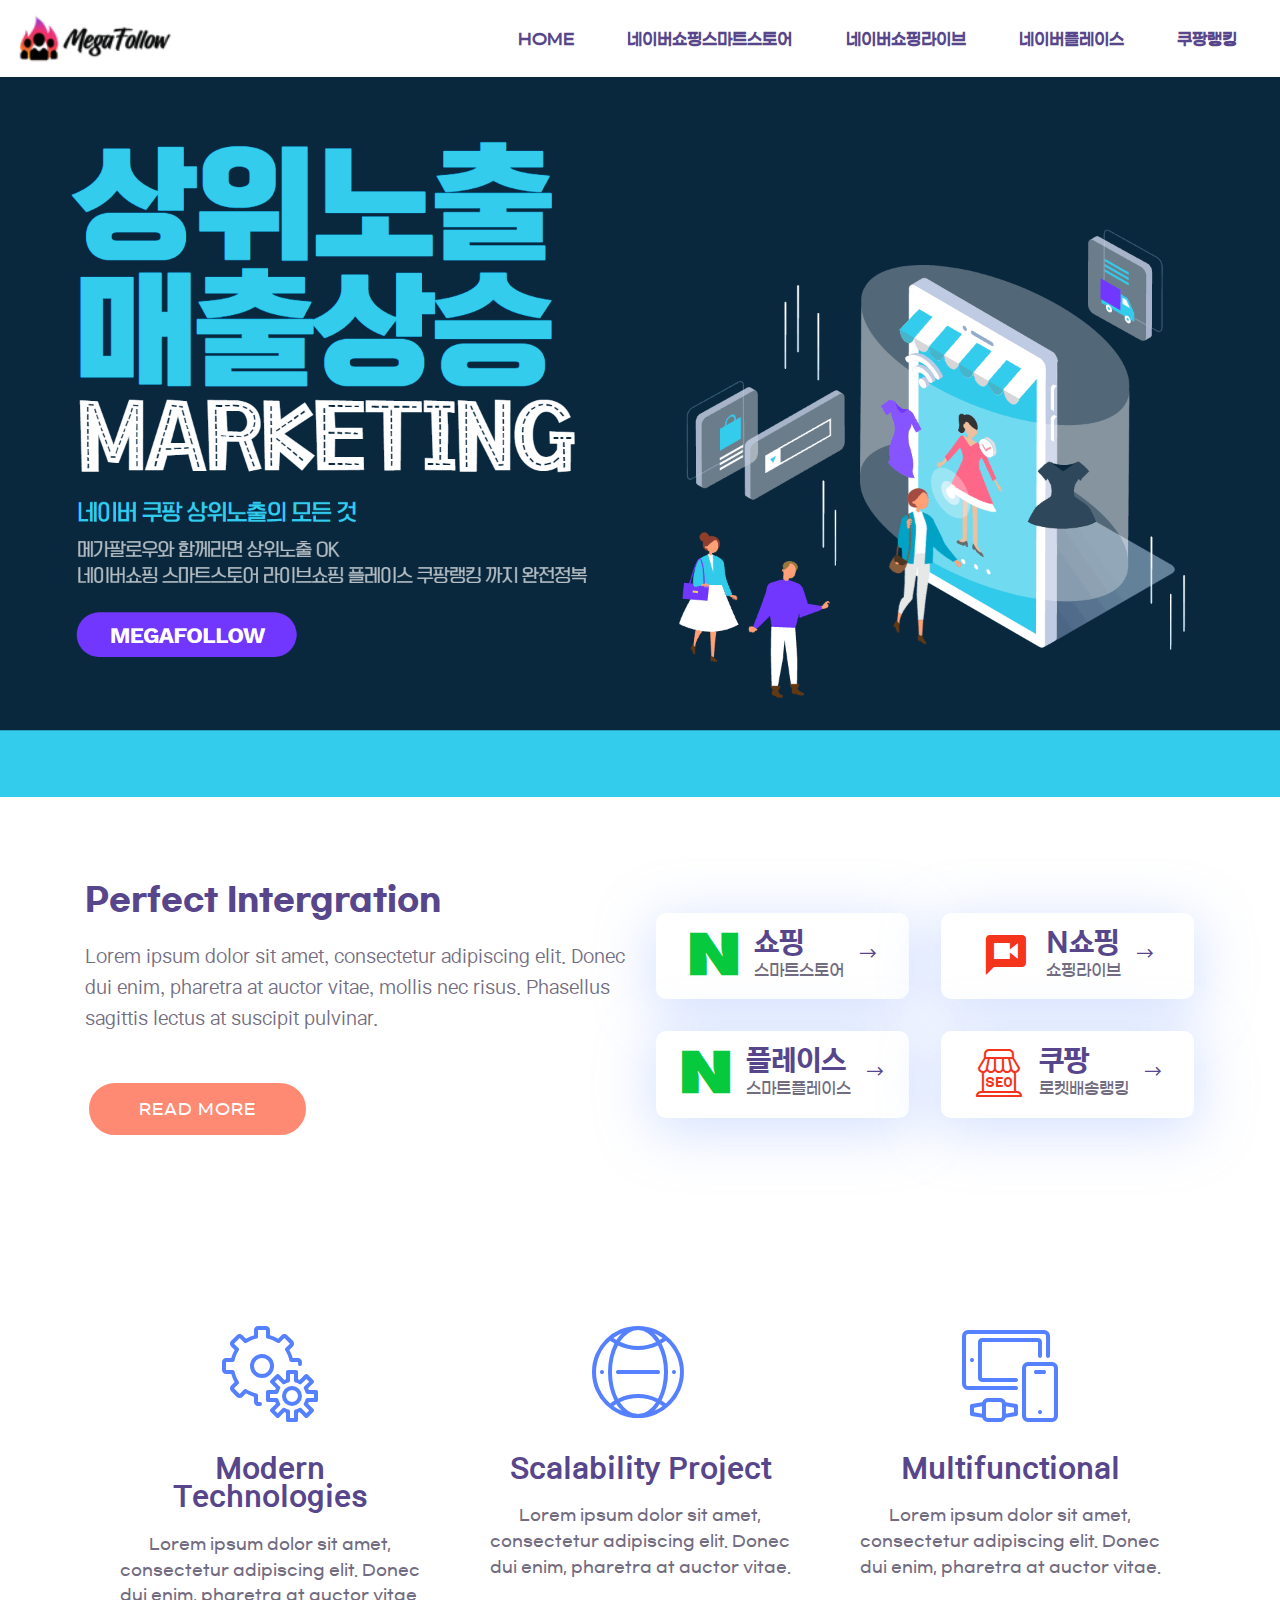
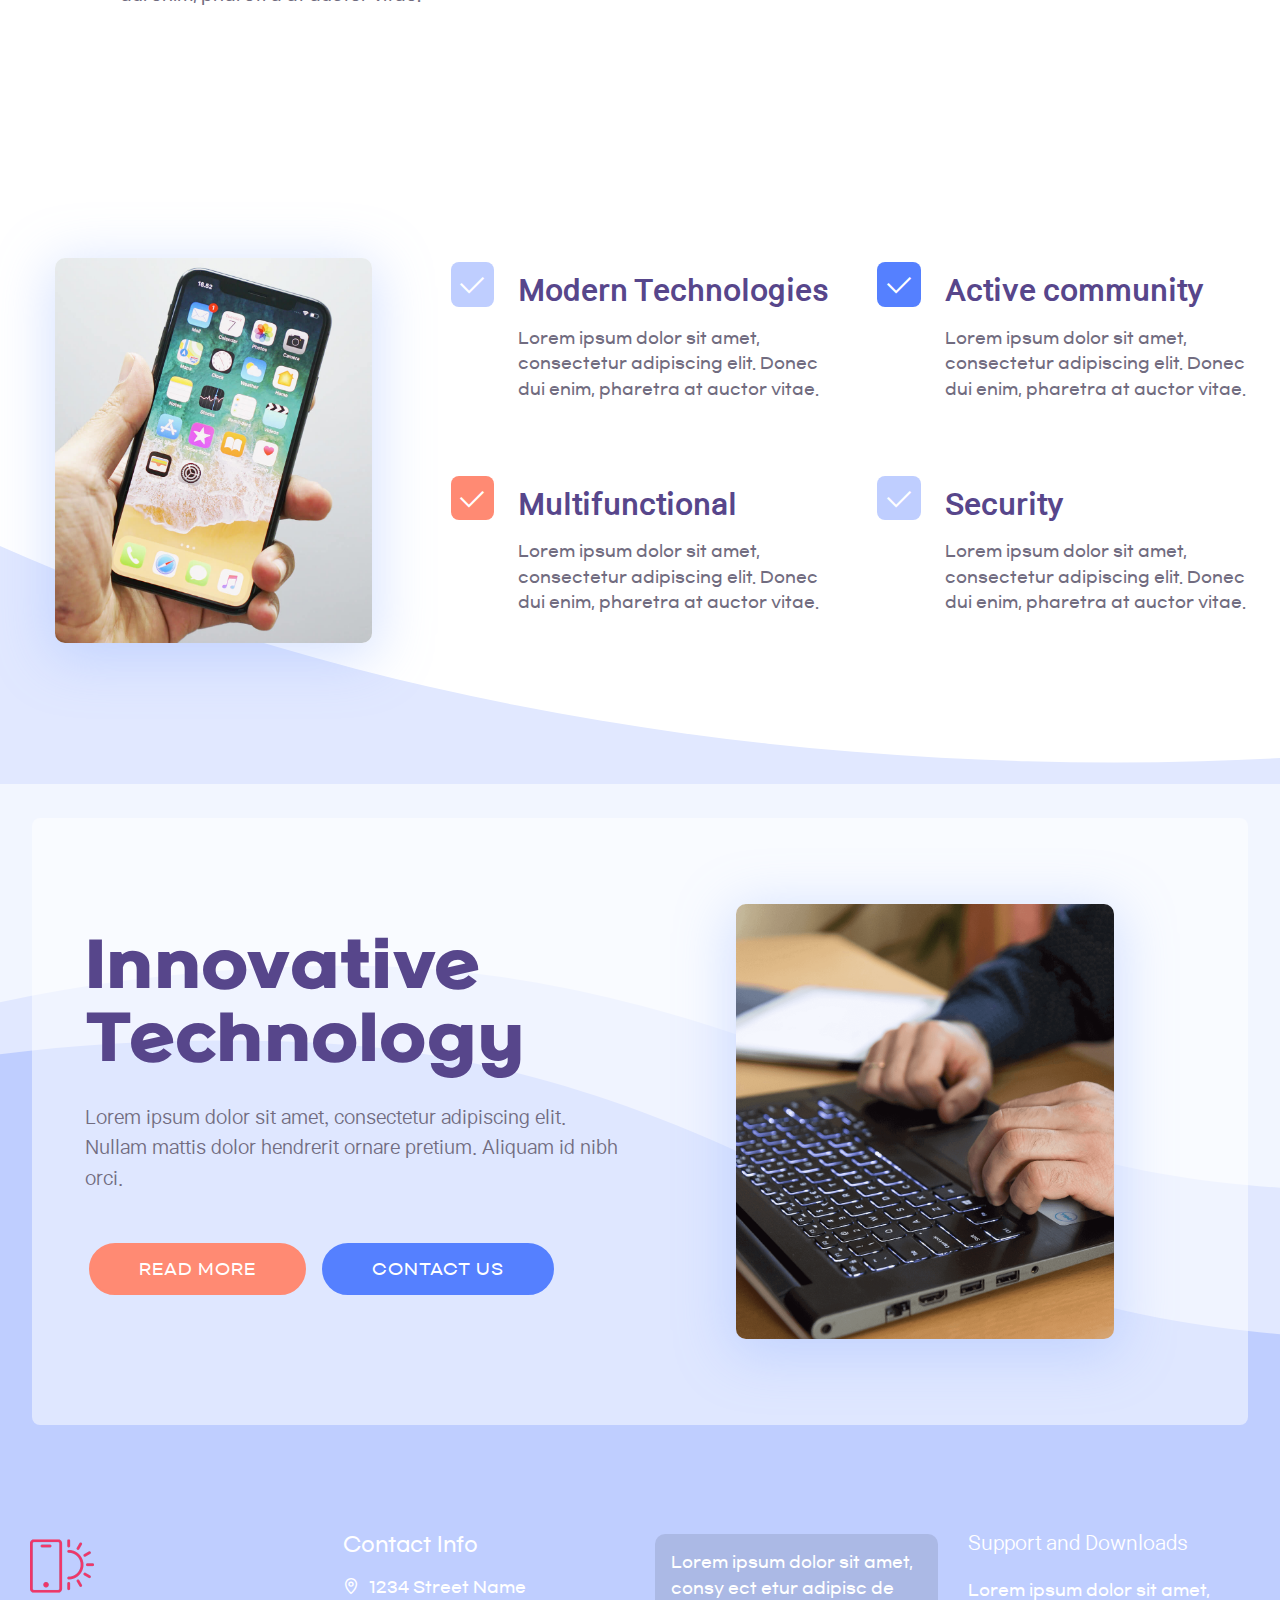
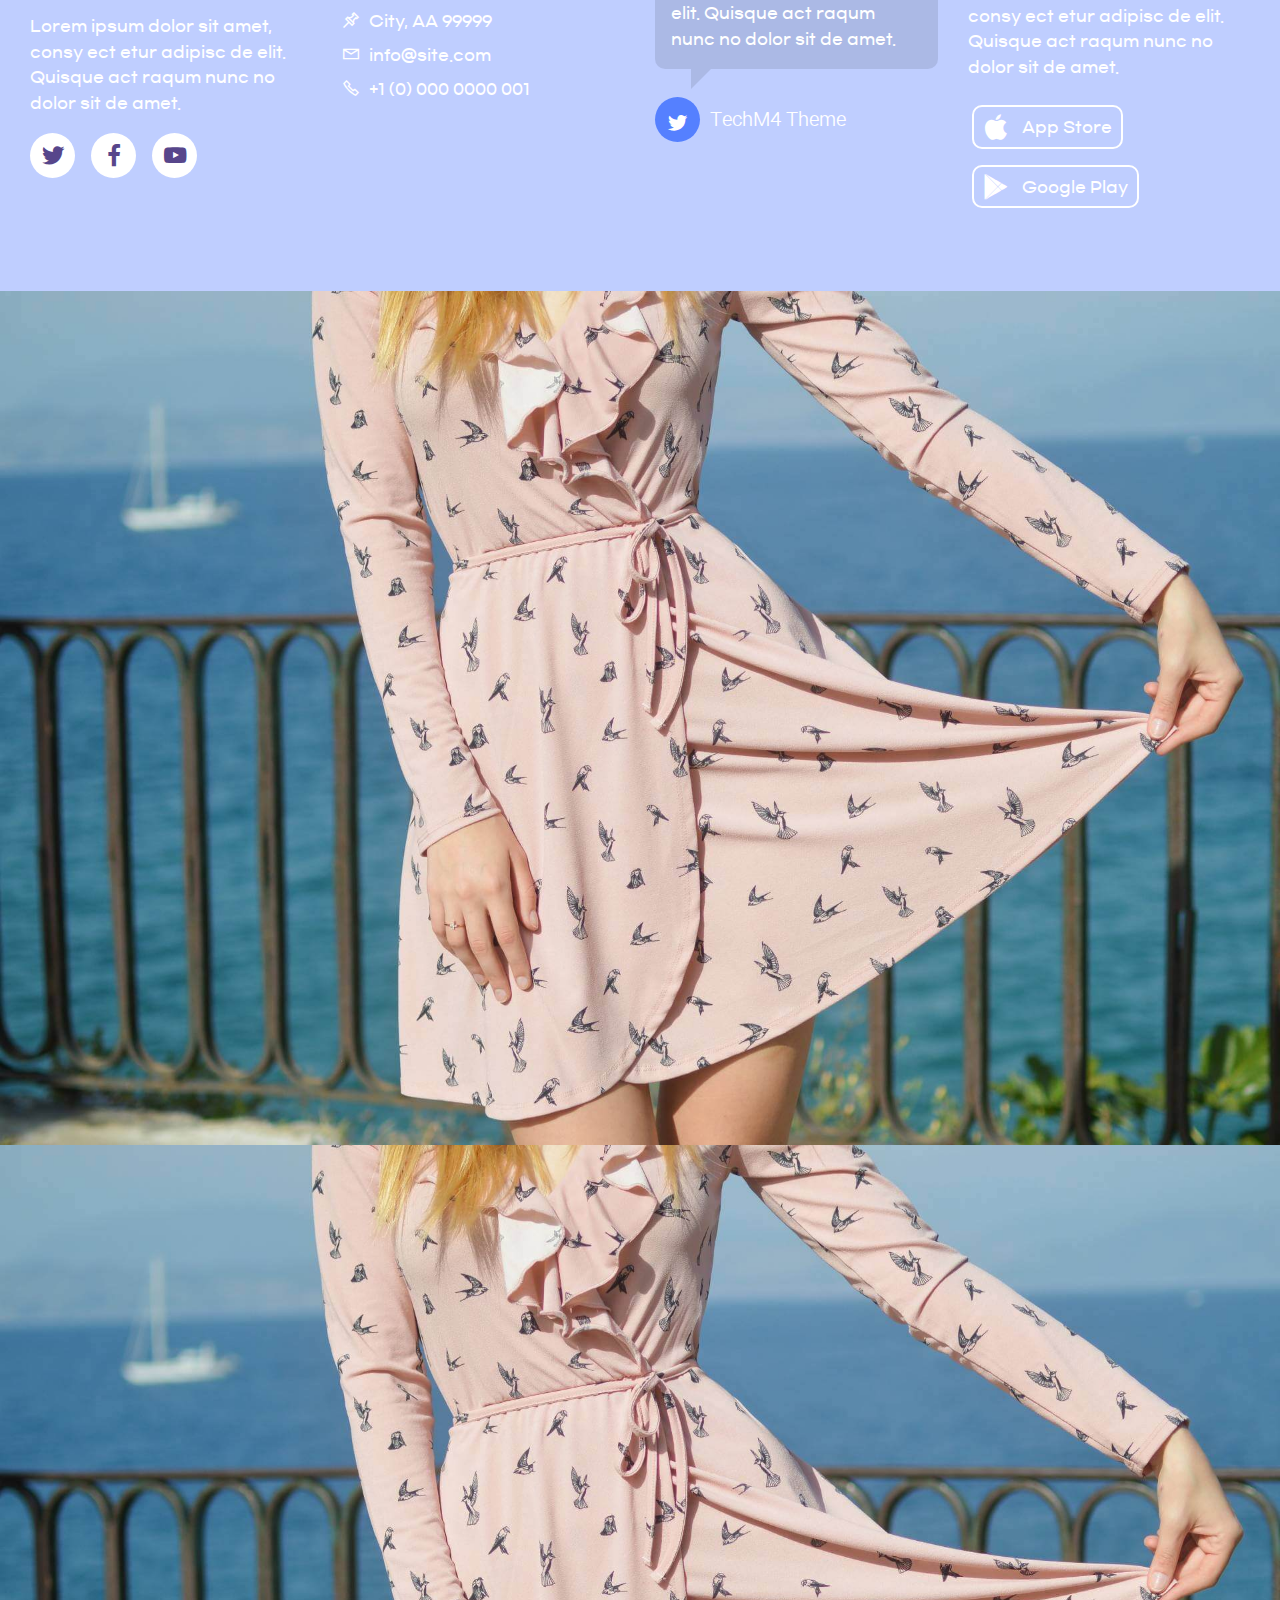
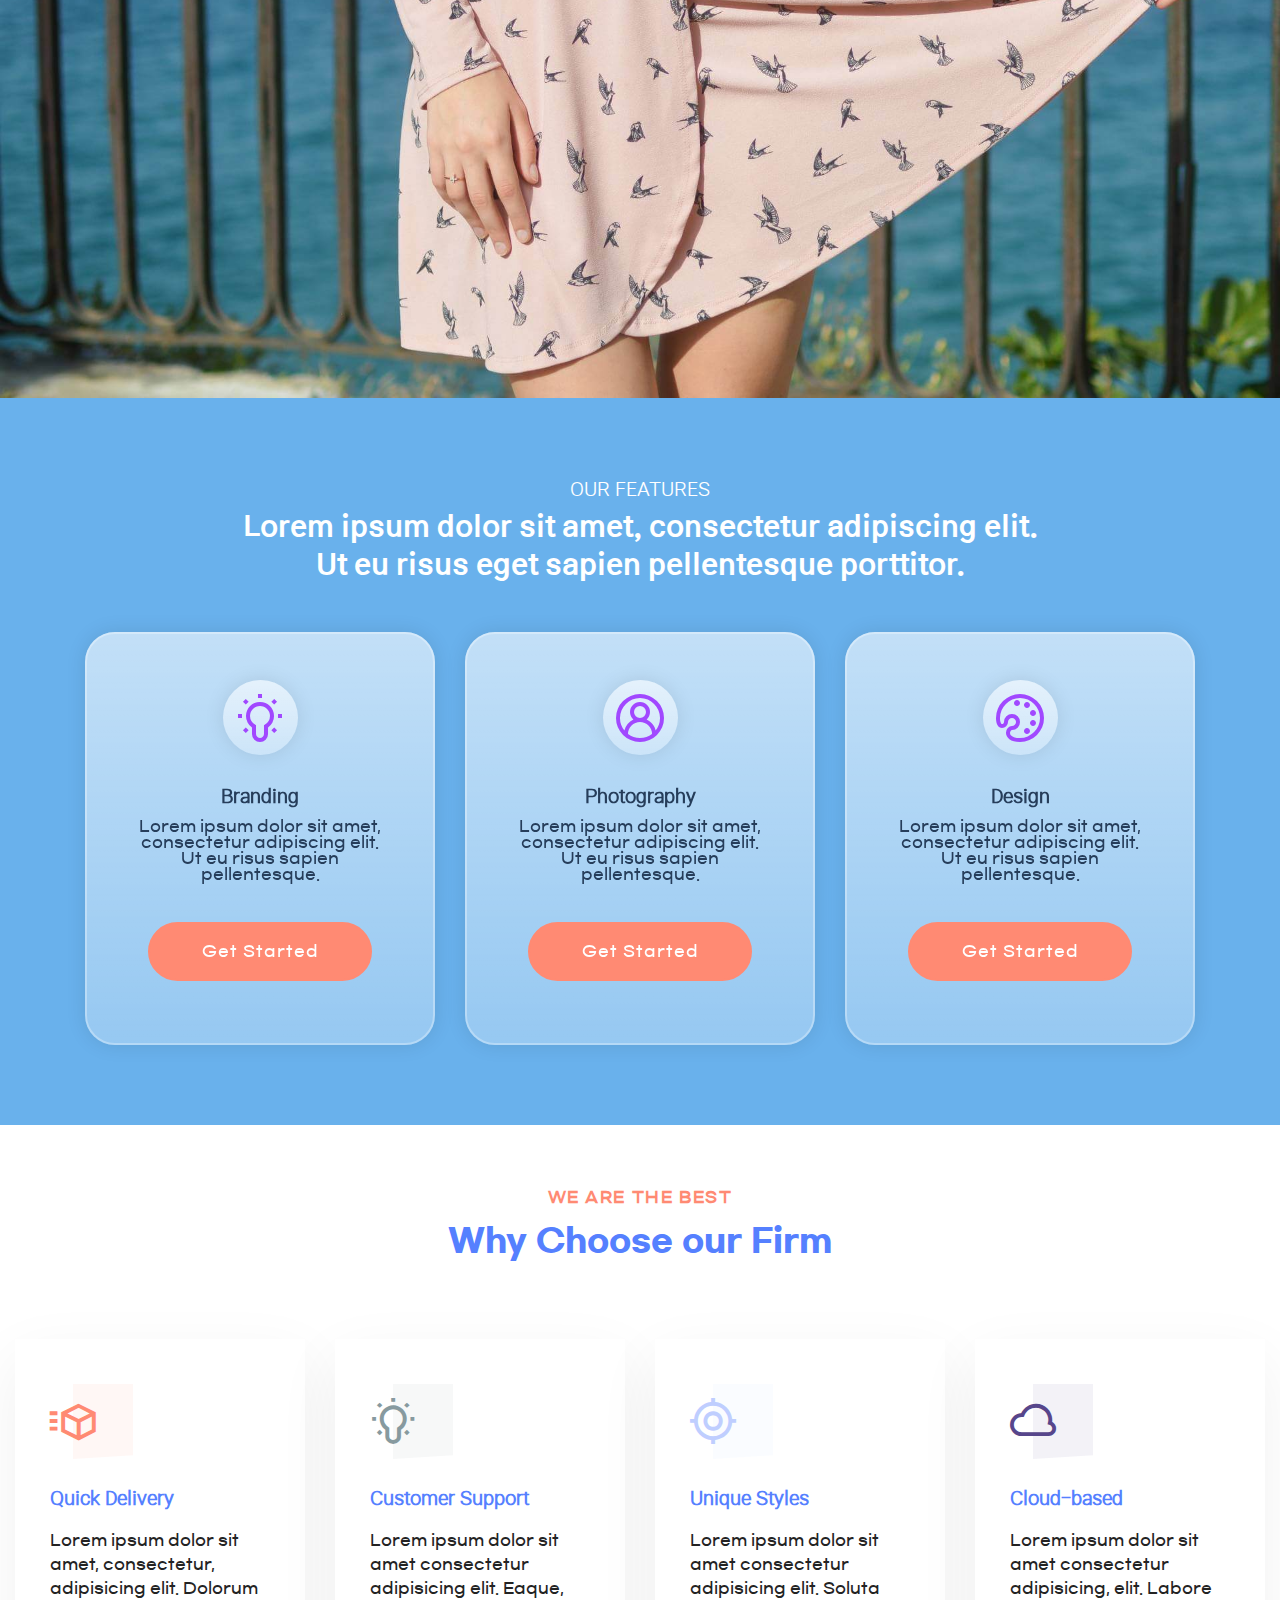
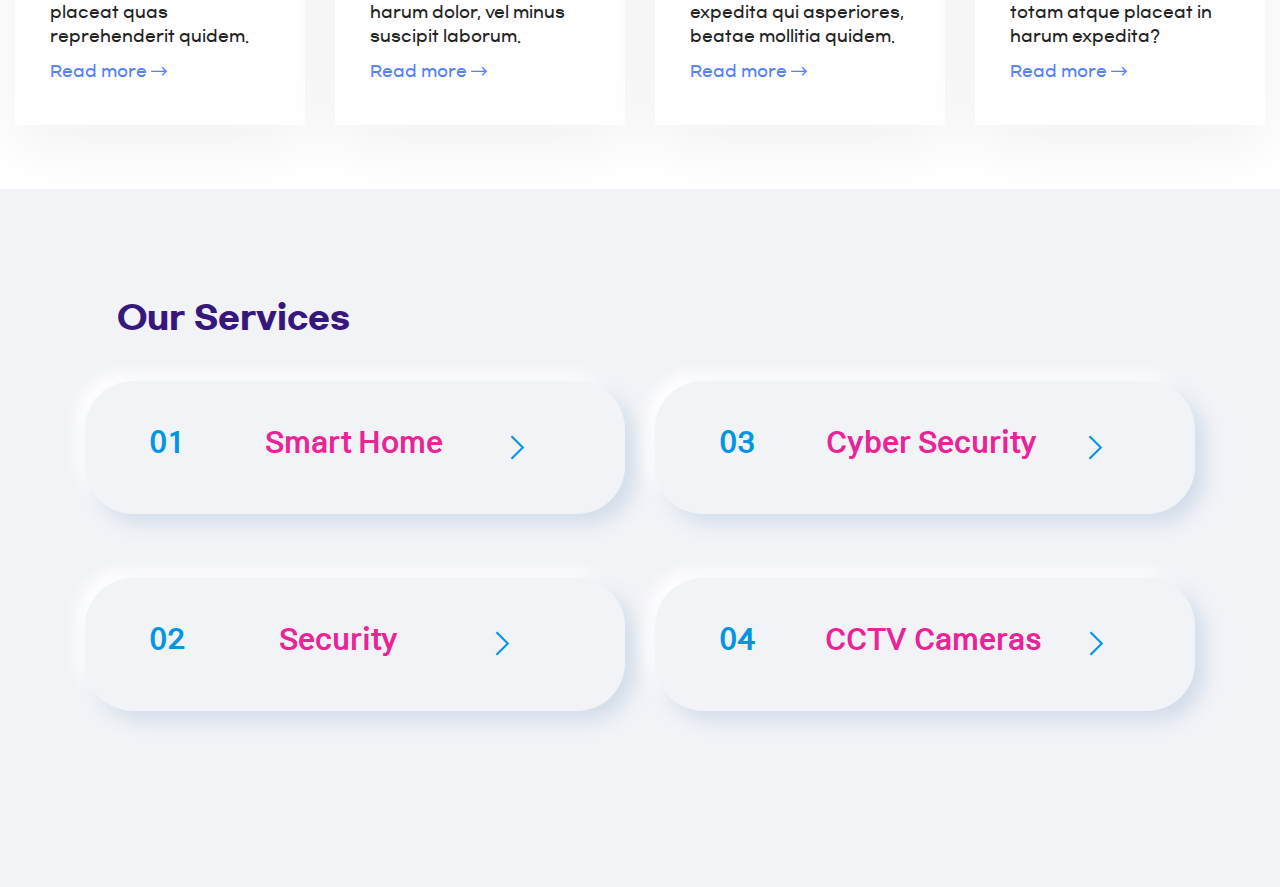
<file: index.html>
<!DOCTYPE html>
<html  >
<head>
  
  <meta charset="UTF-8">
  <meta http-equiv="X-UA-Compatible" content="IE=edge">
  
  <meta name="viewport" content="width=device-width, initial-scale=1, minimum-scale=1">
  <link rel="shortcut icon" href="assets/images/188-121x47.png" type="image/x-icon">
  <meta name="description" content="">
  
  
  <title>Home</title>
  <link rel="stylesheet" href="assets/web/assets/mobirise-icons2/mobirise2.css">
  <link rel="stylesheet" href="assets/Material-Design-Icons/css/material.css">
  <link rel="stylesheet" href="assets/icon54-v3/style.css">
  <link rel="stylesheet" href="assets/web/assets/mobirise-icons/mobirise-icons.css">
  <link rel="stylesheet" href="assets/tether/tether.min.css">
  <link rel="stylesheet" href="assets/bootstrap/css/bootstrap.min.css">
  <link rel="stylesheet" href="assets/bootstrap/css/bootstrap-grid.min.css">
  <link rel="stylesheet" href="assets/bootstrap/css/bootstrap-reboot.min.css">
  <link rel="stylesheet" href="assets/dropdown/css/style.css">
  <link rel="stylesheet" href="assets/socicon/css/styles.css">
  <link rel="stylesheet" href="assets/theme/css/style.css">
  <link href="assets/fonts/style.css" rel="stylesheet">
  <link rel="preload" as="style" href="assets/mobirise/css/mbr-additional.css"><link rel="stylesheet" href="assets/mobirise/css/mbr-additional.css" type="text/css">
  
  
  
  

</head>
<body>
  
  <section class="menu cid-rx3MBLTRlI" once="menu" id="menu02-a1">
    


    <nav class="navbar navbar-dropdown navbar-expand-lg">
        <div class="navbar-brand">
            <span class="navbar-logo">
                
                    <img src="assets/images/188-121x47.png" alt="megafollow" style="height: 3.8rem;">
                
            </span>
            
        </div>
        <button class="navbar-toggler" type="button" data-toggle="collapse" data-target="#navbarSupportedContent" aria-controls="navbarNavAltMarkup" aria-expanded="false" aria-label="Toggle navigation">
            <div class="hamburger">
                <span></span>
                <span></span>
                <span></span>
                <span></span>
            </div>
        </button>
        <div class="collapse navbar-collapse" id="navbarSupportedContent">
            <ul class="navbar-nav nav-dropdown nav-right" data-app-modern-menu="true"><li class="nav-item"><a class="nav-link link text-info text-primary display-4" href="index.html#top" aria-expanded="false">
                        HOME</a></li>
                
                <li class="nav-item">
                    <a class="nav-link link text-info text-primary display-4" href="page2.html#top" aria-expanded="false">네이버쇼핑스마트스토어</a></li>
                <li class="nav-item"><a class="nav-link link text-info text-primary display-4" href="page1.html#top" aria-expanded="false">네이버쇼핑라이브</a></li>
                <li class="nav-item"><a class="nav-link link text-info text-primary display-4" href="page3.html#top" aria-expanded="false">네이버플레이스</a></li>
                <li class="nav-item"><a class="nav-link link text-info text-primary display-4" href="page4.html#top" aria-expanded="false">쿠팡랭킹</a></li></ul>
            
            
        </div>
    </nav>
</section>

<section class="image2 cid-sNMWoeR0VL" id="image2-h">

    

    <figure class="mbr-figure">
        <div class="image-block" style="width: 100%;">
            <img src="assets/images/-1920x1080.png" alt="">
        </div>
    </figure>
</section>

<section class="features1 cid-rlqvaxcSmJ" id="features011-90">

    

    
    <div class="container">
        
         <div class="row justify-content-center">
          <div class="col-md-12 col-lg-6 py-2 m-auto">
                <h1 class="mbr-section-title mbr-regular pb-3 align-left mbr-fonts-style display-2">Perfect Intergration</h1>
                
                <p class="mbr-text text mbr-light pb-3 align-left mbr-fonts-style display-7">
                    Lorem ipsum dolor sit amet, consectetur adipiscing elit. Donec dui enim, pharetra at auctor vitae,
                    mollis nec risus. Phasellus sagittis lectus at suscipit pulvinar.</p>
                <div class="align-left mbr-section-btn"><a class="btn btn-md btn-primary display-4" href="#">READ MORE</a></div>
            </div>

          
        
        
          <div class="col-md-12 col-lg-6 py-2 m-auto">
        
        <div class="row justify-content-center">

            <div class="card cardcolor p-3 col-12 col-md-6">
             <div class="card-wrapper">
                <div class="card-img">
                    <a href="page2.html#top"><span class="mbr-iconfont ico1 socicon-naver socicon" style="color: rgb(6, 201, 61); fill: rgb(6, 201, 61);"></span></a>
                </div>
                <div class="card-box">
                    <h3 class="card-title align-left mbr-fonts-style display-5">쇼핑&nbsp;</h3>
                    <h4 class="mbr-text align-left mbr-fonts-style display-4">
                        스마트스토어</h4>
                </div> 
                   <div class="card-img">
                    <a href="#"><span class="mbr-iconfont ico2 mobi-mbri-right mobi-mbri"></span></a>
                </div>
                </div>
            </div>

            <div class="card cardcolor p-3 col-12 col-md-6">
                <div class="card-wrapper">
                <div class="card-img">
                    <a href="page1.html#top"><span class="mbr-iconfont ico1 mdi-notification-voice-chat" style="color: rgb(244, 52, 27); fill: rgb(244, 52, 27);"></span></a>
                </div>
                <div class="card-box">
                    <h3 class="card-title align-left mbr-fonts-style display-5">N쇼핑</h3>
                    <h4 class="mbr-text align-left mbr-fonts-style display-4">쇼핑라이브</h4>
                </div> 
                   <div class="card-img">
                    <a href="#"><span class="mbr-iconfont ico2 mobi-mbri-right mobi-mbri"></span></a>
                </div>
                </div>
            </div>

            <div class="card cardcolor p-3 col-12 col-md-6">
               <div class="card-wrapper">
                <div class="card-img">
                    <a href="page3.html#top"><span class="mbr-iconfont ico1 socicon-naver socicon" style="color: rgb(6, 201, 61); fill: rgb(6, 201, 61);"></span></a>
                </div>
                <div class="card-box">
                    <h3 class="card-title align-left mbr-fonts-style display-5">플레이스</h3>
                    <h4 class="mbr-text align-left mbr-fonts-style display-4">
                        스마트플레이스</h4>
                </div> 
                   <div class="card-img">
                    <a href="#"><span class="mbr-iconfont ico2 mobi-mbri-right mobi-mbri"></span></a>
                </div>
                </div>
            </div>

            <div class="card cardcolor p-3 col-12 col-md-6">
               <div class="card-wrapper">
                <div class="card-img">
                    <a href="page4.html#top"><span class="mbr-iconfont ico1 icon54-v3-seo-shop" style="color: rgb(244, 52, 27); fill: rgb(244, 52, 27);"></span></a>
                </div>
                <div class="card-box">
                    <h3 class="card-title align-left mbr-fonts-style display-5">쿠팡</h3>
                    <h4 class="mbr-text align-left mbr-fonts-style display-4">로켓배송랭킹</h4>
                </div> 
                   <div class="card-img">
                    <a href="#"><span class="mbr-iconfont ico2 mobi-mbri-right mobi-mbri"></span></a>
                </div>
                </div>
            </div>

        </div>
 </div> 
  </div>
    </div>

</section>

<section class="features1 cid-rlf1KeajSa" id="features01-6n">

    

    
    <div class="container">
        <div class="media-container-row">

            <div class="card p-3 col-12 col-md-8 col-lg-4">
                <div class="card-img pb-4">
                    <span class="mbr-iconfont mbri-setting"></span>
                </div>
                <div class="card-box">
                    <h4 class="card-title py-2 mbr-fonts-style display-5">
                        Modern Technologies</h4>
                    <p class="mbr-text mbr-fonts-style display-4">
                        Lorem ipsum dolor sit amet, consectetur adipiscing elit. Donec dui enim, pharetra at auctor
                        vitae.</p>
                </div>
            </div>

            <div class="card p-3 col-12 col-md-8 col-lg-4">
                <div class="card-img pb-4">
                    <span class="mbr-iconfont mbri-globe-2"></span>
                </div>
                <div class="card-box">
                    <h4 class="card-title py-2 mbr-fonts-style display-5">Scalability Project</h4>
                    <p class="mbr-text mbr-fonts-style display-4">
                        Lorem ipsum dolor sit amet, consectetur adipiscing elit. Donec dui enim, pharetra at auctor
                        vitae.
                    </p>
                </div>
            </div>

            <div class="card p-3 col-12 col-md-8 col-lg-4">
                <div class="card-img pb-4">
                    <span class="mbr-iconfont mbri-devices"></span>
                </div>
                <div class="card-box">
                    <h4 class="card-title py-2 mbr-fonts-style display-5">

                        Multifunctional</h4>
                    <p class="mbr-text mbr-fonts-style display-4">
                        Lorem ipsum dolor sit amet, consectetur adipiscing elit. Donec dui enim, pharetra at auctor
                        vitae.
                    </p>
                </div>
            </div>

            

        </div>

    </div>

</section>

<section class="features1 cid-rlf1zGD2zy" id="features05-6m">

    

    

    <svg xmlns="http://www.w3.org/2000/svg" xmlns:xlink="http://www.w3.org/1999/xlink" width="1380px" height="760px" viewBox="0 0  1380 760" preserveAspectRatio="xMidYMid meet">
        <rect id="svgEditorBackground" x="0" y="0" width="1380" height="760" style="fill: none; stroke: none;"></rect>
        <ellipse id="e1_ellipse" cx="411" cy="-89" style="fill:khaki;stroke:black;stroke-width:0px;" rx="842" ry="677" transform="matrix(1.10937 0 0 1.10937 -41.7954 -68.1567)"></ellipse>
    </svg>

    <div class="container">

        <div class="row justify-content-center">



            <div class="col-12 col-md-8 col-lg-4 m-auto align-center">
                <img src="assets/images/06.jpg" alt="">
            </div>



            <div class="col-12 col-md-12 col-lg-8">

                <div class="row justify-content-center">
                    <div class="card p-3 col-12 col-md-8 col-lg-6">
                        <div class="card-img pt-1">
                            <span class="mbr-iconfont img1 mobi-mbri-success mobi-mbri"></span>
                        </div>
                        <div class="card-box">
                            <h4 class="card-title align-left py-2 mbr-fonts-style display-5">
                                Modern Technologies</h4>
                            <p class="mbr-text align-left mbr-fonts-style display-4">
                                Lorem ipsum dolor sit amet, consectetur adipiscing elit. Donec dui enim, pharetra at
                                auctor
                                vitae.</p>
                        </div>
                    </div>

                    <div class="card p-3 col-12 col-md-8 col-lg-6">
                        <div class="card-img pt-1">
                            <span class="mbr-iconfont img2 mobi-mbri-success mobi-mbri"></span>
                        </div>
                        <div class="card-box">
                            <h4 class="card-title align-left py-2 mbr-fonts-style display-5">Active community</h4>
                            <p class="mbr-text align-left mbr-fonts-style display-4">
                                Lorem ipsum dolor sit amet, consectetur adipiscing elit. Donec dui enim, pharetra at
                                auctor
                                vitae.
                            </p>
                        </div>
                    </div>

                    <div class="card p-3 col-12 col-md-8 col-lg-6">
                        <div class="card-img pt-1">
                            <span class="mbr-iconfont img3 mobi-mbri-success mobi-mbri"></span>
                        </div>
                        <div class="card-box">
                            <h4 class="card-title align-left py-2 mbr-fonts-style display-5">

                                Multifunctional</h4>
                            <p class="mbr-text align-left mbr-fonts-style display-4">
                                Lorem ipsum dolor sit amet, consectetur adipiscing elit. Donec dui enim, pharetra at
                                auctor
                                vitae.
                            </p>
                        </div>
                    </div>

                    <div class="card p-3 col-12 col-md-8 col-lg-6">
                        <div class="card-img pt-1">
                            <span class="mbr-iconfont img4 mobi-mbri-success mobi-mbri"></span>
                        </div>
                        <div class="card-box">
                            <h4 class="card-title align-left py-2 mbr-fonts-style display-5">
                                Security</h4>
                            <p class="mbr-text align-left mbr-fonts-style display-4">
                                Lorem ipsum dolor sit amet, consectetur adipiscing elit. Donec dui enim, pharetra at
                                auctor
                                vitae.
                            </p>
                        </div>
                    </div>
                </div>
            </div>
        </div>
    </div>

</section>

<section class="cid-rlf3qVtjvv" id="header03-6z">

    

    


    <svg xmlns="http://www.w3.org/2000/svg" xmlns:xlink="http://www.w3.org/1999/xlink" width="1380" height="810px" viewBox="0 -8.992806499463768e-14 1380 810" preserveAspectRatio="xMidYMid meet">
        <rect id="svgEditorBackground" x="0" y="0" width="1380" height="810" style="fill: none; stroke: none;"></rect>
        <defs id="svgEditorDefs">
            <polygon id="svgEditorShapeDefs" style="fill:khaki;stroke:black;vector-effect:non-scaling-stroke;stroke-width:1px;"></polygon>
            <path id="svgEditorClosePathDefs" style="stroke:black;stroke-width:1px;fill:khaki;"></path>
        </defs>
        <path d="M15083.791600683318,645.6720847341486c496.6000000000058,747.7999999999951,1953.3704016668416,1862.6734725832403,2751.999999999978,1967.9999999999955s1884.300000000003,-198.89999999999964,2718.7056474818382,-552.6365690040448s1746.4898225846773,-519.9524548776521,2593.2943525181545,-567.3634309959566s2251,-23.399999999999636,4384,1520.0000000000032s3205.199999999997,1437.2000000000025,4047.9999999999854,1520.0000000000018s3305.000000000029,-270.2999999999993,4640.000000000029,-1152s74.60000000000582,3328.3000000000065,32,3792.0000000000073s-19509.4,4591.000000000004,-21087.999999999993,-128.00000000000182s-1679.5999999999913,-6358.300000000001,-80,-6400Z" style="stroke:black;fill:khaki;stroke-width:0px;" id="e12_areaS3" transform="matrix(0.0650006 -0.00123765 0.00123765 0.0650006 -995.543 317.589)"></path>
        <path d="M12434.469938292996,-979.2324603008726c496.600000000004,747.8000000000001,1953.3704016668398,1862.673472583247,2752.000000000018,1967.9999999999995s1884.2999999999865,-198.90000000000055,2718.7056474818364,-552.6365690040473s1746.4898225846846,-519.9524548776479,2593.2943525181618,-567.3634309959524s2251,-23.400000000001455,4384,1520s3205.199999999997,1437.1999999999962,4048,1519.9999999999955s3304.9999999999927,-270.3000000000011,4640,-1151.9999999999955s74.60000000000582,3328.3,32,3791.9999999999955s-19509.400000000023,4590.999999999997,-21088.000000000015,-127.99999999999818s-1679.5999999999985,-6358.300000000008,-80,-6400.0000000000055Z" style="stroke:black;fill:aqua;stroke-width:0px;" id="e19_areaS3" transform="matrix(0.0647268 0.00608646 -0.00608646 0.0647268 -823.261 331.266)"></path><text dy="-0.5em" style="fill:black;font-family:Arial;font-size:20px;" id="e14_texte" transform="matrix(0.0640454 0 0 0.0640454 -832.187 329.878)">
            <textPath id="e13_textPath" xlink:href="#e12_areaS3">T</textPath>
        </text>
    </svg>

    <div class="box"></div>

    <div class="container align-center">
        <div class="row">
            <div class="col-md-12 col-lg-6 py-4 m-auto">
                <h1 class="mbr-section-title mbr-regular pb-3 align-left mbr-fonts-style display-1">Innovative Technology</h1>
                
                <p class="mbr-text mbr-light pb-3 align-left mbr-fonts-style display-7">
                    Lorem ipsum dolor sit amet, consectetur adipiscing elit. Nullam mattis dolor hendrerit ornare
                    pretium. Aliquam id nibh orci.</p>
                <div class="align-left mbr-section-btn"><a class="btn btn-md btn-primary display-4" href="#">READ MORE</a>
                    <a class="btn btn-md btn-secondary display-4" href="#">CONTACT US</a></div>
            </div>

            <div class="col-lg-6 col-md-12 align-center">
                <img src="assets/images/mbr-20.jpg" alt="" title="">

            </div>
        </div>



    </div>
    
</section>

<section class="cid-rlf2Ljj53F" id="footer03-6v">

    

    



    <div class="container">
        <div class="media-container-row content text-white">
            <div class="col-12 col-md-6 col-lg-3">
                <div class="media-wrap align-left">
                    <a href="#">
                        <img src="assets/images/logo2.png" alt="">
                    </a>
                </div>

                <p class="mbr-text align-left text1 mbr-fonts-style display-4">
                    Lorem ipsum dolor sit amet, consy ect etur adipisc de elit. Quisque act raqum nunc no dolor sit de
                    amet.
                </p>

                <div class="social-list align-left">
                    <div class="soc-item">
                        <a href="https://twitter.com/mobirise" target="_blank">
                            <span class="mbr-iconfont mbr-iconfont-social socicon-twitter socicon" style="color: rgb(87, 70, 139); fill: rgb(87, 70, 139);"></span>
                        </a>
                    </div>
                    <div class="soc-item">
                        <a href="https://www.facebook.com/pages/Mobirise/1616226671953247" target="_blank">
                            <span class="mbr-iconfont mbr-iconfont-social socicon-facebook socicon" style="color: rgb(87, 70, 139); fill: rgb(87, 70, 139);"></span>
                        </a>
                    </div>
                    <div class="soc-item">
                        <a href="https://www.youtube.com/c/mobirise" target="_blank">
                            <span class="mbr-iconfont mbr-iconfont-social socicon-youtube socicon" style="color: rgb(87, 70, 139); fill: rgb(87, 70, 139);"></span>
                        </a>
                    </div>
                    
                    

                </div>


            </div>
            <div class="col-12 col-md-6 col-lg-3 mbr-fonts-style display-4">
                <h5 class="pb-3 align-left">
                    Contact Info
                </h5>


                <div class="item">
                    <div class="card-img"><span class="mbr-iconfont img1 mobi-mbri-map-pin mobi-mbri"></span>
                    </div>
                    <div class="card-box">
                        <h4 class="item-title align-left mbr-fonts-style display-4">1234 Street Name</h4>
                    </div>
                </div>

                <div class="item">
                    <div class="card-img"><span class="mbr-iconfont img1 mobi-mbri-pin mobi-mbri"></span></div>
                    <div class="card-box">
                        <h4 class="item-title align-left mbr-fonts-style display-4">City, AA 99999</h4>
                    </div>
                </div>

                <div class="item">
                    <div class="card-img"><span class="mbr-iconfont img1 mobi-mbri-letter mobi-mbri"></span>
                    </div>
                    <div class="card-box">
                        <h4 class="item-title align-left mbr-fonts-style display-4">
                            info@site.com</h4>
                    </div>
                </div>

                <div class="item">
                    <div class="card-img"><span class="mbr-iconfont img1 mobi-mbri-phone mobi-mbri"></span>
                    </div>
                    <div class="card-box">
                        <h4 class="item-title align-left mbr-fonts-style display-4">+1 (0) 000 0000 001</h4>
                    </div>
                </div>

                


            </div>
            <div class="col-12 col-md-6 col-lg-3 mbr-fonts-style display-7">

                <p class="mbr-text quote align-left mbr-fonts-style display-4">
                    Lorem ipsum dolor sit amet, consy ect etur adipisc de elit. Quisque act raqum nunc no dolor sit de
                    amet.
                </p>

                <div class="item">
                    <div class="card-img2"><span class="mbr-iconfont ico2 socicon-twitter socicon" style="color: rgb(255, 255, 255); fill: rgb(255, 255, 255);"></span></div>
                    <div class="card-box">
                        <h4 class="theme align-left mbr-fonts-style display-7">
                            TechM4 Theme</h4>
                    </div>
                </div>
            </div>
            <div class="col-12 col-md-6 col-lg-3 mbr-fonts-style display-7">
                <h5 class="pb-3 align-left">Support and Downloads</h5>
                <p class="mbr-text align-left text2 mbr-fonts-style display-4">
                    Lorem ipsum dolor sit amet, consy ect etur adipisc de elit. Quisque act raqum nunc no dolor sit de
                    amet.
                </p>

                <div class="mbr-section-btn align-left"><a class="btn btn-md btn-white-outline display-4" href="#"><span class="socicon socicon-apple mbr-iconfont mbr-iconfont-btn"></span>App Store</a> <a class="btn btn-md btn-white-outline display-4" href="#"><span class="socicon socicon-play mbr-iconfont mbr-iconfont-btn"></span>Google Play</a></div>

            </div>
        </div>


    </div>
</section>

<section class="image2 cid-sNMWpdadCj" id="image2-i">

    

    <figure class="mbr-figure">
        <div class="image-block" style="width: 100%;">
            <img src="assets/images/background1.jpg">
        </div>
    </figure>
</section>

<section class="image2 cid-sNMWpslbg1" id="image2-j">

    

    <figure class="mbr-figure">
        <div class="image-block" style="width: 100%;">
            <img src="assets/images/background1.jpg">
        </div>
    </figure>
</section>

<section class="features3 cid-sNMXrOnk9h" id="features03-k">
    

    
    <div class="container">
        <div class="row">
            <div class="col-12 pb-5 col-lg-9">
                <h3 class="mbr-section-title mbr-fonts-style align-center mb-0 display-7">OUR FEATURES</h3>
                <h5 class="mbr-section-subtitle mbr-fonts-style align-center mb-0 mt-2 display-5"><strong>Lorem ipsum dolor sit amet,
                        consectetur adipiscing elit. Ut eu risus eget sapien pellentesque porttitor.</strong></h5>
            </div>
        </div>
        <div class="row">
            <div class="card col-12 col-md-6 col-lg-4">
                <div class="card-wrapper">
                    <div class="card-box align-center">
                        <div class="iconfont-wrapper">
                            <span class="mbr-iconfont mobi-mbri-idea mobi-mbri"></span>
                        </div>
                        <h5 class="card-title mbr-fonts-style display-7"><strong>Branding</strong></h5>
                        <p class="card-text mbr-fonts-style display-4">Lorem ipsum dolor sit amet, consectetur adipiscing elit. Ut
                            eu risus sapien pellentesque.</p>
                        <div class="mbr-section-btn mt-4"><a class="btn btn-lg btn-primary display-4" href="#">Get
                                Started</a></div>

                    </div>
                </div>
            </div>
            <div class="card col-12 col-md-6 col-lg-4">
                <div class="card-wrapper">
                    <div class="card-box align-center">
                        <div class="iconfont-wrapper">
                            <span class="mbr-iconfont mobi-mbri-user-2 mobi-mbri"></span>
                        </div>
                        <h5 class="card-title mbr-fonts-style display-7"><strong>Photography</strong></h5>
                        <p class="card-text mbr-fonts-style display-4">Lorem ipsum dolor sit amet, consectetur adipiscing elit. Ut
                            eu risus sapien pellentesque.</p>
                        <div class="mbr-section-btn mt-4">
                            <a class="btn btn-lg btn-primary display-4" href="#">Get
                                Started</a>
                        </div>
                    </div>
                </div>
            </div>
            <div class="card col-12 col-md-6 col-lg-4">
                <div class="card-wrapper">
                    <div class="card-box align-center">
                        <div class="iconfont-wrapper">
                            <span class="mbr-iconfont mobi-mbri-change-style mobi-mbri"></span>
                        </div>
                        <h5 class="card-title mbr-fonts-style display-7"><strong>Design</strong></h5>
                        <p class="card-text mbr-fonts-style display-4">Lorem ipsum dolor sit amet, consectetur adipiscing elit. Ut
                            eu risus sapien pellentesque.</p>
                        <div class="mbr-section-btn mt-4">
                            <a class="btn btn-lg btn-primary display-4" href="#">Get
                                Started</a>
                        </div>
                    </div>
                </div>
            </div>
        </div>
    </div>
</section>

<section class="firmm4_features1 features1 cid-sNN40oC0Nm" id="features1-n">
    

    
    <div class="container-fluid">
        <div class="row">
            <div class="col-12 title_block">
                <h4 class="mbr-section-subtitle mbr-fonts-style align-center display-4">
                    WE ARE THE BEST 
                </h4>
                <h3 class="mbr-section-title mbr-fonts-style align-center mb-0 display-2">
                    <strong>Why Choose our Firm</strong>
                </h3>
            </div>
        </div>
        <div class="row justify-content-center">
            <div class="card col-12 col-lg-3 col-md-6 col-sm-6">
                <div class="card_wrapper">
                    <div class="card-box">
                        <div class="icon_block">
                            <div class="iconfont-wrapper">
                                <span class="mbr-iconfont mobi-mbri-delivery mobi-mbri"></span>
                            </div>
                        </div>
                        <h5 class="card-title mbr-fonts-style display-7"><strong>Quick Delivery</strong></h5>
                        <p class="card-text mbr-fonts-style display-4">Lorem ipsum dolor sit amet, consectetur, adipisicing elit. Dolorum placeat quas reprehenderit quidem.</p>
                        <p class="btn_link mbr-fonts-style display-4"><a href="index.html" class="text-secondary">Read more<span class="mobi-mbri mobi-mbri-right mbr-iconfont"></span></a></p>
                    </div>
                </div>
            </div>
            <div class="card col-12 col-lg-3 col-md-6 col-sm-6">
                <div class="card_wrapper">
                    <div class="card-box">
                        <div class="icon_block">
                            <div class="iconfont-wrapper">
                                <span class="mbr-iconfont mobi-mbri-idea mobi-mbri"></span>
                            </div>
                        </div>
                        <h5 class="card-title mbr-fonts-style display-7"><strong>Customer Support</strong></h5>
                        <p class="card-text mbr-fonts-style display-4">Lorem ipsum dolor sit amet consectetur adipisicing elit. Eaque, harum dolor, vel minus suscipit laborum.</p>
                        <p class="btn_link mbr-fonts-style display-4"><a href="index.html" class="text-secondary">Read more<span class="mobi-mbri mobi-mbri-right mbr-iconfont"></span></a></p>
                    </div>
                </div>
            </div>
            <div class="card col-12 col-lg-3 col-md-6 col-sm-6">
                <div class="card_wrapper">
                    <div class="card-box">
                        <div class="icon_block">
                            <div class="iconfont-wrapper">
                                <span class="mbr-iconfont mobi-mbri-target mobi-mbri"></span>
                            </div>
                        </div>
                        <h5 class="card-title mbr-fonts-style display-7"><strong>Unique Styles</strong></h5>
                        <p class="card-text mbr-fonts-style display-4">Lorem ipsum dolor sit amet consectetur adipisicing elit. Soluta expedita qui asperiores, beatae mollitia quidem.</p>
                        <p class="btn_link mbr-fonts-style display-4"><a href="index.html" class="text-secondary">Read more<span class="mobi-mbri mobi-mbri-right mbr-iconfont"></span></a></p>
                    </div>
                </div>
            </div>
            <div class="card col-12 col-lg-3 col-md-6 col-sm-6">
                <div class="card_wrapper">
                    <div class="card-box">
                        <div class="icon_block">
                            <div class="iconfont-wrapper">
                                <span class="mbr-iconfont mobi-mbri-cloud mobi-mbri"></span>
                            </div>
                        </div>
                        <h5 class="card-title mbr-fonts-style display-7"><strong>Cloud-based</strong></h5>
                        <p class="card-text mbr-fonts-style display-4">Lorem ipsum dolor sit amet consectetur adipisicing, elit. Labore totam atque placeat in harum expedita?</p>
                        <p class="btn_link mbr-fonts-style display-4"><a href="index.html" class="text-secondary">Read more<span class="mobi-mbri mobi-mbri-right mbr-iconfont"></span></a></p>
                    </div>
                </div>
            </div>
        </div>
    </div>
</section>

<section class="features4 cid-sNN4PlpRGL" id="features04-q">
    
    
    <div class="container">
        <div class="row">
            <div class="col-12">
                <h2 class="title align-left mbr-fonts-style mb-5 display-2"><strong>Our Services</strong></h2>

            </div>
            <div class="card col-12 col-md-12 col-lg-6">
                <div class="card-wrapper">
                    <h3 class="card-number mbr-fonts-style display-5"><strong>01</strong></h3>


                    <div class="card-box">
                        <h4 class="card-title mbr-fonts-style mb-2 display-5"><strong>Smart Home</strong></h4>
                        
                    </div>
                    <span class="mbr-iconfont m-auto mobi-mbri-arrow-next mobi-mbri"></span>
                </div>
            </div>
            <div class="card col-12 col-md-12 col-lg-6">
                <div class="card-wrapper">
                    <h3 class="card-number mbr-fonts-style display-5"><strong>03</strong></h3>


                    <div class="card-box">
                        <h4 class="card-title mbr-fonts-style mb-2 display-5"><strong>Cyber Security</strong></h4>
                        
                    </div>
                    <span class="mbr-iconfont m-auto mobi-mbri-arrow-next mobi-mbri"></span>
                </div>
            </div>
            <div class="card col-12 col-md-12 col-lg-6">
                <div class="card-wrapper">
                    <h3 class="card-number mbr-fonts-style display-5"><strong>02</strong></h3>


                    <div class="card-box">
                        <h4 class="card-title mbr-fonts-style mb-2 display-5"><strong>Security</strong></h4>
                        
                    </div>
                    <span class="mbr-iconfont m-auto mobi-mbri-arrow-next mobi-mbri"></span>
                </div>
            </div>
            <div class="card col-12 col-md-12 col-lg-6">
                <div class="card-wrapper">
                    <h3 class="card-number mbr-fonts-style display-5"><strong>04</strong></h3>


                    <div class="card-box">
                        <h4 class="card-title mbr-fonts-style mb-2 display-5"><strong>CCTV Cameras</strong></h4>
                        
                    </div>
                    <span class="mbr-iconfont m-auto mobi-mbri-arrow-next mobi-mbri"></span>
                </div>
            </div>

        </div>
    </div>
</section>


<script src="assets/web/assets/jquery/jquery.min.js"></script>
  <script src="assets/popper/popper.min.js"></script>
  <script src="assets/tether/tether.min.js"></script>
  <script src="assets/bootstrap/js/bootstrap.min.js"></script>
  <script src="assets/smoothscroll/smooth-scroll.js"></script>
  <script src="assets/dropdown/js/nav-dropdown.js"></script>
  <script src="assets/dropdown/js/navbar-dropdown.js"></script>
  <script src="assets/touchswipe/jquery.touch-swipe.min.js"></script>
  <script src="assets/theme/js/script.js"></script>
  
  
  

</body>
</html>
</file>
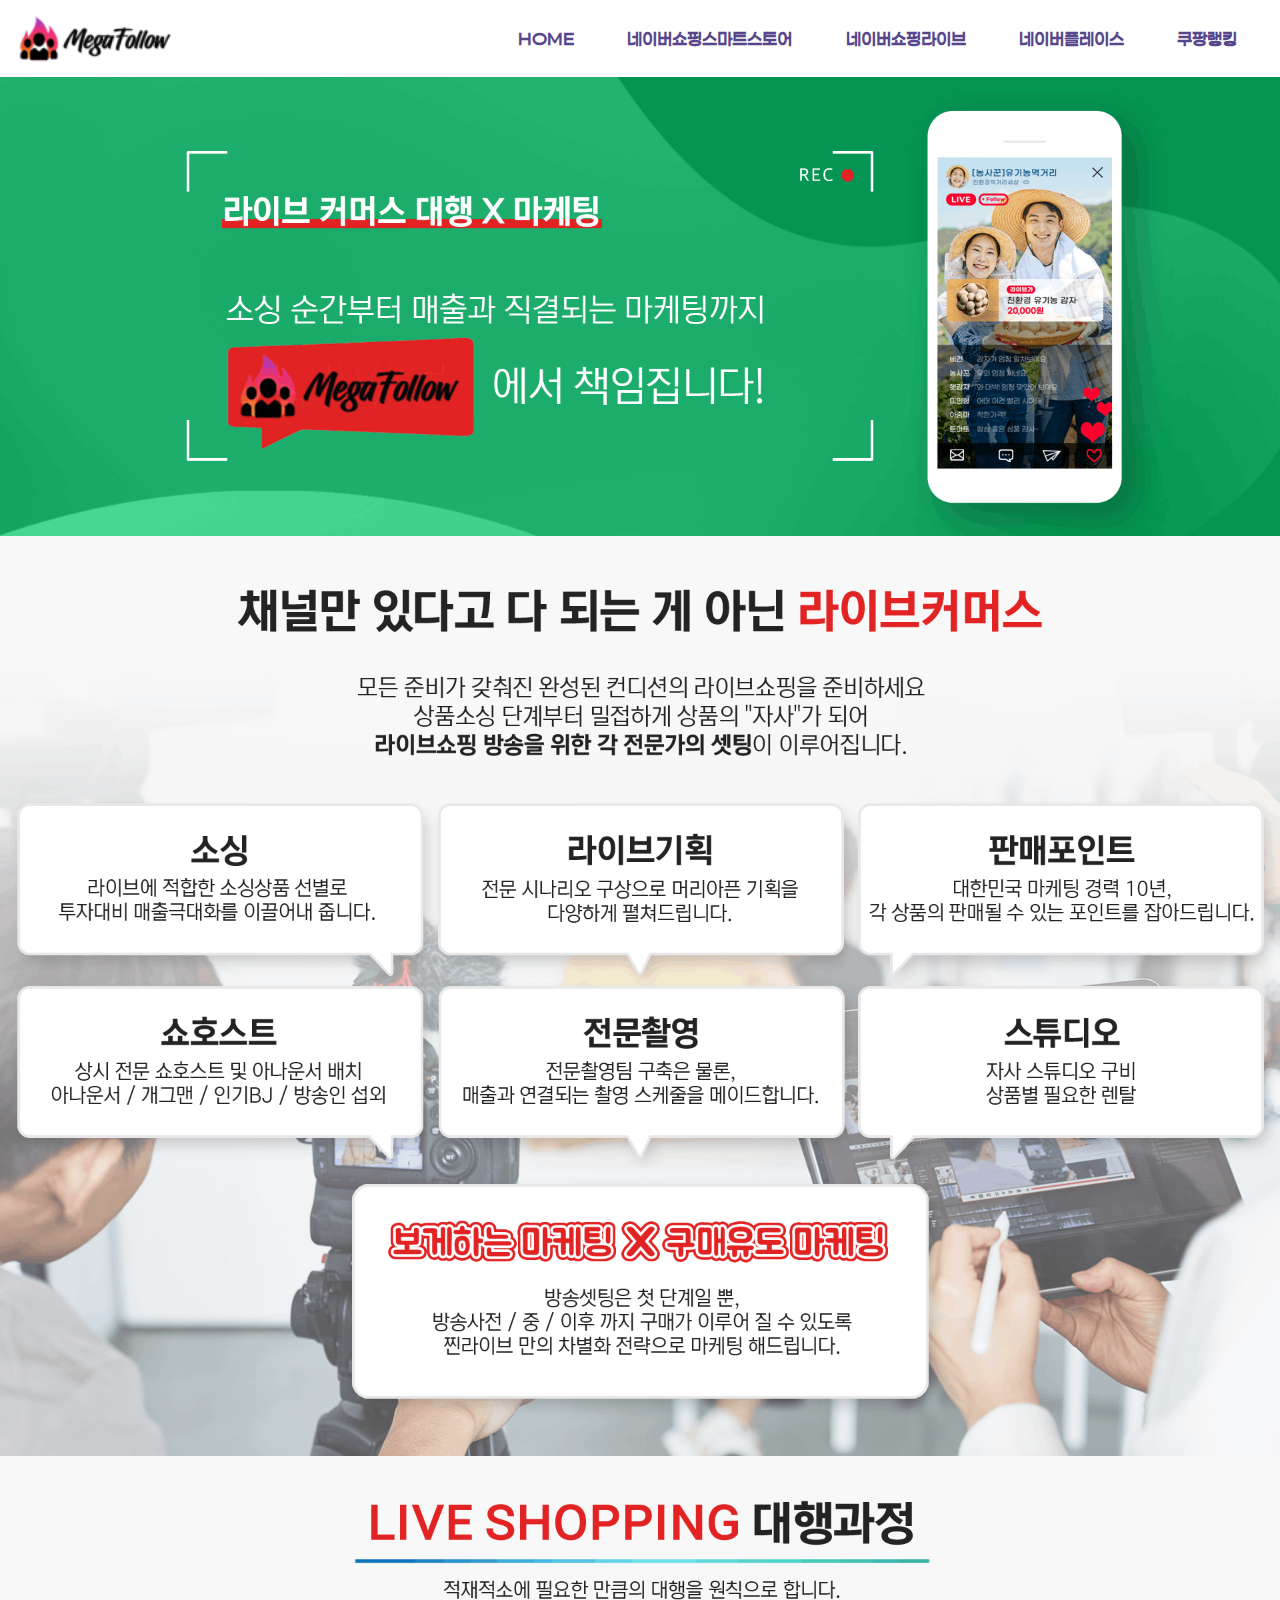
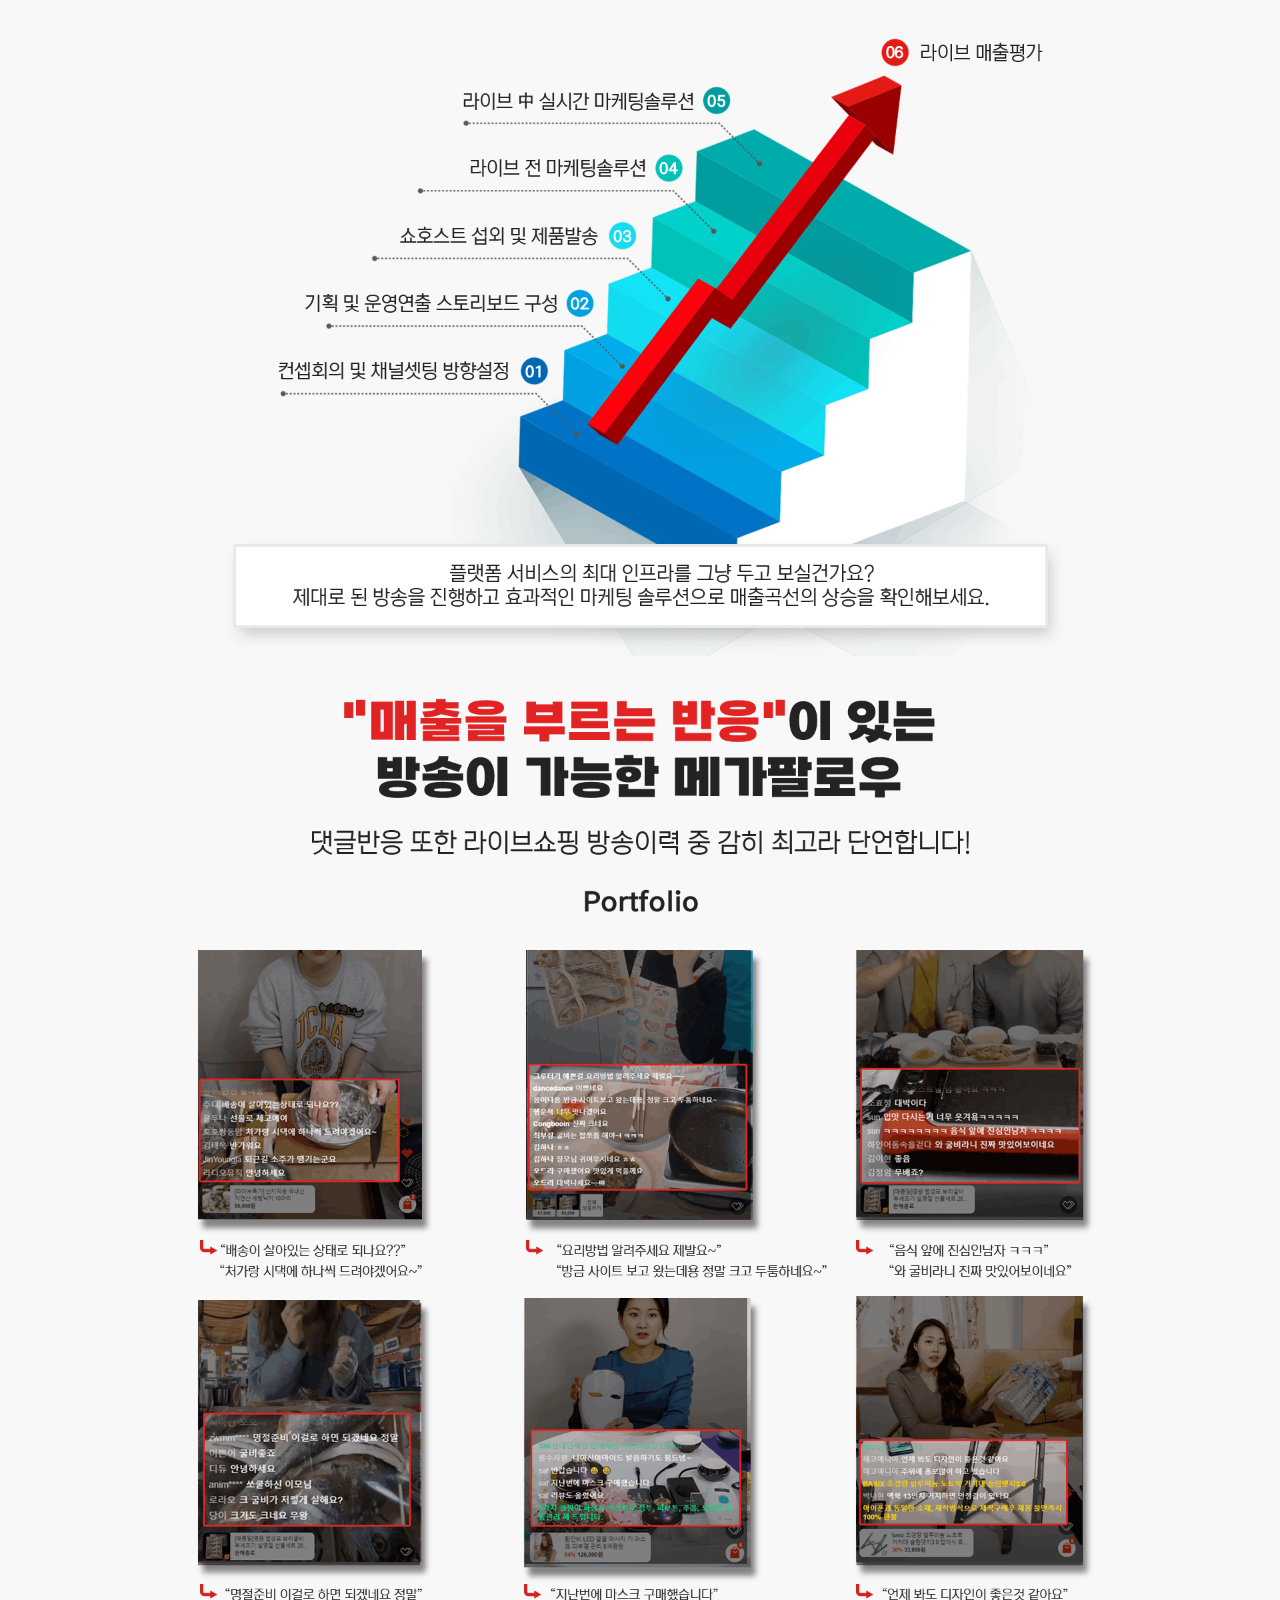
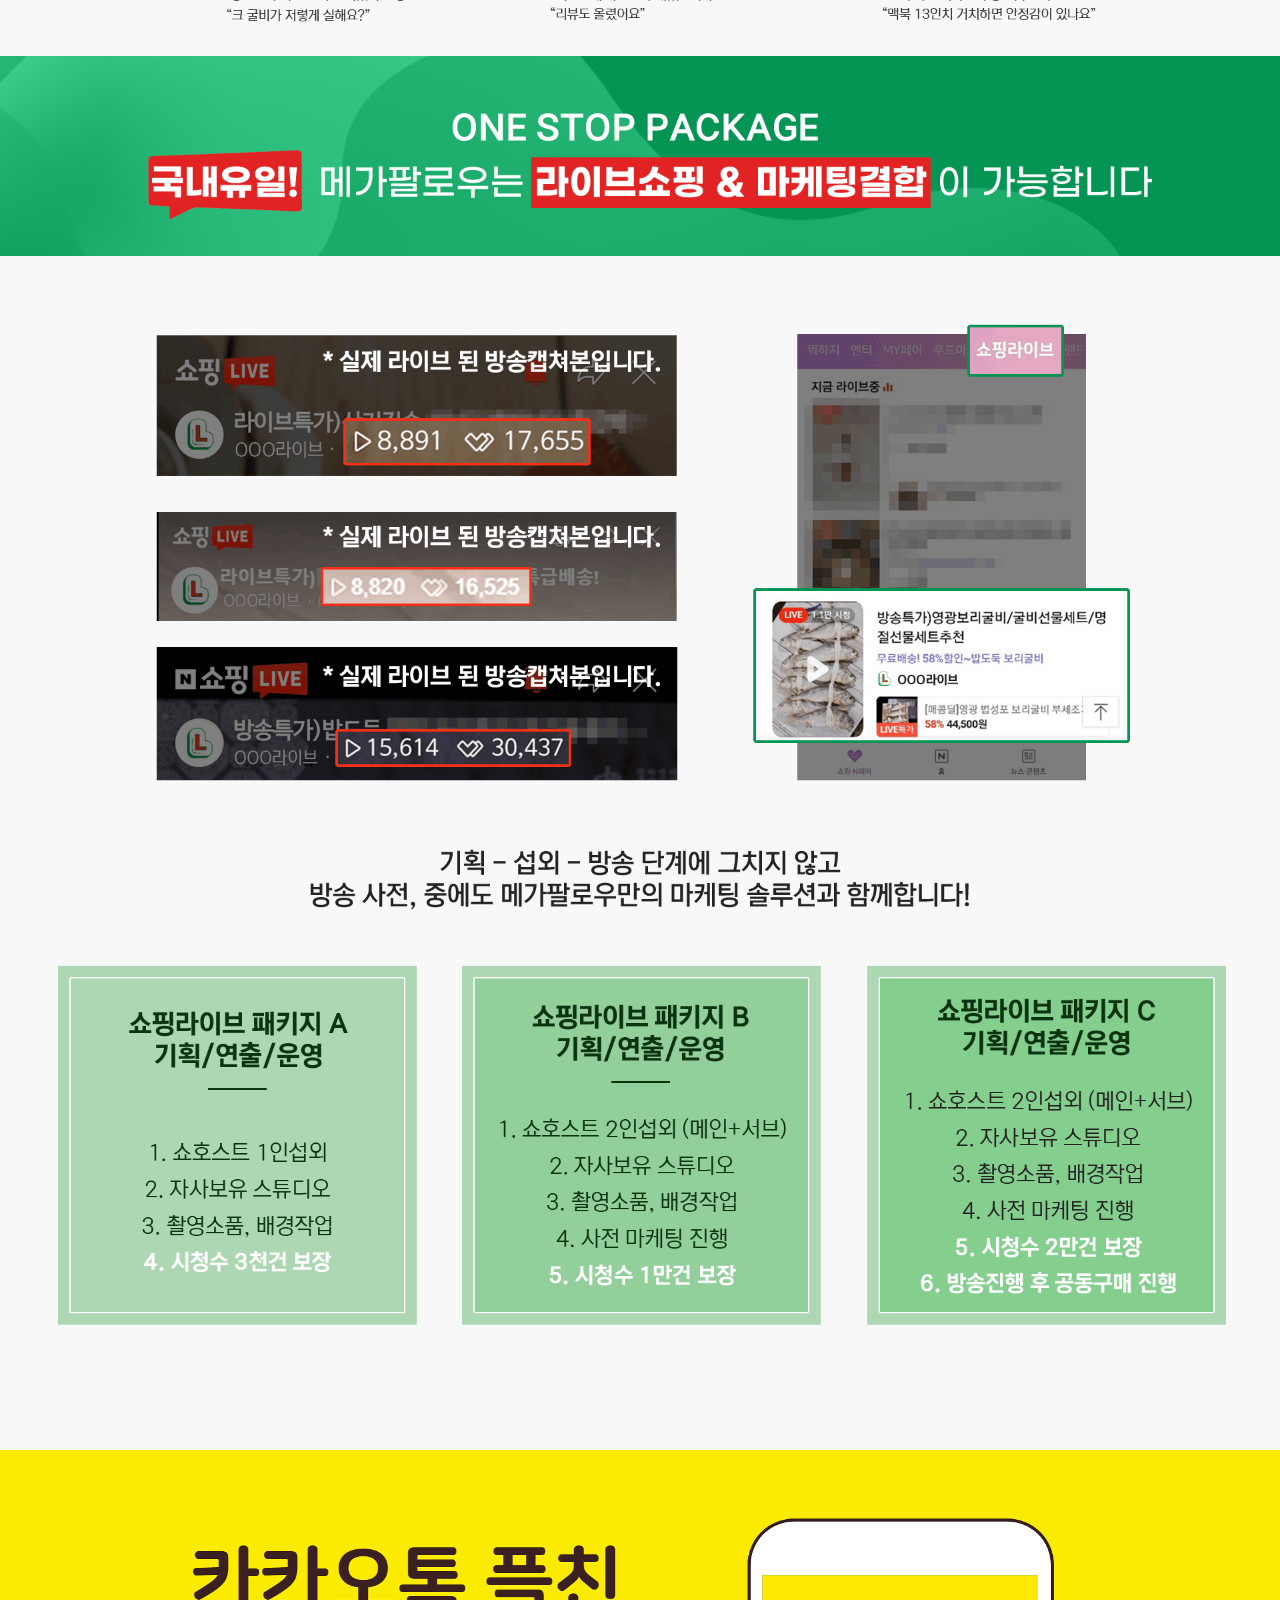
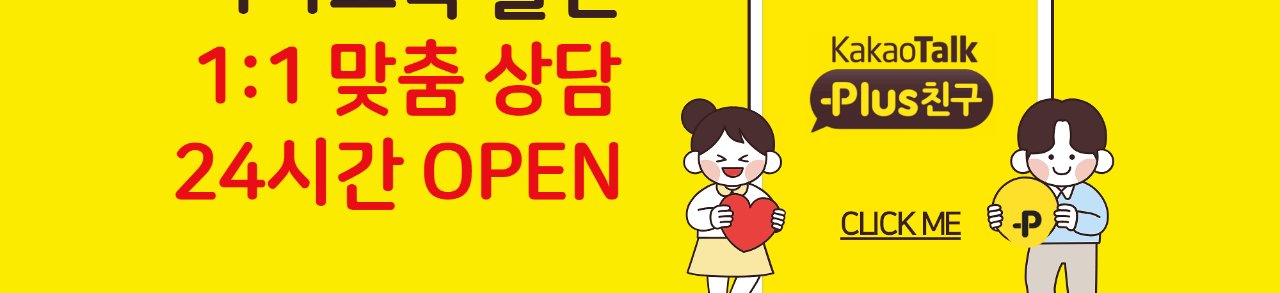
<file: page1.html>
<!DOCTYPE html>
<html  >
<head>
  
  <meta charset="UTF-8">
  <meta http-equiv="X-UA-Compatible" content="IE=edge">
  
  <meta name="viewport" content="width=device-width, initial-scale=1, minimum-scale=1">
  <link rel="shortcut icon" href="assets/images/188-121x47.png" type="image/x-icon">
  <meta name="description" content="">
  
  
  <title>N 쇼핑라이브</title>
  <link rel="stylesheet" href="assets/web/assets/mobirise-icons2/mobirise2.css">
  <link rel="stylesheet" href="assets/tether/tether.min.css">
  <link rel="stylesheet" href="assets/bootstrap/css/bootstrap.min.css">
  <link rel="stylesheet" href="assets/bootstrap/css/bootstrap-grid.min.css">
  <link rel="stylesheet" href="assets/bootstrap/css/bootstrap-reboot.min.css">
  <link rel="stylesheet" href="assets/dropdown/css/style.css">
  <link rel="stylesheet" href="assets/theme/css/style.css">
  <link href="assets/fonts/style.css" rel="stylesheet">
  <link rel="preload" as="style" href="assets/mobirise/css/mbr-additional.css"><link rel="stylesheet" href="assets/mobirise/css/mbr-additional.css" type="text/css">
  
  
  
  

</head>
<body>
  
  <section class="menu cid-rx3MBLTRlI" once="menu" id="menu02-0">
    


    <nav class="navbar navbar-dropdown navbar-expand-lg">
        <div class="navbar-brand">
            <span class="navbar-logo">
                
                    <img src="assets/images/188-121x47.png" alt="megafollow" style="height: 3.8rem;">
                
            </span>
            
        </div>
        <button class="navbar-toggler" type="button" data-toggle="collapse" data-target="#navbarSupportedContent" aria-controls="navbarNavAltMarkup" aria-expanded="false" aria-label="Toggle navigation">
            <div class="hamburger">
                <span></span>
                <span></span>
                <span></span>
                <span></span>
            </div>
        </button>
        <div class="collapse navbar-collapse" id="navbarSupportedContent">
            <ul class="navbar-nav nav-dropdown nav-right" data-app-modern-menu="true"><li class="nav-item"><a class="nav-link link text-info text-primary display-4" href="index.html#top" aria-expanded="false">
                        HOME</a></li>
                
                <li class="nav-item">
                    <a class="nav-link link text-info text-primary display-4" href="page2.html#top" aria-expanded="false">네이버쇼핑스마트스토어</a></li>
                <li class="nav-item"><a class="nav-link link text-info text-primary display-4" href="page1.html#top" aria-expanded="false">네이버쇼핑라이브</a></li>
                <li class="nav-item"><a class="nav-link link text-info text-primary display-4" href="page3.html#top" aria-expanded="false">네이버플레이스</a></li>
                <li class="nav-item"><a class="nav-link link text-info text-primary display-4" href="page4.html#top" aria-expanded="false">쿠팡랭킹</a></li></ul>
            
            
        </div>
    </nav>
</section>

<section class="image2 cid-sNMwiXtNYY" id="image2-9">

    

    <figure class="mbr-figure">
        <div class="image-block" style="width: 100%;">
            <img src="assets/images/1-1920x689.png" alt="">
        </div>
    </figure>
</section>

<section class="image2 cid-sNMwjgbxhN" id="image2-a">

    

    <figure class="mbr-figure">
        <div class="image-block" style="width: 100%;">
            <img src="assets/images/2-1920x1380.png" alt="">
        </div>
    </figure>
</section>

<section class="image2 cid-sNMwjquXsy" id="image2-b">

    

    <figure class="mbr-figure">
        <div class="image-block" style="width: 100%;">
            <img src="assets/images/3-1920x1200.png" alt="">
        </div>
    </figure>
</section>

<section class="image2 cid-sNMwjAfuEk" id="image2-c">

    

    <figure class="mbr-figure">
        <div class="image-block" style="width: 100%;">
            <img src="assets/images/4-1920x1500.png" alt="">
        </div>
    </figure>
</section>

<section class="image2 cid-sNMwjKMSoe" id="image2-d">

    

    <figure class="mbr-figure">
        <div class="image-block" style="width: 100%;">
            <img src="assets/images/5-1920x300.png" alt="">
        </div>
    </figure>
</section>

<section class="image2 cid-sNMwI0xW0n" id="image2-e">

    

    <figure class="mbr-figure">
        <div class="image-block" style="width: 100%;">
            <img src="assets/images/6-1920x1790.png" alt="">
        </div>
    </figure>
</section>

<section class="image2 cid-sNMzsEm9P1" id="image2-f">

    

    <figure class="mbr-figure">
        <div class="image-block" style="width: 100%;">
            <a href="https://links.seofactory.co.kr/gZBtL" target="_blank"><img src="assets/images/1-2000x692.png" alt=""></a>
        </div>
    </figure>
</section>


<script src="assets/web/assets/jquery/jquery.min.js"></script>
  <script src="assets/popper/popper.min.js"></script>
  <script src="assets/tether/tether.min.js"></script>
  <script src="assets/bootstrap/js/bootstrap.min.js"></script>
  <script src="assets/smoothscroll/smooth-scroll.js"></script>
  <script src="assets/dropdown/js/nav-dropdown.js"></script>
  <script src="assets/dropdown/js/navbar-dropdown.js"></script>
  <script src="assets/touchswipe/jquery.touch-swipe.min.js"></script>
  <script src="assets/theme/js/script.js"></script>
  
  
  

</body>
</html>
</file>
<file: assets/web/assets/mobirise-icons2/mobirise2.css>
@font-face {
  font-family: 'Moririse2';
  font-display: swap;
  src:  url('mobirise2.eot?f2bix4');
  src:  url('mobirise2.eot?f2bix4#iefix') format('embedded-opentype'),
    url('mobirise2.ttf?f2bix4') format('truetype'),
    url('mobirise2.woff?f2bix4') format('woff'),
    url('mobirise2.svg?f2bix4#mobirise2') format('svg');
  font-weight: normal;
  font-style: normal;
}

[class^="mobi-"], [class*=" mobi-"] {
  /* use !important to prevent issues with browser extensions that change fonts */
  font-family: 'Moririse2' !important;
  speak: none;
  font-style: normal;
  font-weight: normal;
  font-variant: normal;
  text-transform: none;
  line-height: 1;

  /* Better Font Rendering =========== */
  -webkit-font-smoothing: antialiased;
  -moz-osx-font-smoothing: grayscale;
}

.mobi-mbri-add-submenu:before {
  content: "\e900";
}
.mobi-mbri-alert:before {
  content: "\e901";
}
.mobi-mbri-align-center:before {
  content: "\e902";
}
.mobi-mbri-align-justify:before {
  content: "\e903";
}
.mobi-mbri-align-left:before {
  content: "\e904";
}
.mobi-mbri-align-right:before {
  content: "\e905";
}
.mobi-mbri-android:before {
  content: "\e906";
}
.mobi-mbri-apple:before {
  content: "\e907";
}
.mobi-mbri-arrow-down:before {
  content: "\e908";
}
.mobi-mbri-arrow-next:before {
  content: "\e909";
}
.mobi-mbri-arrow-prev:before {
  content: "\e90a";
}
.mobi-mbri-arrow-up:before {
  content: "\e90b";
}
.mobi-mbri-bold:before {
  content: "\e90c";
}
.mobi-mbri-bookmark:before {
  content: "\e90d";
}
.mobi-mbri-bootstrap:before {
  content: "\e90e";
}
.mobi-mbri-briefcase:before {
  content: "\e90f";
}
.mobi-mbri-browse:before {
  content: "\e910";
}
.mobi-mbri-bulleted-list:before {
  content: "\e911";
}
.mobi-mbri-calendar:before {
  content: "\e912";
}
.mobi-mbri-camera:before {
  content: "\e913";
}
.mobi-mbri-cart-add:before {
  content: "\e914";
}
.mobi-mbri-cart-full:before {
  content: "\e915";
}
.mobi-mbri-cash:before {
  content: "\e916";
}
.mobi-mbri-change-style:before {
  content: "\e917";
}
.mobi-mbri-chat:before {
  content: "\e918";
}
.mobi-mbri-clock:before {
  content: "\e919";
}
.mobi-mbri-close:before {
  content: "\e91a";
}
.mobi-mbri-cloud:before {
  content: "\e91b";
}
.mobi-mbri-code:before {
  content: "\e91c";
}
.mobi-mbri-contact-form:before {
  content: "\e91d";
}
.mobi-mbri-credit-card:before {
  content: "\e91e";
}
.mobi-mbri-cursor-click:before {
  content: "\e91f";
}
.mobi-mbri-cust-feedback:before {
  content: "\e920";
}
.mobi-mbri-database:before {
  content: "\e921";
}
.mobi-mbri-delivery:before {
  content: "\e922";
}
.mobi-mbri-desktop:before {
  content: "\e923";
}
.mobi-mbri-devices:before {
  content: "\e924";
}
.mobi-mbri-down:before {
  content: "\e925";
}
.mobi-mbri-download-2:before {
  content: "\e926";
}
.mobi-mbri-download:before {
  content: "\e927";
}
.mobi-mbri-drag-n-drop-2:before {
  content: "\e928";
}
.mobi-mbri-drag-n-drop:before {
  content: "\e929";
}
.mobi-mbri-edit-2:before {
  content: "\e92a";
}
.mobi-mbri-edit:before {
  content: "\e92b";
}
.mobi-mbri-error:before {
  content: "\e92c";
}
.mobi-mbri-extension:before {
  content: "\e92d";
}
.mobi-mbri-features:before {
  content: "\e92e";
}
.mobi-mbri-file:before {
  content: "\e92f";
}
.mobi-mbri-flag:before {
  content: "\e930";
}
.mobi-mbri-folder:before {
  content: "\e931";
}
.mobi-mbri-gift:before {
  content: "\e932";
}
.mobi-mbri-github:before {
  content: "\e933";
}
.mobi-mbri-globe-2:before {
  content: "\e934";
}
.mobi-mbri-globe:before {
  content: "\e935";
}
.mobi-mbri-growing-chart:before {
  content: "\e936";
}
.mobi-mbri-hearth:before {
  content: "\e937";
}
.mobi-mbri-help:before {
  content: "\e938";
}
.mobi-mbri-home:before {
  content: "\e939";
}
.mobi-mbri-hot-cup:before {
  content: "\e93a";
}
.mobi-mbri-idea:before {
  content: "\e93b";
}
.mobi-mbri-image-gallery:before {
  content: "\e93c";
}
.mobi-mbri-image-slider:before {
  content: "\e93d";
}
.mobi-mbri-info:before {
  content: "\e93e";
}
.mobi-mbri-italic:before {
  content: "\e93f";
}
.mobi-mbri-key:before {
  content: "\e940";
}
.mobi-mbri-laptop:before {
  content: "\e941";
}
.mobi-mbri-layers:before {
  content: "\e942";
}
.mobi-mbri-left-right:before {
  content: "\e943";
}
.mobi-mbri-left:before {
  content: "\e944";
}
.mobi-mbri-letter:before {
  content: "\e945";
}
.mobi-mbri-like:before {
  content: "\e946";
}
.mobi-mbri-link:before {
  content: "\e947";
}
.mobi-mbri-lock:before {
  content: "\e948";
}
.mobi-mbri-login:before {
  content: "\e949";
}
.mobi-mbri-logout:before {
  content: "\e94a";
}
.mobi-mbri-magic-stick:before {
  content: "\e94b";
}
.mobi-mbri-map-pin:before {
  content: "\e94c";
}
.mobi-mbri-menu:before {
  content: "\e94d";
}
.mobi-mbri-mobile-2:before {
  content: "\e94e";
}
.mobi-mbri-mobile-horizontal:before {
  content: "\e94f";
}
.mobi-mbri-mobile:before {
  content: "\e950";
}
.mobi-mbri-mobirise:before {
  content: "\e951";
}
.mobi-mbri-more-horizontal:before {
  content: "\e952";
}
.mobi-mbri-more-vertical:before {
  content: "\e953";
}
.mobi-mbri-music:before {
  content: "\e954";
}
.mobi-mbri-new-file:before {
  content: "\e955";
}
.mobi-mbri-numbered-list:before {
  content: "\e956";
}
.mobi-mbri-opened-folder:before {
  content: "\e957";
}
.mobi-mbri-pages:before {
  content: "\e958";
}
.mobi-mbri-paper-plane:before {
  content: "\e959";
}
.mobi-mbri-paperclip:before {
  content: "\e95a";
}
.mobi-mbri-phone:before {
  content: "\e95b";
}
.mobi-mbri-photo:before {
  content: "\e95c";
}
.mobi-mbri-photos:before {
  content: "\e95d";
}
.mobi-mbri-pin:before {
  content: "\e95e";
}
.mobi-mbri-play:before {
  content: "\e95f";
}
.mobi-mbri-plus:before {
  content: "\e960";
}
.mobi-mbri-preview:before {
  content: "\e961";
}
.mobi-mbri-print:before {
  content: "\e962";
}
.mobi-mbri-protect:before {
  content: "\e963";
}
.mobi-mbri-question:before {
  content: "\e964";
}
.mobi-mbri-quote-left:before {
  content: "\e965";
}
.mobi-mbri-quote-right:before {
  content: "\e966";
}
.mobi-mbri-redo:before {
  content: "\e967";
}
.mobi-mbri-refresh:before {
  content: "\e968";
}
.mobi-mbri-responsive-2:before {
  content: "\e969";
}
.mobi-mbri-responsive:before {
  content: "\e96a";
}
.mobi-mbri-right:before {
  content: "\e96b";
}
.mobi-mbri-rocket:before {
  content: "\e96c";
}
.mobi-mbri-sad-face:before {
  content: "\e96d";
}
.mobi-mbri-sale:before {
  content: "\e96e";
}
.mobi-mbri-save:before {
  content: "\e96f";
}
.mobi-mbri-search:before {
  content: "\e970";
}
.mobi-mbri-setting-2:before {
  content: "\e971";
}
.mobi-mbri-setting-3:before {
  content: "\e972";
}
.mobi-mbri-setting:before {
  content: "\e973";
}
.mobi-mbri-share:before {
  content: "\e974";
}
.mobi-mbri-shopping-bag:before {
  content: "\e975";
}
.mobi-mbri-shopping-basket:before {
  content: "\e976";
}
.mobi-mbri-shopping-cart:before {
  content: "\e977";
}
.mobi-mbri-sites:before {
  content: "\e978";
}
.mobi-mbri-smile-face:before {
  content: "\e979";
}
.mobi-mbri-speed:before {
  content: "\e97a";
}
.mobi-mbri-star:before {
  content: "\e97b";
}
.mobi-mbri-success:before {
  content: "\e97c";
}
.mobi-mbri-sun:before {
  content: "\e97d";
}
.mobi-mbri-sun2:before {
  content: "\e97e";
}
.mobi-mbri-tablet-vertical:before {
  content: "\e97f";
}
.mobi-mbri-tablet:before {
  content: "\e980";
}
.mobi-mbri-target:before {
  content: "\e981";
}
.mobi-mbri-timer:before {
  content: "\e982";
}
.mobi-mbri-to-ftp:before {
  content: "\e983";
}
.mobi-mbri-to-local-drive:before {
  content: "\e984";
}
.mobi-mbri-touch-swipe:before {
  content: "\e985";
}
.mobi-mbri-touch:before {
  content: "\e986";
}
.mobi-mbri-trash:before {
  content: "\e987";
}
.mobi-mbri-underline:before {
  content: "\e988";
}
.mobi-mbri-undo:before {
  content: "\e989";
}
.mobi-mbri-unlink:before {
  content: "\e98a";
}
.mobi-mbri-unlock:before {
  content: "\e98b";
}
.mobi-mbri-up-down:before {
  content: "\e98c";
}
.mobi-mbri-up:before {
  content: "\e98d";
}
.mobi-mbri-update:before {
  content: "\e98e";
}
.mobi-mbri-upload-2:before {
  content: "\e98f";
}
.mobi-mbri-upload:before {
  content: "\e990";
}
.mobi-mbri-user-2:before {
  content: "\e991";
}
.mobi-mbri-user:before {
  content: "\e992";
}
.mobi-mbri-users:before {
  content: "\e993";
}
.mobi-mbri-video-play:before {
  content: "\e994";
}
.mobi-mbri-video:before {
  content: "\e995";
}
.mobi-mbri-watch:before {
  content: "\e996";
}
.mobi-mbri-website-theme-2:before {
  content: "\e997";
}
.mobi-mbri-website-theme:before {
  content: "\e998";
}
.mobi-mbri-wifi:before {
  content: "\e999";
}
.mobi-mbri-windows:before {
  content: "\e99a";
}
.mobi-mbri-zoom-in:before {
  content: "\e99b";
}
.mobi-mbri-zoom-out:before {
  content: "\e99c";
}
</file>
<file: assets/Material-Design-Icons/css/material.css>
@font-face {
  font-family: 'Material-Design-Icons';
  src: url('../fonts/Material-Design-Icons.eot?3ocs8m');
  src: url('../fonts/Material-Design-Icons.eot?#iefix3ocs8m') format('embedded-opentype'), url('../fonts/Material-Design-Icons.woff?3ocs8m') format('woff'), url('../fonts/Material-Design-Icons.ttf?3ocs8m') format('truetype'), url('../fonts/Material-Design-Icons.svg?3ocs8m#Material-Design-Icons') format('svg');
  font-weight: normal;
  font-style: normal;
}
[class^="mdi-"],
[class*="mdi-"] {
  speak: none;
  display: inline-block;
  font-style: normal;
  font-variant:normal;
  font-weight:normal;
/*  font-size:24px;*/
  line-height:1;
  font-family:'Material-Design-Icons' !important;
  text-rendering: auto;
  
  -webkit-font-smoothing: antialiased;
  -moz-osx-font-smoothing: grayscale;
  -webkit-transform: translate(0, 0);
      -ms-transform: translate(0, 0);
          transform: translate(0, 0);
}
[class^="mdi-"]:before,
[class*="mdi-"]:before {
  display: inline-block;
  speak: none;
  text-decoration: inherit;
}
[class^="mdi-"].pull-left,
[class*="mdi-"].pull-left {
  margin-right: .3em;
}
[class^="mdi-"].pull-right,
[class*="mdi-"].pull-right {
  margin-left: .3em;
}
[class^="mdi-"].mdi-lg:before,
[class*="mdi-"].mdi-lg:before,
[class^="mdi-"].mdi-lg:after,
[class*="mdi-"].mdi-lg:after {
  font-size: 1.33333333em;
  line-height: 0.75em;
  vertical-align: -15%;
}
[class^="mdi-"].mdi-2x:before,
[class*="mdi-"].mdi-2x:before,
[class^="mdi-"].mdi-2x:after,
[class*="mdi-"].mdi-2x:after {
  font-size: 2em;
}
[class^="mdi-"].mdi-3x:before,
[class*="mdi-"].mdi-3x:before,
[class^="mdi-"].mdi-3x:after,
[class*="mdi-"].mdi-3x:after {
  font-size: 3em;
}
[class^="mdi-"].mdi-4x:before,
[class*="mdi-"].mdi-4x:before,
[class^="mdi-"].mdi-4x:after,
[class*="mdi-"].mdi-4x:after {
  font-size: 4em;
}
[class^="mdi-"].mdi-5x:before,
[class*="mdi-"].mdi-5x:before,
[class^="mdi-"].mdi-5x:after,
[class*="mdi-"].mdi-5x:after {
  font-size: 5em;
}
[class^="mdi-device-signal-cellular-"]:after,
[class^="mdi-device-battery-"]:after,
[class^="mdi-device-battery-charging-"]:after,
[class^="mdi-device-signal-cellular-connected-no-internet-"]:after,
[class^="mdi-device-signal-wifi-"]:after,
[class^="mdi-device-signal-wifi-statusbar-not-connected"]:after,
.mdi-device-network-wifi:after {
  opacity: .3;
  position: absolute;
  left: 0;
  top: 0;
  z-index: 1;
  display: inline-block;
  speak: none;
  text-decoration: inherit;
}
[class^="mdi-device-signal-cellular-"]:after {
  content: "\e758";
}
[class^="mdi-device-battery-"]:after {
  content: "\e735";
}
[class^="mdi-device-battery-charging-"]:after {
  content: "\e733";
}
[class^="mdi-device-signal-cellular-connected-no-internet-"]:after {
  content: "\e75d";
}
[class^="mdi-device-signal-wifi-"]:after,
.mdi-device-network-wifi:after {
  content: "\e765";
}
[class^="mdi-device-signal-wifi-statusbasr-not-connected"]:after {
  content: "\e8f7";
}
.mdi-device-signal-cellular-off:after,
.mdi-device-signal-cellular-null:after,
.mdi-device-signal-cellular-no-sim:after,
.mdi-device-signal-wifi-off:after,
.mdi-device-signal-wifi-4-bar:after,
.mdi-device-signal-cellular-4-bar:after,
.mdi-device-battery-alert:after,
.mdi-device-signal-cellular-connected-no-internet-4-bar:after,
.mdi-device-battery-std:after,
.mdi-device-battery-full .mdi-device-battery-unknown:after {
  content: "";
}
.mdi-fw {
  width: 1.28571429em;
  text-align: center;
}
.mdi-ul {
  padding-left: 0;
  margin-left: 2.14285714em;
  list-style-type: none;
}
.mdi-ul > li {
  position: relative;
}
.mdi-li {
  position: absolute;
  left: -2.14285714em;
  width: 2.14285714em;
  top: 0.14285714em;
  text-align: center;
}
.mdi-li.mdi-lg {
  left: -1.85714286em;
}
.mdi-border {
  padding: .2em .25em .15em;
  border: solid 0.08em #eeeeee;
  border-radius: .1em;
}
.mdi-spin {
  -webkit-animation: mdi-spin 2s infinite linear;
  animation: mdi-spin 2s infinite linear;
  -webkit-transform-origin: 50% 50%;
  -ms-transform-origin: 50% 50%;
      transform-origin: 50% 50%;
}
.mdi-pulse {
  -webkit-animation: mdi-spin 1s steps(8) infinite;
  animation: mdi-spin 1s steps(8) infinite;
  -webkit-transform-origin: 50% 50%;
  -ms-transform-origin: 50% 50%;
      transform-origin: 50% 50%;
}
@-webkit-keyframes mdi-spin {
  0% {
    -webkit-transform: rotate(0deg);
    transform: rotate(0deg);
  }
  100% {
    -webkit-transform: rotate(359deg);
    transform: rotate(359deg);
  }
}
@keyframes mdi-spin {
  0% {
    -webkit-transform: rotate(0deg);
    transform: rotate(0deg);
  }
  100% {
    -webkit-transform: rotate(359deg);
    transform: rotate(359deg);
  }
}
.mdi-rotate-90 {
  filter: progid:DXImageTransform.Microsoft.BasicImage(rotation=1);
  -webkit-transform: rotate(90deg);
  -ms-transform: rotate(90deg);
  transform: rotate(90deg);
}
.mdi-rotate-180 {
  filter: progid:DXImageTransform.Microsoft.BasicImage(rotation=2);
  -webkit-transform: rotate(180deg);
  -ms-transform: rotate(180deg);
  transform: rotate(180deg);
}
.mdi-rotate-270 {
  filter: progid:DXImageTransform.Microsoft.BasicImage(rotation=3);
  -webkit-transform: rotate(270deg);
  -ms-transform: rotate(270deg);
  transform: rotate(270deg);
}
.mdi-flip-horizontal {
  filter: progid:DXImageTransform.Microsoft.BasicImage(rotation=0, mirror=1);
  -webkit-transform: scale(-1, 1);
  -ms-transform: scale(-1, 1);
  transform: scale(-1, 1);
}
.mdi-flip-vertical {
  filter: progid:DXImageTransform.Microsoft.BasicImage(rotation=2, mirror=1);
  -webkit-transform: scale(1, -1);
  -ms-transform: scale(1, -1);
  transform: scale(1, -1);
}
:root .mdi-rotate-90,
:root .mdi-rotate-180,
:root .mdi-rotate-270,
:root .mdi-flip-horizontal,
:root .mdi-flip-vertical {
  -webkit-filter: none;
          filter: none;
}
.mdi-stack {
  position: relative;
  display: inline-block;
  width: 2em;
  height: 2em;
  line-height: 2em;
  vertical-align: middle;
}
.mdi-stack-1x,
.mdi-stack-2x {
  position: absolute;
  left: 0;
  width: 100%;
  text-align: center;
}
.mdi-stack-1x {
  line-height: inherit;
}
.mdi-stack-2x {
  font-size: 2em;
}
.mdi-inverse {
  color: #ffffff;
}
/* Start Icons */
.mdi-action-3d-rotation:before {
  content: "\e600";
}
.mdi-action-accessibility:before {
  content: "\e601";
}
.mdi-action-account-balance-wallet:before {
  content: "\e602";
}
.mdi-action-account-balance:before {
  content: "\e603";
}
.mdi-action-account-box:before {
  content: "\e604";
}
.mdi-action-account-child:before {
  content: "\e605";
}
.mdi-action-account-circle:before {
  content: "\e606";
}
.mdi-action-add-shopping-cart:before {
  content: "\e607";
}
.mdi-action-alarm-add:before {
  content: "\e608";
}
.mdi-action-alarm-off:before {
  content: "\e609";
}
.mdi-action-alarm-on:before {
  content: "\e60a";
}
.mdi-action-alarm:before {
  content: "\e60b";
}
.mdi-action-android:before {
  content: "\e60c";
}
.mdi-action-announcement:before {
  content: "\e60d";
}
.mdi-action-aspect-ratio:before {
  content: "\e60e";
}
.mdi-action-assessment:before {
  content: "\e60f";
}
.mdi-action-assignment-ind:before {
  content: "\e610";
}
.mdi-action-assignment-late:before {
  content: "\e611";
}
.mdi-action-assignment-return:before {
  content: "\e612";
}
.mdi-action-assignment-returned:before {
  content: "\e613";
}
.mdi-action-assignment-turned-in:before {
  content: "\e614";
}
.mdi-action-assignment:before {
  content: "\e615";
}
.mdi-action-autorenew:before {
  content: "\e616";
}
.mdi-action-backup:before {
  content: "\e617";
}
.mdi-action-book:before {
  content: "\e618";
}
.mdi-action-bookmark-outline:before {
  content: "\e619";
}
.mdi-action-bookmark:before {
  content: "\e61a";
}
.mdi-action-bug-report:before {
  content: "\e61b";
}
.mdi-action-cached:before {
  content: "\e61c";
}
.mdi-action-check-circle:before {
  content: "\e61d";
}
.mdi-action-class:before {
  content: "\e61e";
}
.mdi-action-credit-card:before {
  content: "\e61f";
}
.mdi-action-dashboard:before {
  content: "\e620";
}
.mdi-action-delete:before {
  content: "\e621";
}
.mdi-action-description:before {
  content: "\e622";
}
.mdi-action-dns:before {
  content: "\e623";
}
.mdi-action-done-all:before {
  content: "\e624";
}
.mdi-action-done:before {
  content: "\e625";
}
.mdi-action-event:before {
  content: "\e626";
}
.mdi-action-exit-to-app:before {
  content: "\e627";
}
.mdi-action-explore:before {
  content: "\e628";
}
.mdi-action-extension:before {
  content: "\e629";
}
.mdi-action-face-unlock:before {
  content: "\e62a";
}
.mdi-action-favorite-outline:before {
  content: "\e62b";
}
.mdi-action-favorite:before {
  content: "\e62c";
}
.mdi-action-find-in-page:before {
  content: "\e62d";
}
.mdi-action-find-replace:before {
  content: "\e62e";
}
.mdi-action-flip-to-back:before {
  content: "\e62f";
}
.mdi-action-flip-to-front:before {
  content: "\e630";
}
.mdi-action-get-app:before {
  content: "\e631";
}
.mdi-action-grade:before {
  content: "\e632";
}
.mdi-action-group-work:before {
  content: "\e633";
}
.mdi-action-help:before {
  content: "\e634";
}
.mdi-action-highlight-remove:before {
  content: "\e635";
}
.mdi-action-history:before {
  content: "\e636";
}
.mdi-action-home:before {
  content: "\e637";
}
.mdi-action-https:before {
  content: "\e638";
}
.mdi-action-info-outline:before {
  content: "\e639";
}
.mdi-action-info:before {
  content: "\e63a";
}
.mdi-action-input:before {
  content: "\e63b";
}
.mdi-action-invert-colors:before {
  content: "\e63c";
}
.mdi-action-label-outline:before {
  content: "\e63d";
}
.mdi-action-label:before {
  content: "\e63e";
}
.mdi-action-language:before {
  content: "\e63f";
}
.mdi-action-launch:before {
  content: "\e640";
}
.mdi-action-list:before {
  content: "\e641";
}
.mdi-action-lock-open:before {
  content: "\e642";
}
.mdi-action-lock-outline:before {
  content: "\e643";
}
.mdi-action-lock:before {
  content: "\e644";
}
.mdi-action-loyalty:before {
  content: "\e645";
}
.mdi-action-markunread-mailbox:before {
  content: "\e646";
}
.mdi-action-note-add:before {
  content: "\e647";
}
.mdi-action-open-in-browser:before {
  content: "\e648";
}
.mdi-action-open-in-new:before {
  content: "\e649";
}
.mdi-action-open-with:before {
  content: "\e64a";
}
.mdi-action-pageview:before {
  content: "\e64b";
}
.mdi-action-payment:before {
  content: "\e64c";
}
.mdi-action-perm-camera-mic:before {
  content: "\e64d";
}
.mdi-action-perm-contact-cal:before {
  content: "\e64e";
}
.mdi-action-perm-data-setting:before {
  content: "\e64f";
}
.mdi-action-perm-device-info:before {
  content: "\e650";
}
.mdi-action-perm-identity:before {
  content: "\e651";
}
.mdi-action-perm-media:before {
  content: "\e652";
}
.mdi-action-perm-phone-msg:before {
  content: "\e653";
}
.mdi-action-perm-scan-wifi:before {
  content: "\e654";
}
.mdi-action-picture-in-picture:before {
  content: "\e655";
}
.mdi-action-polymer:before {
  content: "\e656";
}
.mdi-action-print:before {
  content: "\e657";
}
.mdi-action-query-builder:before {
  content: "\e658";
}
.mdi-action-question-answer:before {
  content: "\e659";
}
.mdi-action-receipt:before {
  content: "\e65a";
}
.mdi-action-redeem:before {
  content: "\e65b";
}
.mdi-action-reorder:before {
  content: "\e65c";
}
.mdi-action-report-problem:before {
  content: "\e65d";
}
.mdi-action-restore:before {
  content: "\e65e";
}
.mdi-action-room:before {
  content: "\e65f";
}
.mdi-action-schedule:before {
  content: "\e660";
}
.mdi-action-search:before {
  content: "\e661";
}
.mdi-action-settings-applications:before {
  content: "\e662";
}
.mdi-action-settings-backup-restore:before {
  content: "\e663";
}
.mdi-action-settings-bluetooth:before {
  content: "\e664";
}
.mdi-action-settings-cell:before {
  content: "\e665";
}
.mdi-action-settings-display:before {
  content: "\e666";
}
.mdi-action-settings-ethernet:before {
  content: "\e667";
}
.mdi-action-settings-input-antenna:before {
  content: "\e668";
}
.mdi-action-settings-input-component:before {
  content: "\e669";
}
.mdi-action-settings-input-composite:before {
  content: "\e66a";
}
.mdi-action-settings-input-hdmi:before {
  content: "\e66b";
}
.mdi-action-settings-input-svideo:before {
  content: "\e66c";
}
.mdi-action-settings-overscan:before {
  content: "\e66d";
}
.mdi-action-settings-phone:before {
  content: "\e66e";
}
.mdi-action-settings-power:before {
  content: "\e66f";
}
.mdi-action-settings-remote:before {
  content: "\e670";
}
.mdi-action-settings-voice:before {
  content: "\e671";
}
.mdi-action-settings:before {
  content: "\e672";
}
.mdi-action-shop-two:before {
  content: "\e673";
}
.mdi-action-shop:before {
  content: "\e674";
}
.mdi-action-shopping-basket:before {
  content: "\e675";
}
.mdi-action-shopping-cart:before {
  content: "\e676";
}
.mdi-action-speaker-notes:before {
  content: "\e677";
}
.mdi-action-spellcheck:before {
  content: "\e678";
}
.mdi-action-star-rate:before {
  content: "\e679";
}
.mdi-action-stars:before {
  content: "\e67a";
}
.mdi-action-store:before {
  content: "\e67b";
}
.mdi-action-subject:before {
  content: "\e67c";
}
.mdi-action-supervisor-account:before {
  content: "\e67d";
}
.mdi-action-swap-horiz:before {
  content: "\e67e";
}
.mdi-action-swap-vert-circle:before {
  content: "\e67f";
}
.mdi-action-swap-vert:before {
  content: "\e680";
}
.mdi-action-system-update-tv:before {
  content: "\e681";
}
.mdi-action-tab-unselected:before {
  content: "\e682";
}
.mdi-action-tab:before {
  content: "\e683";
}
.mdi-action-theaters:before {
  content: "\e684";
}
.mdi-action-thumb-down:before {
  content: "\e685";
}
.mdi-action-thumb-up:before {
  content: "\e686";
}
.mdi-action-thumbs-up-down:before {
  content: "\e687";
}
.mdi-action-toc:before {
  content: "\e688";
}
.mdi-action-today:before {
  content: "\e689";
}
.mdi-action-track-changes:before {
  content: "\e68a";
}
.mdi-action-translate:before {
  content: "\e68b";
}
.mdi-action-trending-down:before {
  content: "\e68c";
}
.mdi-action-trending-neutral:before {
  content: "\e68d";
}
.mdi-action-trending-up:before {
  content: "\e68e";
}
.mdi-action-turned-in-not:before {
  content: "\e68f";
}
.mdi-action-turned-in:before {
  content: "\e690";
}
.mdi-action-verified-user:before {
  content: "\e691";
}
.mdi-action-view-agenda:before {
  content: "\e692";
}
.mdi-action-view-array:before {
  content: "\e693";
}
.mdi-action-view-carousel:before {
  content: "\e694";
}
.mdi-action-view-column:before {
  content: "\e695";
}
.mdi-action-view-day:before {
  content: "\e696";
}
.mdi-action-view-headline:before {
  content: "\e697";
}
.mdi-action-view-list:before {
  content: "\e698";
}
.mdi-action-view-module:before {
  content: "\e699";
}
.mdi-action-view-quilt:before {
  content: "\e69a";
}
.mdi-action-view-stream:before {
  content: "\e69b";
}
.mdi-action-view-week:before {
  content: "\e69c";
}
.mdi-action-visibility-off:before {
  content: "\e69d";
}
.mdi-action-visibility:before {
  content: "\e69e";
}
.mdi-action-wallet-giftcard:before {
  content: "\e69f";
}
.mdi-action-wallet-membership:before {
  content: "\e6a0";
}
.mdi-action-wallet-travel:before {
  content: "\e6a1";
}
.mdi-action-work:before {
  content: "\e6a2";
}
.mdi-alert-error:before {
  content: "\e6a3";
}
.mdi-alert-warning:before {
  content: "\e6a4";
}
.mdi-av-album:before {
  content: "\e6a5";
}
.mdi-av-closed-caption:before {
  content: "\e6a6";
}
.mdi-av-equalizer:before {
  content: "\e6a7";
}
.mdi-av-explicit:before {
  content: "\e6a8";
}
.mdi-av-fast-forward:before {
  content: "\e6a9";
}
.mdi-av-fast-rewind:before {
  content: "\e6aa";
}
.mdi-av-games:before {
  content: "\e6ab";
}
.mdi-av-hearing:before {
  content: "\e6ac";
}
.mdi-av-high-quality:before {
  content: "\e6ad";
}
.mdi-av-loop:before {
  content: "\e6ae";
}
.mdi-av-mic-none:before {
  content: "\e6af";
}
.mdi-av-mic-off:before {
  content: "\e6b0";
}
.mdi-av-mic:before {
  content: "\e6b1";
}
.mdi-av-movie:before {
  content: "\e6b2";
}
.mdi-av-my-library-add:before {
  content: "\e6b3";
}
.mdi-av-my-library-books:before {
  content: "\e6b4";
}
.mdi-av-my-library-music:before {
  content: "\e6b5";
}
.mdi-av-new-releases:before {
  content: "\e6b6";
}
.mdi-av-not-interested:before {
  content: "\e6b7";
}
.mdi-av-pause-circle-fill:before {
  content: "\e6b8";
}
.mdi-av-pause-circle-outline:before {
  content: "\e6b9";
}
.mdi-av-pause:before {
  content: "\e6ba";
}
.mdi-av-play-arrow:before {
  content: "\e6bb";
}
.mdi-av-play-circle-fill:before {
  content: "\e6bc";
}
.mdi-av-play-circle-outline:before {
  content: "\e6bd";
}
.mdi-av-play-shopping-bag:before {
  content: "\e6be";
}
.mdi-av-playlist-add:before {
  content: "\e6bf";
}
.mdi-av-queue-music:before {
  content: "\e6c0";
}
.mdi-av-queue:before {
  content: "\e6c1";
}
.mdi-av-radio:before {
  content: "\e6c2";
}
.mdi-av-recent-actors:before {
  content: "\e6c3";
}
.mdi-av-repeat-one:before {
  content: "\e6c4";
}
.mdi-av-repeat:before {
  content: "\e6c5";
}
.mdi-av-replay:before {
  content: "\e6c6";
}
.mdi-av-shuffle:before {
  content: "\e6c7";
}
.mdi-av-skip-next:before {
  content: "\e6c8";
}
.mdi-av-skip-previous:before {
  content: "\e6c9";
}
.mdi-av-snooze:before {
  content: "\e6ca";
}
.mdi-av-stop:before {
  content: "\e6cb";
}
.mdi-av-subtitles:before {
  content: "\e6cc";
}
.mdi-av-surround-sound:before {
  content: "\e6cd";
}
.mdi-av-timer:before {
  content: "\e6ce";
}
.mdi-av-video-collection:before {
  content: "\e6cf";
}
.mdi-av-videocam-off:before {
  content: "\e6d0";
}
.mdi-av-videocam:before {
  content: "\e6d1";
}
.mdi-av-volume-down:before {
  content: "\e6d2";
}
.mdi-av-volume-mute:before {
  content: "\e6d3";
}
.mdi-av-volume-off:before {
  content: "\e6d4";
}
.mdi-av-volume-up:before {
  content: "\e6d5";
}
.mdi-av-web:before {
  content: "\e6d6";
}
.mdi-communication-business:before {
  content: "\e6d7";
}
.mdi-communication-call-end:before {
  content: "\e6d8";
}
.mdi-communication-call-made:before {
  content: "\e6d9";
}
.mdi-communication-call-merge:before {
  content: "\e6da";
}
.mdi-communication-call-missed:before {
  content: "\e6db";
}
.mdi-communication-call-received:before {
  content: "\e6dc";
}
.mdi-communication-call-split:before {
  content: "\e6dd";
}
.mdi-communication-call:before {
  content: "\e6de";
}
.mdi-communication-chat:before {
  content: "\e6df";
}
.mdi-communication-clear-all:before {
  content: "\e6e0";
}
.mdi-communication-comment:before {
  content: "\e6e1";
}
.mdi-communication-contacts:before {
  content: "\e6e2";
}
.mdi-communication-dialer-sip:before {
  content: "\e6e3";
}
.mdi-communication-dialpad:before {
  content: "\e6e4";
}
.mdi-communication-dnd-on:before {
  content: "\e6e5";
}
.mdi-communication-email:before {
  content: "\e6e6";
}
.mdi-communication-forum:before {
  content: "\e6e7";
}
.mdi-communication-import-export:before {
  content: "\e6e8";
}
.mdi-communication-invert-colors-off:before {
  content: "\e6e9";
}
.mdi-communication-invert-colors-on:before {
  content: "\e6ea";
}
.mdi-communication-live-help:before {
  content: "\e6eb";
}
.mdi-communication-location-off:before {
  content: "\e6ec";
}
.mdi-communication-location-on:before {
  content: "\e6ed";
}
.mdi-communication-message:before {
  content: "\e6ee";
}
.mdi-communication-messenger:before {
  content: "\e6ef";
}
.mdi-communication-no-sim:before {
  content: "\e6f0";
}
.mdi-communication-phone:before {
  content: "\e6f1";
}
.mdi-communication-portable-wifi-off:before {
  content: "\e6f2";
}
.mdi-communication-quick-contacts-dialer:before {
  content: "\e6f3";
}
.mdi-communication-quick-contacts-mail:before {
  content: "\e6f4";
}
.mdi-communication-ring-volume:before {
  content: "\e6f5";
}
.mdi-communication-stay-current-landscape:before {
  content: "\e6f6";
}
.mdi-communication-stay-current-portrait:before {
  content: "\e6f7";
}
.mdi-communication-stay-primary-landscape:before {
  content: "\e6f8";
}
.mdi-communication-stay-primary-portrait:before {
  content: "\e6f9";
}
.mdi-communication-swap-calls:before {
  content: "\e6fa";
}
.mdi-communication-textsms:before {
  content: "\e6fb";
}
.mdi-communication-voicemail:before {
  content: "\e6fc";
}
.mdi-communication-vpn-key:before {
  content: "\e6fd";
}
.mdi-content-add-box:before {
  content: "\e6fe";
}
.mdi-content-add-circle-outline:before {
  content: "\e6ff";
}
.mdi-content-add-circle:before {
  content: "\e700";
}
.mdi-content-add:before {
  content: "\e701";
}
.mdi-content-archive:before {
  content: "\e702";
}
.mdi-content-backspace:before {
  content: "\e703";
}
.mdi-content-block:before {
  content: "\e704";
}
.mdi-content-clear:before {
  content: "\e705";
}
.mdi-content-content-copy:before {
  content: "\e706";
}
.mdi-content-content-cut:before {
  content: "\e707";
}
.mdi-content-content-paste:before {
  content: "\e708";
}
.mdi-content-create:before {
  content: "\e709";
}
.mdi-content-drafts:before {
  content: "\e70a";
}
.mdi-content-filter-list:before {
  content: "\e70b";
}
.mdi-content-flag:before {
  content: "\e70c";
}
.mdi-content-forward:before {
  content: "\e70d";
}
.mdi-content-gesture:before {
  content: "\e70e";
}
.mdi-content-inbox:before {
  content: "\e70f";
}
.mdi-content-link:before {
  content: "\e710";
}
.mdi-content-mail:before {
  content: "\e711";
}
.mdi-content-markunread:before {
  content: "\e712";
}
.mdi-content-redo:before {
  content: "\e713";
}
.mdi-content-remove-circle-outline:before {
  content: "\e714";
}
.mdi-content-remove-circle:before {
  content: "\e715";
}
.mdi-content-remove:before {
  content: "\e716";
}
.mdi-content-reply-all:before {
  content: "\e717";
}
.mdi-content-reply:before {
  content: "\e718";
}
.mdi-content-report:before {
  content: "\e719";
}
.mdi-content-save:before {
  content: "\e71a";
}
.mdi-content-select-all:before {
  content: "\e71b";
}
.mdi-content-send:before {
  content: "\e71c";
}
.mdi-content-sort:before {
  content: "\e71d";
}
.mdi-content-text-format:before {
  content: "\e71e";
}
.mdi-content-undo:before {
  content: "\e71f";
}
.mdi-editor-attach-file:before {
  content: "\e776";
}
.mdi-editor-attach-money:before {
  content: "\e777";
}
.mdi-editor-border-all:before {
  content: "\e778";
}
.mdi-editor-border-bottom:before {
  content: "\e779";
}
.mdi-editor-border-clear:before {
  content: "\e77a";
}
.mdi-editor-border-color:before {
  content: "\e77b";
}
.mdi-editor-border-horizontal:before {
  content: "\e77c";
}
.mdi-editor-border-inner:before {
  content: "\e77d";
}
.mdi-editor-border-left:before {
  content: "\e77e";
}
.mdi-editor-border-outer:before {
  content: "\e77f";
}
.mdi-editor-border-right:before {
  content: "\e780";
}
.mdi-editor-border-style:before {
  content: "\e781";
}
.mdi-editor-border-top:before {
  content: "\e782";
}
.mdi-editor-border-vertical:before {
  content: "\e783";
}
.mdi-editor-format-align-center:before {
  content: "\e784";
}
.mdi-editor-format-align-justify:before {
  content: "\e785";
}
.mdi-editor-format-align-left:before {
  content: "\e786";
}
.mdi-editor-format-align-right:before {
  content: "\e787";
}
.mdi-editor-format-bold:before {
  content: "\e788";
}
.mdi-editor-format-clear:before {
  content: "\e789";
}
.mdi-editor-format-color-fill:before {
  content: "\e78a";
}
.mdi-editor-format-color-reset:before {
  content: "\e78b";
}
.mdi-editor-format-color-text:before {
  content: "\e78c";
}
.mdi-editor-format-indent-decrease:before {
  content: "\e78d";
}
.mdi-editor-format-indent-increase:before {
  content: "\e78e";
}
.mdi-editor-format-italic:before {
  content: "\e78f";
}
.mdi-editor-format-line-spacing:before {
  content: "\e790";
}
.mdi-editor-format-list-bulleted:before {
  content: "\e791";
}
.mdi-editor-format-list-numbered:before {
  content: "\e792";
}
.mdi-editor-format-paint:before {
  content: "\e793";
}
.mdi-editor-format-quote:before {
  content: "\e794";
}
.mdi-editor-format-size:before {
  content: "\e795";
}
.mdi-editor-format-strikethrough:before {
  content: "\e796";
}
.mdi-editor-format-textdirection-l-to-r:before {
  content: "\e797";
}
.mdi-editor-format-textdirection-r-to-l:before {
  content: "\e798";
}
.mdi-editor-format-underline:before {
  content: "\e799";
}
.mdi-editor-functions:before {
  content: "\e79a";
}
.mdi-editor-insert-chart:before {
  content: "\e79b";
}
.mdi-editor-insert-comment:before {
  content: "\e79c";
}
.mdi-editor-insert-drive-file:before {
  content: "\e79d";
}
.mdi-editor-insert-emoticon:before {
  content: "\e79e";
}
.mdi-editor-insert-invitation:before {
  content: "\e79f";
}
.mdi-editor-insert-link:before {
  content: "\e7a0";
}
.mdi-editor-insert-photo:before {
  content: "\e7a1";
}
.mdi-editor-merge-type:before {
  content: "\e7a2";
}
.mdi-editor-mode-comment:before {
  content: "\e7a3";
}
.mdi-editor-mode-edit:before {
  content: "\e7a4";
}
.mdi-editor-publish:before {
  content: "\e7a5";
}
.mdi-editor-vertical-align-bottom:before {
  content: "\e7a6";
}
.mdi-editor-vertical-align-center:before {
  content: "\e7a7";
}
.mdi-editor-vertical-align-top:before {
  content: "\e7a8";
}
.mdi-editor-wrap-text:before {
  content: "\e7a9";
}
.mdi-file-attachment:before {
  content: "\e7aa";
}
.mdi-file-cloud-circle:before {
  content: "\e7ab";
}
.mdi-file-cloud-done:before {
  content: "\e7ac";
}
.mdi-file-cloud-download:before {
  content: "\e7ad";
}
.mdi-file-cloud-off:before {
  content: "\e7ae";
}
.mdi-file-cloud-queue:before {
  content: "\e7af";
}
.mdi-file-cloud-upload:before {
  content: "\e7b0";
}
.mdi-file-cloud:before {
  content: "\e7b1";
}
.mdi-file-file-download:before {
  content: "\e7b2";
}
.mdi-file-file-upload:before {
  content: "\e7b3";
}
.mdi-file-folder-open:before {
  content: "\e7b4";
}
.mdi-file-folder-shared:before {
  content: "\e7b5";
}
.mdi-file-folder:before {
  content: "\e7b6";
}
.mdi-device-access-alarm:before {
  content: "\e720";
}
.mdi-device-access-alarms:before {
  content: "\e721";
}
.mdi-device-access-time:before {
  content: "\e722";
}
.mdi-device-add-alarm:before {
  content: "\e723";
}
.mdi-device-airplanemode-off:before {
  content: "\e724";
}
.mdi-device-airplanemode-on:before {
  content: "\e725";
}
.mdi-device-battery-20:before {
  content: "\e726";
}
.mdi-device-battery-30:before {
  content: "\e727";
}
.mdi-device-battery-50:before {
  content: "\e728";
}
.mdi-device-battery-60:before {
  content: "\e729";
}
.mdi-device-battery-80:before {
  content: "\e72a";
}
.mdi-device-battery-90:before {
  content: "\e72b";
}
.mdi-device-battery-alert:before {
  content: "\e72c";
}
.mdi-device-battery-charging-20:before {
  content: "\e72d";
}
.mdi-device-battery-charging-30:before {
  content: "\e72e";
}
.mdi-device-battery-charging-50:before {
  content: "\e72f";
}
.mdi-device-battery-charging-60:before {
  content: "\e730";
}
.mdi-device-battery-charging-80:before {
  content: "\e731";
}
.mdi-device-battery-charging-90:before {
  content: "\e732";
}
.mdi-device-battery-charging-full:before {
  content: "\e733";
}
.mdi-device-battery-full:before {
  content: "\e734";
}
.mdi-device-battery-std:before {
  content: "\e735";
}
.mdi-device-battery-unknown:before {
  content: "\e736";
}
.mdi-device-bluetooth-connected:before {
  content: "\e737";
}
.mdi-device-bluetooth-disabled:before {
  content: "\e738";
}
.mdi-device-bluetooth-searching:before {
  content: "\e739";
}
.mdi-device-bluetooth:before {
  content: "\e73a";
}
.mdi-device-brightness-auto:before {
  content: "\e73b";
}
.mdi-device-brightness-high:before {
  content: "\e73c";
}
.mdi-device-brightness-low:before {
  content: "\e73d";
}
.mdi-device-brightness-medium:before {
  content: "\e73e";
}
.mdi-device-data-usage:before {
  content: "\e73f";
}
.mdi-device-developer-mode:before {
  content: "\e740";
}
.mdi-device-devices:before {
  content: "\e741";
}
.mdi-device-dvr:before {
  content: "\e742";
}
.mdi-device-gps-fixed:before {
  content: "\e743";
}
.mdi-device-gps-not-fixed:before {
  content: "\e744";
}
.mdi-device-gps-off:before {
  content: "\e745";
}
.mdi-device-location-disabled:before {
  content: "\e746";
}
.mdi-device-location-searching:before {
  content: "\e747";
}
.mdi-device-multitrack-audio:before {
  content: "\e748";
}
.mdi-device-network-cell:before {
  content: "\e749";
}
.mdi-device-network-wifi:before {
  content: "\e74a";
}
.mdi-device-nfc:before {
  content: "\e74b";
}
.mdi-device-now-wallpaper:before {
  content: "\e74c";
}
.mdi-device-now-widgets:before {
  content: "\e74d";
}
.mdi-device-screen-lock-landscape:before {
  content: "\e74e";
}
.mdi-device-screen-lock-portrait:before {
  content: "\e74f";
}
.mdi-device-screen-lock-rotation:before {
  content: "\e750";
}
.mdi-device-screen-rotation:before {
  content: "\e751";
}
.mdi-device-sd-storage:before {
  content: "\e752";
}
.mdi-device-settings-system-daydream:before {
  content: "\e753";
}
.mdi-device-signal-cellular-0-bar:before {
  content: "\e754";
}
.mdi-device-signal-cellular-1-bar:before {
  content: "\e755";
}
.mdi-device-signal-cellular-2-bar:before {
  content: "\e756";
}
.mdi-device-signal-cellular-3-bar:before {
  content: "\e757";
}
.mdi-device-signal-cellular-4-bar:before {
  content: "\e758";
}
.mdi-signal-wifi-statusbar-connected-no-internet-after:before {
  content: "\e8f6";
}
.mdi-device-signal-cellular-connected-no-internet-0-bar:before {
  content: "\e759";
}
.mdi-device-signal-cellular-connected-no-internet-1-bar:before {
  content: "\e75a";
}
.mdi-device-signal-cellular-connected-no-internet-2-bar:before {
  content: "\e75b";
}
.mdi-device-signal-cellular-connected-no-internet-3-bar:before {
  content: "\e75c";
}
.mdi-device-signal-cellular-connected-no-internet-4-bar:before {
  content: "\e75d";
}
.mdi-device-signal-cellular-no-sim:before {
  content: "\e75e";
}
.mdi-device-signal-cellular-null:before {
  content: "\e75f";
}
.mdi-device-signal-cellular-off:before {
  content: "\e760";
}
.mdi-device-signal-wifi-0-bar:before {
  content: "\e761";
}
.mdi-device-signal-wifi-1-bar:before {
  content: "\e762";
}
.mdi-device-signal-wifi-2-bar:before {
  content: "\e763";
}
.mdi-device-signal-wifi-3-bar:before {
  content: "\e764";
}
.mdi-device-signal-wifi-4-bar:before {
  content: "\e765";
}
.mdi-device-signal-wifi-off:before {
  content: "\e766";
}
.mdi-device-signal-wifi-statusbar-1-bar:before {
  content: "\e767";
}
.mdi-device-signal-wifi-statusbar-2-bar:before {
  content: "\e768";
}
.mdi-device-signal-wifi-statusbar-3-bar:before {
  content: "\e769";
}
.mdi-device-signal-wifi-statusbar-4-bar:before {
  content: "\e76a";
}
.mdi-device-signal-wifi-statusbar-connected-no-internet-:before {
  content: "\e76b";
}
.mdi-device-signal-wifi-statusbar-connected-no-internet:before {
  content: "\e76f";
}
.mdi-device-signal-wifi-statusbar-connected-no-internet-2:before {
  content: "\e76c";
}
.mdi-device-signal-wifi-statusbar-connected-no-internet-3:before {
  content: "\e76d";
}
.mdi-device-signal-wifi-statusbar-connected-no-internet-4:before {
  content: "\e76e";
}
.mdi-signal-wifi-statusbar-not-connected-after:before {
  content: "\e8f7";
}
.mdi-device-signal-wifi-statusbar-not-connected:before {
  content: "\e770";
}
.mdi-device-signal-wifi-statusbar-null:before {
  content: "\e771";
}
.mdi-device-storage:before {
  content: "\e772";
}
.mdi-device-usb:before {
  content: "\e773";
}
.mdi-device-wifi-lock:before {
  content: "\e774";
}
.mdi-device-wifi-tethering:before {
  content: "\e775";
}
.mdi-hardware-cast-connected:before {
  content: "\e7b7";
}
.mdi-hardware-cast:before {
  content: "\e7b8";
}
.mdi-hardware-computer:before {
  content: "\e7b9";
}
.mdi-hardware-desktop-mac:before {
  content: "\e7ba";
}
.mdi-hardware-desktop-windows:before {
  content: "\e7bb";
}
.mdi-hardware-dock:before {
  content: "\e7bc";
}
.mdi-hardware-gamepad:before {
  content: "\e7bd";
}
.mdi-hardware-headset-mic:before {
  content: "\e7be";
}
.mdi-hardware-headset:before {
  content: "\e7bf";
}
.mdi-hardware-keyboard-alt:before {
  content: "\e7c0";
}
.mdi-hardware-keyboard-arrow-down:before {
  content: "\e7c1";
}
.mdi-hardware-keyboard-arrow-left:before {
  content: "\e7c2";
}
.mdi-hardware-keyboard-arrow-right:before {
  content: "\e7c3";
}
.mdi-hardware-keyboard-arrow-up:before {
  content: "\e7c4";
}
.mdi-hardware-keyboard-backspace:before {
  content: "\e7c5";
}
.mdi-hardware-keyboard-capslock:before {
  content: "\e7c6";
}
.mdi-hardware-keyboard-control:before {
  content: "\e7c7";
}
.mdi-hardware-keyboard-hide:before {
  content: "\e7c8";
}
.mdi-hardware-keyboard-return:before {
  content: "\e7c9";
}
.mdi-hardware-keyboard-tab:before {
  content: "\e7ca";
}
.mdi-hardware-keyboard-voice:before {
  content: "\e7cb";
}
.mdi-hardware-keyboard:before {
  content: "\e7cc";
}
.mdi-hardware-laptop-chromebook:before {
  content: "\e7cd";
}
.mdi-hardware-laptop-mac:before {
  content: "\e7ce";
}
.mdi-hardware-laptop-windows:before {
  content: "\e7cf";
}
.mdi-hardware-laptop:before {
  content: "\e7d0";
}
.mdi-hardware-memory:before {
  content: "\e7d1";
}
.mdi-hardware-mouse:before {
  content: "\e7d2";
}
.mdi-hardware-phone-android:before {
  content: "\e7d3";
}
.mdi-hardware-phone-iphone:before {
  content: "\e7d4";
}
.mdi-hardware-phonelink-off:before {
  content: "\e7d5";
}
.mdi-hardware-phonelink:before {
  content: "\e7d6";
}
.mdi-hardware-security:before {
  content: "\e7d7";
}
.mdi-hardware-sim-card:before {
  content: "\e7d8";
}
.mdi-hardware-smartphone:before {
  content: "\e7d9";
}
.mdi-hardware-speaker:before {
  content: "\e7da";
}
.mdi-hardware-tablet-android:before {
  content: "\e7db";
}
.mdi-hardware-tablet-mac:before {
  content: "\e7dc";
}
.mdi-hardware-tablet:before {
  content: "\e7dd";
}
.mdi-hardware-tv:before {
  content: "\e7de";
}
.mdi-hardware-watch:before {
  content: "\e7df";
}
.mdi-image-add-to-photos:before {
  content: "\e7e0";
}
.mdi-image-adjust:before {
  content: "\e7e1";
}
.mdi-image-assistant-photo:before {
  content: "\e7e2";
}
.mdi-image-audiotrack:before {
  content: "\e7e3";
}
.mdi-image-blur-circular:before {
  content: "\e7e4";
}
.mdi-image-blur-linear:before {
  content: "\e7e5";
}
.mdi-image-blur-off:before {
  content: "\e7e6";
}
.mdi-image-blur-on:before {
  content: "\e7e7";
}
.mdi-image-brightness-1:before {
  content: "\e7e8";
}
.mdi-image-brightness-2:before {
  content: "\e7e9";
}
.mdi-image-brightness-3:before {
  content: "\e7ea";
}
.mdi-image-brightness-4:before {
  content: "\e7eb";
}
.mdi-image-brightness-5:before {
  content: "\e7ec";
}
.mdi-image-brightness-6:before {
  content: "\e7ed";
}
.mdi-image-brightness-7:before {
  content: "\e7ee";
}
.mdi-image-brush:before {
  content: "\e7ef";
}
.mdi-image-camera-alt:before {
  content: "\e7f0";
}
.mdi-image-camera-front:before {
  content: "\e7f1";
}
.mdi-image-camera-rear:before {
  content: "\e7f2";
}
.mdi-image-camera-roll:before {
  content: "\e7f3";
}
.mdi-image-camera:before {
  content: "\e7f4";
}
.mdi-image-center-focus-strong:before {
  content: "\e7f5";
}
.mdi-image-center-focus-weak:before {
  content: "\e7f6";
}
.mdi-image-collections:before {
  content: "\e7f7";
}
.mdi-image-color-lens:before {
  content: "\e7f8";
}
.mdi-image-colorize:before {
  content: "\e7f9";
}
.mdi-image-compare:before {
  content: "\e7fa";
}
.mdi-image-control-point-duplicate:before {
  content: "\e7fb";
}
.mdi-image-control-point:before {
  content: "\e7fc";
}
.mdi-image-crop-3-2:before {
  content: "\e7fd";
}
.mdi-image-crop-5-4:before {
  content: "\e7fe";
}
.mdi-image-crop-7-5:before {
  content: "\e7ff";
}
.mdi-image-crop-16-9:before {
  content: "\e800";
}
.mdi-image-crop-din:before {
  content: "\e801";
}
.mdi-image-crop-free:before {
  content: "\e802";
}
.mdi-image-crop-landscape:before {
  content: "\e803";
}
.mdi-image-crop-original:before {
  content: "\e804";
}
.mdi-image-crop-portrait:before {
  content: "\e805";
}
.mdi-image-crop-square:before {
  content: "\e806";
}
.mdi-image-crop:before {
  content: "\e807";
}
.mdi-image-dehaze:before {
  content: "\e808";
}
.mdi-image-details:before {
  content: "\e809";
}
.mdi-image-edit:before {
  content: "\e80a";
}
.mdi-image-exposure-minus-1:before {
  content: "\e80b";
}
.mdi-image-exposure-minus-2:before {
  content: "\e80c";
}
.mdi-image-exposure-plus-1:before {
  content: "\e80d";
}
.mdi-image-exposure-plus-2:before {
  content: "\e80e";
}
.mdi-image-exposure-zero:before {
  content: "\e80f";
}
.mdi-image-exposure:before {
  content: "\e810";
}
.mdi-image-filter-1:before {
  content: "\e811";
}
.mdi-image-filter-2:before {
  content: "\e812";
}
.mdi-image-filter-3:before {
  content: "\e813";
}
.mdi-image-filter-4:before {
  content: "\e814";
}
.mdi-image-filter-5:before {
  content: "\e815";
}
.mdi-image-filter-6:before {
  content: "\e816";
}
.mdi-image-filter-7:before {
  content: "\e817";
}
.mdi-image-filter-8:before {
  content: "\e818";
}
.mdi-image-filter-9-plus:before {
  content: "\e819";
}
.mdi-image-filter-9:before {
  content: "\e81a";
}
.mdi-image-filter-b-and-w:before {
  content: "\e81b";
}
.mdi-image-filter-center-focus:before {
  content: "\e81c";
}
.mdi-image-filter-drama:before {
  content: "\e81d";
}
.mdi-image-filter-frames:before {
  content: "\e81e";
}
.mdi-image-filter-hdr:before {
  content: "\e81f";
}
.mdi-image-filter-none:before {
  content: "\e820";
}
.mdi-image-filter-tilt-shift:before {
  content: "\e821";
}
.mdi-image-filter-vintage:before {
  content: "\e822";
}
.mdi-image-filter:before {
  content: "\e823";
}
.mdi-image-flare:before {
  content: "\e824";
}
.mdi-image-flash-auto:before {
  content: "\e825";
}
.mdi-image-flash-off:before {
  content: "\e826";
}
.mdi-image-flash-on:before {
  content: "\e827";
}
.mdi-image-flip:before {
  content: "\e828";
}
.mdi-image-gradient:before {
  content: "\e829";
}
.mdi-image-grain:before {
  content: "\e82a";
}
.mdi-image-grid-off:before {
  content: "\e82b";
}
.mdi-image-grid-on:before {
  content: "\e82c";
}
.mdi-image-hdr-off:before {
  content: "\e82d";
}
.mdi-image-hdr-on:before {
  content: "\e82e";
}
.mdi-image-hdr-strong:before {
  content: "\e82f";
}
.mdi-image-hdr-weak:before {
  content: "\e830";
}
.mdi-image-healing:before {
  content: "\e831";
}
.mdi-image-image-aspect-ratio:before {
  content: "\e832";
}
.mdi-image-image:before {
  content: "\e833";
}
.mdi-image-iso:before {
  content: "\e834";
}
.mdi-image-landscape:before {
  content: "\e835";
}
.mdi-image-leak-add:before {
  content: "\e836";
}
.mdi-image-leak-remove:before {
  content: "\e837";
}
.mdi-image-lens:before {
  content: "\e838";
}
.mdi-image-looks-3:before {
  content: "\e839";
}
.mdi-image-looks-4:before {
  content: "\e83a";
}
.mdi-image-looks-5:before {
  content: "\e83b";
}
.mdi-image-looks-6:before {
  content: "\e83c";
}
.mdi-image-looks-one:before {
  content: "\e83d";
}
.mdi-image-looks-two:before {
  content: "\e83e";
}
.mdi-image-looks:before {
  content: "\e83f";
}
.mdi-image-loupe:before {
  content: "\e840";
}
.mdi-image-movie-creation:before {
  content: "\e841";
}
.mdi-image-nature-people:before {
  content: "\e842";
}
.mdi-image-nature:before {
  content: "\e843";
}
.mdi-image-navigate-before:before {
  content: "\e844";
}
.mdi-image-navigate-next:before {
  content: "\e845";
}
.mdi-image-palette:before {
  content: "\e846";
}
.mdi-image-panorama-fisheye:before {
  content: "\e847";
}
.mdi-image-panorama-horizontal:before {
  content: "\e848";
}
.mdi-image-panorama-vertical:before {
  content: "\e849";
}
.mdi-image-panorama-wide-angle:before {
  content: "\e84a";
}
.mdi-image-panorama:before {
  content: "\e84b";
}
.mdi-image-photo-album:before {
  content: "\e84c";
}
.mdi-image-photo-camera:before {
  content: "\e84d";
}
.mdi-image-photo-library:before {
  content: "\e84e";
}
.mdi-image-photo:before {
  content: "\e84f";
}
.mdi-image-portrait:before {
  content: "\e850";
}
.mdi-image-remove-red-eye:before {
  content: "\e851";
}
.mdi-image-rotate-left:before {
  content: "\e852";
}
.mdi-image-rotate-right:before {
  content: "\e853";
}
.mdi-image-slideshow:before {
  content: "\e854";
}
.mdi-image-straighten:before {
  content: "\e855";
}
.mdi-image-style:before {
  content: "\e856";
}
.mdi-image-switch-camera:before {
  content: "\e857";
}
.mdi-image-switch-video:before {
  content: "\e858";
}
.mdi-image-tag-faces:before {
  content: "\e859";
}
.mdi-image-texture:before {
  content: "\e85a";
}
.mdi-image-timelapse:before {
  content: "\e85b";
}
.mdi-image-timer-3:before {
  content: "\e85c";
}
.mdi-image-timer-10:before {
  content: "\e85d";
}
.mdi-image-timer-auto:before {
  content: "\e85e";
}
.mdi-image-timer-off:before {
  content: "\e85f";
}
.mdi-image-timer:before {
  content: "\e860";
}
.mdi-image-tonality:before {
  content: "\e861";
}
.mdi-image-transform:before {
  content: "\e862";
}
.mdi-image-tune:before {
  content: "\e863";
}
.mdi-image-wb-auto:before {
  content: "\e864";
}
.mdi-image-wb-cloudy:before {
  content: "\e865";
}
.mdi-image-wb-incandescent:before {
  content: "\e866";
}
.mdi-image-wb-irradescent:before {
  content: "\e867";
}
.mdi-image-wb-sunny:before {
  content: "\e868";
}
.mdi-maps-beenhere:before {
  content: "\e869";
}
.mdi-maps-directions-bike:before {
  content: "\e86a";
}
.mdi-maps-directions-bus:before {
  content: "\e86b";
}
.mdi-maps-directions-car:before {
  content: "\e86c";
}
.mdi-maps-directions-ferry:before {
  content: "\e86d";
}
.mdi-maps-directions-subway:before {
  content: "\e86e";
}
.mdi-maps-directions-train:before {
  content: "\e86f";
}
.mdi-maps-directions-transit:before {
  content: "\e870";
}
.mdi-maps-directions-walk:before {
  content: "\e871";
}
.mdi-maps-directions:before {
  content: "\e872";
}
.mdi-maps-flight:before {
  content: "\e873";
}
.mdi-maps-hotel:before {
  content: "\e874";
}
.mdi-maps-layers-clear:before {
  content: "\e875";
}
.mdi-maps-layers:before {
  content: "\e876";
}
.mdi-maps-local-airport:before {
  content: "\e877";
}
.mdi-maps-local-atm:before {
  content: "\e878";
}
.mdi-maps-local-attraction:before {
  content: "\e879";
}
.mdi-maps-local-bar:before {
  content: "\e87a";
}
.mdi-maps-local-cafe:before {
  content: "\e87b";
}
.mdi-maps-local-car-wash:before {
  content: "\e87c";
}
.mdi-maps-local-convenience-store:before {
  content: "\e87d";
}
.mdi-maps-local-drink:before {
  content: "\e87e";
}
.mdi-maps-local-florist:before {
  content: "\e87f";
}
.mdi-maps-local-gas-station:before {
  content: "\e880";
}
.mdi-maps-local-grocery-store:before {
  content: "\e881";
}
.mdi-maps-local-hospital:before {
  content: "\e882";
}
.mdi-maps-local-hotel:before {
  content: "\e883";
}
.mdi-maps-local-laundry-service:before {
  content: "\e884";
}
.mdi-maps-local-library:before {
  content: "\e885";
}
.mdi-maps-local-mall:before {
  content: "\e886";
}
.mdi-maps-local-movies:before {
  content: "\e887";
}
.mdi-maps-local-offer:before {
  content: "\e888";
}
.mdi-maps-local-parking:before {
  content: "\e889";
}
.mdi-maps-local-pharmacy:before {
  content: "\e88a";
}
.mdi-maps-local-phone:before {
  content: "\e88b";
}
.mdi-maps-local-pizza:before {
  content: "\e88c";
}
.mdi-maps-local-play:before {
  content: "\e88d";
}
.mdi-maps-local-post-office:before {
  content: "\e88e";
}
.mdi-maps-local-print-shop:before {
  content: "\e88f";
}
.mdi-maps-local-restaurant:before {
  content: "\e890";
}
.mdi-maps-local-see:before {
  content: "\e891";
}
.mdi-maps-local-shipping:before {
  content: "\e892";
}
.mdi-maps-local-taxi:before {
  content: "\e893";
}
.mdi-maps-location-history:before {
  content: "\e894";
}
.mdi-maps-map:before {
  content: "\e895";
}
.mdi-maps-my-location:before {
  content: "\e896";
}
.mdi-maps-navigation:before {
  content: "\e897";
}
.mdi-maps-pin-drop:before {
  content: "\e898";
}
.mdi-maps-place:before {
  content: "\e899";
}
.mdi-maps-rate-review:before {
  content: "\e89a";
}
.mdi-maps-restaurant-menu:before {
  content: "\e89b";
}
.mdi-maps-satellite:before {
  content: "\e89c";
}
.mdi-maps-store-mall-directory:before {
  content: "\e89d";
}
.mdi-maps-terrain:before {
  content: "\e89e";
}
.mdi-maps-traffic:before {
  content: "\e89f";
}
.mdi-navigation-apps:before {
  content: "\e8a0";
}
.mdi-navigation-arrow-back:before {
  content: "\e8a1";
}
.mdi-navigation-arrow-drop-down-circle:before {
  content: "\e8a2";
}
.mdi-navigation-arrow-drop-down:before {
  content: "\e8a3";
}
.mdi-navigation-arrow-drop-up:before {
  content: "\e8a4";
}
.mdi-navigation-arrow-forward:before {
  content: "\e8a5";
}
.mdi-navigation-cancel:before {
  content: "\e8a6";
}
.mdi-navigation-check:before {
  content: "\e8a7";
}
.mdi-navigation-chevron-left:before {
  content: "\e8a8";
}
.mdi-navigation-chevron-right:before {
  content: "\e8a9";
}
.mdi-navigation-close:before {
  content: "\e8aa";
}
.mdi-navigation-expand-less:before {
  content: "\e8ab";
}
.mdi-navigation-expand-more:before {
  content: "\e8ac";
}
.mdi-navigation-fullscreen-exit:before {
  content: "\e8ad";
}
.mdi-navigation-fullscreen:before {
  content: "\e8ae";
}
.mdi-navigation-menu:before {
  content: "\e8af";
}
.mdi-navigation-more-horiz:before {
  content: "\e8b0";
}
.mdi-navigation-more-vert:before {
  content: "\e8b1";
}
.mdi-navigation-refresh:before {
  content: "\e8b2";
}
.mdi-navigation-unfold-less:before {
  content: "\e8b3";
}
.mdi-navigation-unfold-more:before {
  content: "\e8b4";
}
.mdi-notification-adb:before {
  content: "\e8b5";
}
.mdi-notification-bluetooth-audio:before {
  content: "\e8b6";
}
.mdi-notification-disc-full:before {
  content: "\e8b7";
}
.mdi-notification-dnd-forwardslash:before {
  content: "\e8b8";
}
.mdi-notification-do-not-disturb:before {
  content: "\e8b9";
}
.mdi-notification-drive-eta:before {
  content: "\e8ba";
}
.mdi-notification-event-available:before {
  content: "\e8bb";
}
.mdi-notification-event-busy:before {
  content: "\e8bc";
}
.mdi-notification-event-note:before {
  content: "\e8bd";
}
.mdi-notification-folder-special:before {
  content: "\e8be";
}
.mdi-notification-mms:before {
  content: "\e8bf";
}
.mdi-notification-more:before {
  content: "\e8c0";
}
.mdi-notification-network-locked:before {
  content: "\e8c1";
}
.mdi-notification-phone-bluetooth-speaker:before {
  content: "\e8c2";
}
.mdi-notification-phone-forwarded:before {
  content: "\e8c3";
}
.mdi-notification-phone-in-talk:before {
  content: "\e8c4";
}
.mdi-notification-phone-locked:before {
  content: "\e8c5";
}
.mdi-notification-phone-missed:before {
  content: "\e8c6";
}
.mdi-notification-phone-paused:before {
  content: "\e8c7";
}
.mdi-notification-play-download:before {
  content: "\e8c8";
}
.mdi-notification-play-install:before {
  content: "\e8c9";
}
.mdi-notification-sd-card:before {
  content: "\e8ca";
}
.mdi-notification-sim-card-alert:before {
  content: "\e8cb";
}
.mdi-notification-sms-failed:before {
  content: "\e8cc";
}
.mdi-notification-sms:before {
  content: "\e8cd";
}
.mdi-notification-sync-disabled:before {
  content: "\e8ce";
}
.mdi-notification-sync-problem:before {
  content: "\e8cf";
}
.mdi-notification-sync:before {
  content: "\e8d0";
}
.mdi-notification-system-update:before {
  content: "\e8d1";
}
.mdi-notification-tap-and-play:before {
  content: "\e8d2";
}
.mdi-notification-time-to-leave:before {
  content: "\e8d3";
}
.mdi-notification-vibration:before {
  content: "\e8d4";
}
.mdi-notification-voice-chat:before {
  content: "\e8d5";
}
.mdi-notification-vpn-lock:before {
  content: "\e8d6";
}
.mdi-social-cake:before {
  content: "\e8d7";
}
.mdi-social-domain:before {
  content: "\e8d8";
}
.mdi-social-group-add:before {
  content: "\e8d9";
}
.mdi-social-group:before {
  content: "\e8da";
}
.mdi-social-location-city:before {
  content: "\e8db";
}
.mdi-social-mood:before {
  content: "\e8dc";
}
.mdi-social-notifications-none:before {
  content: "\e8dd";
}
.mdi-social-notifications-off:before {
  content: "\e8de";
}
.mdi-social-notifications-on:before {
  content: "\e8df";
}
.mdi-social-notifications-paused:before {
  content: "\e8e0";
}
.mdi-social-notifications:before {
  content: "\e8e1";
}
.mdi-social-pages:before {
  content: "\e8e2";
}
.mdi-social-party-mode:before {
  content: "\e8e3";
}
.mdi-social-people-outline:before {
  content: "\e8e4";
}
.mdi-social-people:before {
  content: "\e8e5";
}
.mdi-social-person-add:before {
  content: "\e8e6";
}
.mdi-social-person-outline:before {
  content: "\e8e7";
}
.mdi-social-person:before {
  content: "\e8e8";
}
.mdi-social-plus-one:before {
  content: "\e8e9";
}
.mdi-social-poll:before {
  content: "\e8ea";
}
.mdi-social-public:before {
  content: "\e8eb";
}
.mdi-social-school:before {
  content: "\e8ec";
}
.mdi-social-share:before {
  content: "\e8ed";
}
.mdi-social-whatshot:before {
  content: "\e8ee";
}
.mdi-toggle-check-box-outline-blank:before {
  content: "\e8ef";
}
.mdi-toggle-check-box:before {
  content: "\e8f0";
}
.mdi-toggle-radio-button-off:before {
  content: "\e8f1";
}
.mdi-toggle-radio-button-on:before {
  content: "\e8f2";
}
.mdi-toggle-star-half:before {
  content: "\e8f3";
}
.mdi-toggle-star-outline:before {
  content: "\e8f4";
}
.mdi-toggle-star:before {
  content: "\e8f5";
}
</file>
<file: assets/icon54-v3/style.css>
@font-face {
    font-family: 'icon54-v3';
    src: url('fonts/icon54-v3.eot?sdg2ct');
    src: url('fonts/icon54-v3.eot?sdg2ct#iefix') format('embedded-opentype'),
        url('fonts/icon54-v3.ttf?sdg2ct') format('truetype'),
        url('fonts/icon54-v3.woff?sdg2ct') format('woff'),
        url('fonts/icon54-v3.svg?sdg2ct#icon54-v3') format('svg');
    font-weight: normal;
    font-style: normal;
}

[class^='icon54-v3-'],
[class*=' icon54-v3-'] {
    /* use !important to prevent issues with browser extensions that change fonts */
    font-family: 'icon54-v3' !important;
    speak: none;
    font-style: normal;
    font-weight: normal;
    font-variant: normal;
    text-transform: none;
    line-height: 1;

    /* Better Font Rendering =========== */
    -webkit-font-smoothing: antialiased;
    -moz-osx-font-smoothing: grayscale;
}

.icon54-v3-abacus::before {
    content: '\e900';
}
.icon54-v3-abut-1::before {
    content: '\e901';
}
.icon54-v3-abut-2::before {
    content: '\e902';
}
.icon54-v3-abut-3::before {
    content: '\e903';
}
.icon54-v3-across::before {
    content: '\e904';
}
.icon54-v3-actinometer::before {
    content: '\e905';
}
.icon54-v3-acupuncture::before {
    content: '\e906';
}
.icon54-v3-add-book::before {
    content: '\e907';
}
.icon54-v3-add-box::before {
    content: '\e908';
}
.icon54-v3-add-database::before {
    content: '\e909';
}
.icon54-v3-add-delivery::before {
    content: '\e90a';
}
.icon54-v3-add-drive::before {
    content: '\e90b';
}
.icon54-v3-add-key-tag::before {
    content: '\e90c';
}
.icon54-v3-add-seo-tag::before {
    content: '\e90d';
}
.icon54-v3-add-server::before {
    content: '\e90e';
}
.icon54-v3-air-balloon::before {
    content: '\e90f';
}
.icon54-v3-alien::before {
    content: '\e910';
}
.icon54-v3-alphabet-book::before {
    content: '\e911';
}
.icon54-v3-alt-1::before {
    content: '\e912';
}
.icon54-v3-alt-2::before {
    content: '\e913';
}
.icon54-v3-alt-3::before {
    content: '\e914';
}
.icon54-v3-android-smartphone::before {
    content: '\e915';
}
.icon54-v3-android-tablet::before {
    content: '\e916';
}
.icon54-v3-angle-ruler::before {
    content: '\e917';
}
.icon54-v3-apart::before {
    content: '\e918';
}
.icon54-v3-apple::before {
    content: '\e919';
}
.icon54-v3-aquarius-1::before {
    content: '\e91a';
}
.icon54-v3-aquarius-2::before {
    content: '\e91b';
}
.icon54-v3-archive-file::before {
    content: '\e91c';
}
.icon54-v3-archive-folder::before {
    content: '\e91d';
}
.icon54-v3-archive-folders::before {
    content: '\e91e';
}
.icon54-v3-archive-letter::before {
    content: '\e91f';
}
.icon54-v3-archive-picture::before {
    content: '\e920';
}
.icon54-v3-archive-video::before {
    content: '\e921';
}
.icon54-v3-archive::before {
    content: '\e922';
}
.icon54-v3-aries-1::before {
    content: '\e923';
}
.icon54-v3-aries-2::before {
    content: '\e924';
}
.icon54-v3-arrow::before {
    content: '\e925';
}
.icon54-v3-aspect-ratio::before {
    content: '\e926';
}
.icon54-v3-at-at-walker::before {
    content: '\e927';
}
.icon54-v3-at-op-walker::before {
    content: '\e928';
}
.icon54-v3-baby-chair::before {
    content: '\e929';
}
.icon54-v3-baby-cutlery::before {
    content: '\e92a';
}
.icon54-v3-baby-face-1::before {
    content: '\e92b';
}
.icon54-v3-baby-face-2::before {
    content: '\e92c';
}
.icon54-v3-baby-food::before {
    content: '\e92d';
}
.icon54-v3-baby-grow::before {
    content: '\e92e';
}
.icon54-v3-baby-monitor::before {
    content: '\e92f';
}
.icon54-v3-baby-toy-1::before {
    content: '\e930';
}
.icon54-v3-baby-toy-2::before {
    content: '\e931';
}
.icon54-v3-baby-toy-3::before {
    content: '\e932';
}
.icon54-v3-baby::before {
    content: '\e933';
}
.icon54-v3-back-1::before {
    content: '\e934';
}
.icon54-v3-back-2::before {
    content: '\e935';
}
.icon54-v3-back-3::before {
    content: '\e936';
}
.icon54-v3-backspace-1::before {
    content: '\e937';
}
.icon54-v3-backspace-2::before {
    content: '\e938';
}
.icon54-v3-ball::before {
    content: '\e939';
}
.icon54-v3-balloons::before {
    content: '\e93a';
}
.icon54-v3-bamboo::before {
    content: '\e93b';
}
.icon54-v3-battle-droid::before {
    content: '\e93c';
}
.icon54-v3-bb-8::before {
    content: '\e93d';
}
.icon54-v3-bed-room::before {
    content: '\e93e';
}
.icon54-v3-bib::before {
    content: '\e93f';
}
.icon54-v3-boba-fet-starship::before {
    content: '\e940';
}
.icon54-v3-boba-fet::before {
    content: '\e941';
}
.icon54-v3-book-2::before {
    content: '\e942';
}
.icon54-v3-book-3::before {
    content: '\e943';
}
.icon54-v3-book-bitcoin::before {
    content: '\e944';
}
.icon54-v3-book-cloud::before {
    content: '\e945';
}
.icon54-v3-book-copyright::before {
    content: '\e946';
}
.icon54-v3-book-creditcard::before {
    content: '\e947';
}
.icon54-v3-book-dismiss::before {
    content: '\e948';
}
.icon54-v3-book-dollar::before {
    content: '\e949';
}
.icon54-v3-book-done::before {
    content: '\e94a';
}
.icon54-v3-book-down::before {
    content: '\e94b';
}
.icon54-v3-book-euro::before {
    content: '\e94c';
}
.icon54-v3-book-no-dollar::before {
    content: '\e94d';
}
.icon54-v3-book-open-1::before {
    content: '\e94e';
}
.icon54-v3-book-open-2::before {
    content: '\e94f';
}
.icon54-v3-book-open-3::before {
    content: '\e950';
}
.icon54-v3-book-open-4::before {
    content: '\e951';
}
.icon54-v3-book-open-6::before {
    content: '\e952';
}
.icon54-v3-book-percent::before {
    content: '\e953';
}
.icon54-v3-book-pound::before {
    content: '\e954';
}
.icon54-v3-book-question::before {
    content: '\e955';
}
.icon54-v3-book-remove::before {
    content: '\e956';
}
.icon54-v3-book-settings::before {
    content: '\e957';
}
.icon54-v3-book-shopping::before {
    content: '\e958';
}
.icon54-v3-book-star::before {
    content: '\e959';
}
.icon54-v3-book-up::before {
    content: '\e95a';
}
.icon54-v3-book-user::before {
    content: '\e95b';
}
.icon54-v3-book-warning::before {
    content: '\e95c';
}
.icon54-v3-book-write::before {
    content: '\e95d';
}
.icon54-v3-book::before {
    content: '\e95e';
}
.icon54-v3-bookclose::before {
    content: '\e95f';
}
.icon54-v3-booklet::before {
    content: '\e960';
}
.icon54-v3-bookmark-1::before {
    content: '\e961';
}
.icon54-v3-bookmark-2::before {
    content: '\e962';
}
.icon54-v3-bookmark-open::before {
    content: '\e963';
}
.icon54-v3-bookopen-5::before {
    content: '\e964';
}
.icon54-v3-books::before {
    content: '\e965';
}
.icon54-v3-bos-pallet::before {
    content: '\e966';
}
.icon54-v3-bottled-message::before {
    content: '\e967';
}
.icon54-v3-bouquet::before {
    content: '\e968';
}
.icon54-v3-bow::before {
    content: '\e969';
}
.icon54-v3-box-1::before {
    content: '\e96a';
}
.icon54-v3-box-2::before {
    content: '\e96b';
}
.icon54-v3-box-3::before {
    content: '\e96c';
}
.icon54-v3-box-4::before {
    content: '\e96d';
}
.icon54-v3-box-answer::before {
    content: '\e96e';
}
.icon54-v3-box-back::before {
    content: '\e96f';
}
.icon54-v3-box-deliver::before {
    content: '\e970';
}
.icon54-v3-box-done::before {
    content: '\e971';
}
.icon54-v3-box-down::before {
    content: '\e972';
}
.icon54-v3-box-file::before {
    content: '\e973';
}
.icon54-v3-box-folder::before {
    content: '\e974';
}
.icon54-v3-box-folders::before {
    content: '\e975';
}
.icon54-v3-box-forward::before {
    content: '\e976';
}
.icon54-v3-box-home::before {
    content: '\e977';
}
.icon54-v3-box-keep-dry::before {
    content: '\e978';
}
.icon54-v3-box-letter::before {
    content: '\e979';
}
.icon54-v3-box-picture::before {
    content: '\e97a';
}
.icon54-v3-box-place::before {
    content: '\e97b';
}
.icon54-v3-box-plane::before {
    content: '\e97c';
}
.icon54-v3-box-quesion::before {
    content: '\e97d';
}
.icon54-v3-box-security::before {
    content: '\e97e';
}
.icon54-v3-box-settings::before {
    content: '\e97f';
}
.icon54-v3-box-shipping::before {
    content: '\e980';
}
.icon54-v3-box-shopping::before {
    content: '\e981';
}
.icon54-v3-box-size::before {
    content: '\e982';
}
.icon54-v3-box-time::before {
    content: '\e983';
}
.icon54-v3-box-up::before {
    content: '\e984';
}
.icon54-v3-box-video::before {
    content: '\e985';
}
.icon54-v3-box::before {
    content: '\e986';
}
.icon54-v3-breast::before {
    content: '\e987';
}
.icon54-v3-brightness-down::before {
    content: '\e988';
}
.icon54-v3-brightness-up::before {
    content: '\e989';
}
.icon54-v3-bulb-1::before {
    content: '\e98a';
}
.icon54-v3-bulb-2::before {
    content: '\e98b';
}
.icon54-v3-burn-disk::before {
    content: '\e98c';
}
.icon54-v3-button::before {
    content: '\e98d';
}
.icon54-v3-c3-po::before {
    content: '\e98e';
}
.icon54-v3-calculator::before {
    content: '\e98f';
}
.icon54-v3-calendar-1::before {
    content: '\e990';
}
.icon54-v3-calendar-2::before {
    content: '\e991';
}
.icon54-v3-calming-tea::before {
    content: '\e992';
}
.icon54-v3-camera-application::before {
    content: '\e993';
}
.icon54-v3-camera-button::before {
    content: '\e994';
}
.icon54-v3-camera-speach-bubble-1::before {
    content: '\e995';
}
.icon54-v3-camera-speach-bubble-2::before {
    content: '\e996';
}
.icon54-v3-camera-speach-bubble-3::before {
    content: '\e997';
}
.icon54-v3-cancer--2::before {
    content: '\e998';
}
.icon54-v3-cancer-1::before {
    content: '\e999';
}
.icon54-v3-candle::before {
    content: '\e99a';
}
.icon54-v3-candlestick::before {
    content: '\e99b';
}
.icon54-v3-canteen::before {
    content: '\e99c';
}
.icon54-v3-capricorn-1::before {
    content: '\e99d';
}
.icon54-v3-capricorn-2::before {
    content: '\e99e';
}
.icon54-v3-caps-lock::before {
    content: '\e99f';
}
.icon54-v3-car-seat::before {
    content: '\e9a0';
}
.icon54-v3-cary-box::before {
    content: '\e9a1';
}
.icon54-v3-chandelier::before {
    content: '\e9a2';
}
.icon54-v3-change::before {
    content: '\e9a3';
}
.icon54-v3-choco-strawberry::before {
    content: '\e9a4';
}
.icon54-v3-chocolate-box::before {
    content: '\e9a5';
}
.icon54-v3-cigar::before {
    content: '\e9a6';
}
.icon54-v3-cigarette-holder::before {
    content: '\e9a7';
}
.icon54-v3-clip::before {
    content: '\e9a8';
}
.icon54-v3-clipboard-write::before {
    content: '\e9a9';
}
.icon54-v3-clipboard::before {
    content: '\e9aa';
}
.icon54-v3-cloud-database::before {
    content: '\e9ab';
}
.icon54-v3-cloud-drive::before {
    content: '\e9ac';
}
.icon54-v3-cloud-server-1::before {
    content: '\e9ad';
}
.icon54-v3-cloud-server-2::before {
    content: '\e9ae';
}
.icon54-v3-coffee-grinder::before {
    content: '\e9af';
}
.icon54-v3-comand-1::before {
    content: '\e9b0';
}
.icon54-v3-command-2::before {
    content: '\e9b1';
}
.icon54-v3-command-3::before {
    content: '\e9b2';
}
.icon54-v3-computer-1::before {
    content: '\e9b3';
}
.icon54-v3-computer-2::before {
    content: '\e9b4';
}
.icon54-v3-computer-camera::before {
    content: '\e9b5';
}
.icon54-v3-computer-connection::before {
    content: '\e9b6';
}
.icon54-v3-computer-connections::before {
    content: '\e9b7';
}
.icon54-v3-computer-database::before {
    content: '\e9b8';
}
.icon54-v3-computer-sync::before {
    content: '\e9b9';
}
.icon54-v3-connect-computer::before {
    content: '\e9ba';
}
.icon54-v3-connected-folder::before {
    content: '\e9bb';
}
.icon54-v3-connected-home::before {
    content: '\e9bc';
}
.icon54-v3-constellation::before {
    content: '\e9bd';
}
.icon54-v3-contact-booklet::before {
    content: '\e9be';
}
.icon54-v3-contact-note-book::before {
    content: '\e9bf';
}
.icon54-v3-container-lifter::before {
    content: '\e9c0';
}
.icon54-v3-control::before {
    content: '\e9c1';
}
.icon54-v3-cookbook::before {
    content: '\e9c2';
}
.icon54-v3-cooler::before {
    content: '\e9c3';
}
.icon54-v3-corrector::before {
    content: '\e9c4';
}
.icon54-v3-cotton-buds::before {
    content: '\e9c5';
}
.icon54-v3-cpu-2::before {
    content: '\e9c6';
}
.icon54-v3-cpu-4::before {
    content: '\e9c7';
}
.icon54-v3-cpu-6::before {
    content: '\e9c8';
}
.icon54-v3-cpu-8::before {
    content: '\e9c9';
}
.icon54-v3-cpu-32::before {
    content: '\e9ca';
}
.icon54-v3-cpu-64::before {
    content: '\e9cb';
}
.icon54-v3-cpu-done::before {
    content: '\e9cc';
}
.icon54-v3-cpu-ekg::before {
    content: '\e9cd';
}
.icon54-v3-cpu-flash::before {
    content: '\e9ce';
}
.icon54-v3-cpu-protection::before {
    content: '\e9cf';
}
.icon54-v3-cpu-setings::before {
    content: '\e9d0';
}
.icon54-v3-cpu-warning::before {
    content: '\e9d1';
}
.icon54-v3-cpu::before {
    content: '\e9d2';
}
.icon54-v3-crib::before {
    content: '\e9d3';
}
.icon54-v3-crying-baby-1::before {
    content: '\e9d4';
}
.icon54-v3-crying-baby-2::before {
    content: '\e9d5';
}
.icon54-v3-cuckoo-clock::before {
    content: '\e9d6';
}
.icon54-v3-cucumber::before {
    content: '\e9d7';
}
.icon54-v3-cutlery-booklet::before {
    content: '\e9d8';
}
.icon54-v3-darth-vader::before {
    content: '\e9d9';
}
.icon54-v3-database-at::before {
    content: '\e9da';
}
.icon54-v3-database-connection::before {
    content: '\e9db';
}
.icon54-v3-database-connections::before {
    content: '\e9dc';
}
.icon54-v3-database-done::before {
    content: '\e9dd';
}
.icon54-v3-database-down::before {
    content: '\e9de';
}
.icon54-v3-database-download::before {
    content: '\e9df';
}
.icon54-v3-database-gaming::before {
    content: '\e9e0';
}
.icon54-v3-database-hand::before {
    content: '\e9e1';
}
.icon54-v3-database-heart::before {
    content: '\e9e2';
}
.icon54-v3-database-home-sync::before {
    content: '\e9e3';
}
.icon54-v3-database-key::before {
    content: '\e9e4';
}
.icon54-v3-database-percentage::before {
    content: '\e9e5';
}
.icon54-v3-database-place::before {
    content: '\e9e6';
}
.icon54-v3-database-preferences::before {
    content: '\e9e7';
}
.icon54-v3-database-question::before {
    content: '\e9e8';
}
.icon54-v3-database-settings::before {
    content: '\e9e9';
}
.icon54-v3-database-shopping::before {
    content: '\e9ea';
}
.icon54-v3-database-sleep::before {
    content: '\e9eb';
}
.icon54-v3-database-space::before {
    content: '\e9ec';
}
.icon54-v3-database-sync::before {
    content: '\e9ed';
}
.icon54-v3-database-up::before {
    content: '\e9ee';
}
.icon54-v3-database-upload::before {
    content: '\e9ef';
}
.icon54-v3-database-warning::before {
    content: '\e9f0';
}
.icon54-v3-delete-book::before {
    content: '\e9f1';
}
.icon54-v3-delete-box::before {
    content: '\e9f2';
}
.icon54-v3-delete-cpu::before {
    content: '\e9f3';
}
.icon54-v3-delete-database::before {
    content: '\e9f4';
}
.icon54-v3-delete-delivery::before {
    content: '\e9f5';
}
.icon54-v3-delete-drive::before {
    content: '\e9f6';
}
.icon54-v3-delete-key-tag::before {
    content: '\e9f7';
}
.icon54-v3-delete-seo-tag::before {
    content: '\e9f8';
}
.icon54-v3-delete-server::before {
    content: '\e9f9';
}
.icon54-v3-delete::before {
    content: '\e9fa';
}
.icon54-v3-delivery-answer::before {
    content: '\e9fb';
}
.icon54-v3-delivery-back::before {
    content: '\e9fc';
}
.icon54-v3-delivery-forward::before {
    content: '\e9fd';
}
.icon54-v3-delivery-pay::before {
    content: '\e9fe';
}
.icon54-v3-delivery-question::before {
    content: '\e9ff';
}
.icon54-v3-delivery::before {
    content: '\ea00';
}
.icon54-v3-desk::before {
    content: '\ea01';
}
.icon54-v3-desktop-computer-2::before {
    content: '\ea02';
}
.icon54-v3-desktop-computer::before {
    content: '\ea03';
}
.icon54-v3-deth-star-exploded::before {
    content: '\ea04';
}
.icon54-v3-deth-star::before {
    content: '\ea05';
}
.icon54-v3-diaper::before {
    content: '\ea06';
}
.icon54-v3-diet::before {
    content: '\ea07';
}
.icon54-v3-diploma-1::before {
    content: '\ea08';
}
.icon54-v3-diploma-2::before {
    content: '\ea09';
}
.icon54-v3-diploma-3::before {
    content: '\ea0a';
}
.icon54-v3-disable-camera-1::before {
    content: '\ea0b';
}
.icon54-v3-disable-camera-2::before {
    content: '\ea0c';
}
.icon54-v3-disk-booklet::before {
    content: '\ea0d';
}
.icon54-v3-disk-drive::before {
    content: '\ea0e';
}
.icon54-v3-disk::before {
    content: '\ea0f';
}
.icon54-v3-dismiss-box::before {
    content: '\ea10';
}
.icon54-v3-dismiss-database::before {
    content: '\ea11';
}
.icon54-v3-dismiss-drive::before {
    content: '\ea12';
}
.icon54-v3-dismiss-key-tag::before {
    content: '\ea13';
}
.icon54-v3-dismiss-seo-tag::before {
    content: '\ea14';
}
.icon54-v3-dismiss-server::before {
    content: '\ea15';
}
.icon54-v3-diverge-1::before {
    content: '\ea16';
}
.icon54-v3-diverge-2::before {
    content: '\ea17';
}
.icon54-v3-diverge-3::before {
    content: '\ea18';
}
.icon54-v3-dollarbooklet::before {
    content: '\ea19';
}
.icon54-v3-done-delivery::before {
    content: '\ea1a';
}
.icon54-v3-dont-disturb::before {
    content: '\ea1b';
}
.icon54-v3-dossier::before {
    content: '\ea1c';
}
.icon54-v3-dossiers-1::before {
    content: '\ea1d';
}
.icon54-v3-dossiers-2::before {
    content: '\ea1e';
}
.icon54-v3-double-loop::before {
    content: '\ea1f';
}
.icon54-v3-double-rotate-1::before {
    content: '\ea20';
}
.icon54-v3-double-rotate-2::before {
    content: '\ea21';
}
.icon54-v3-down::before {
    content: '\ea22';
}
.icon54-v3-download::before {
    content: '\ea23';
}
.icon54-v3-drawing-class::before {
    content: '\ea24';
}
.icon54-v3-drie-settings::before {
    content: '\ea25';
}
.icon54-v3-drive-1::before {
    content: '\ea26';
}
.icon54-v3-drive-2::before {
    content: '\ea27';
}
.icon54-v3-drive-done::before {
    content: '\ea28';
}
.icon54-v3-drive-down::before {
    content: '\ea29';
}
.icon54-v3-drive-flash::before {
    content: '\ea2a';
}
.icon54-v3-drive-question::before {
    content: '\ea2b';
}
.icon54-v3-drive-time::before {
    content: '\ea2c';
}
.icon54-v3-drive-upl::before {
    content: '\ea2d';
}
.icon54-v3-drive-warning::before {
    content: '\ea2e';
}
.icon54-v3-earth::before {
    content: '\ea2f';
}
.icon54-v3-eco-book::before {
    content: '\ea30';
}
.icon54-v3-eco-booklet::before {
    content: '\ea31';
}
.icon54-v3-educational-aids-1::before {
    content: '\ea32';
}
.icon54-v3-educational-aids-2::before {
    content: '\ea33';
}
.icon54-v3-educational-aids-3::before {
    content: '\ea34';
}
.icon54-v3-empty-box::before {
    content: '\ea35';
}
.icon54-v3-enable-camera-1::before {
    content: '\ea36';
}
.icon54-v3-enable-camera-2::before {
    content: '\ea37';
}
.icon54-v3-end::before {
    content: '\ea38';
}
.icon54-v3-enlarge::before {
    content: '\ea39';
}
.icon54-v3-enter-1::before {
    content: '\ea3a';
}
.icon54-v3-enter-2::before {
    content: '\ea3b';
}
.icon54-v3-escape::before {
    content: '\ea3c';
}
.icon54-v3-export::before {
    content: '\ea3d';
}
.icon54-v3-expot-2::before {
    content: '\ea3e';
}
.icon54-v3-eye-shadow::before {
    content: '\ea3f';
}
.icon54-v3-eyebrow-tweezers::before {
    content: '\ea40';
}
.icon54-v3-feeding-botle-2::before {
    content: '\ea41';
}
.icon54-v3-feeding-bottle-1::before {
    content: '\ea42';
}
.icon54-v3-files::before {
    content: '\ea43';
}
.icon54-v3-first-day::before {
    content: '\ea44';
}
.icon54-v3-floating-candle::before {
    content: '\ea45';
}
.icon54-v3-flying-rocket::before {
    content: '\ea46';
}
.icon54-v3-foot-spa-bucket::before {
    content: '\ea47';
}
.icon54-v3-fork-lift::before {
    content: '\ea48';
}
.icon54-v3-form-toy::before {
    content: '\ea49';
}
.icon54-v3-forward-1::before {
    content: '\ea4a';
}
.icon54-v3-forward-2::before {
    content: '\ea4b';
}
.icon54-v3-forward-3::before {
    content: '\ea4c';
}
.icon54-v3-forward-4::before {
    content: '\ea4d';
}
.icon54-v3-fragile-box::before {
    content: '\ea4e';
}
.icon54-v3-function::before {
    content: '\ea4f';
}
.icon54-v3-g--vbbvbvb::before {
    content: '\ea50';
}
.icon54-v3-galactucal-empire::before {
    content: '\ea51';
}
.icon54-v3-galaxy::before {
    content: '\ea52';
}
.icon54-v3-gaming-server::before {
    content: '\ea53';
}
.icon54-v3-gemini-1::before {
    content: '\ea54';
}
.icon54-v3-gemini-2::before {
    content: '\ea55';
}
.icon54-v3-general-grievous::before {
    content: '\ea56';
}
.icon54-v3-gift::before {
    content: '\ea57';
}
.icon54-v3-global-box::before {
    content: '\ea58';
}
.icon54-v3-global-databaase::before {
    content: '\ea59';
}
.icon54-v3-global-delivery::before {
    content: '\ea5a';
}
.icon54-v3-global-folder::before {
    content: '\ea5b';
}
.icon54-v3-global-key-tag::before {
    content: '\ea5c';
}
.icon54-v3-global-seo-tag::before {
    content: '\ea5d';
}
.icon54-v3-global-seo::before {
    content: '\ea5e';
}
.icon54-v3-global-server-sync::before {
    content: '\ea5f';
}
.icon54-v3-global-server::before {
    content: '\ea60';
}
.icon54-v3-globe::before {
    content: '\ea61';
}
.icon54-v3-graduation-hat::before {
    content: '\ea62';
}
.icon54-v3-gramophone::before {
    content: '\ea63';
}
.icon54-v3-grandfather-clock::before {
    content: '\ea64';
}
.icon54-v3-hair-care::before {
    content: '\ea65';
}
.icon54-v3-hair-dryer::before {
    content: '\ea66';
}
.icon54-v3-hand-cargo::before {
    content: '\ea67';
}
.icon54-v3-hat-stand::before {
    content: '\ea68';
}
.icon54-v3-hdd-1::before {
    content: '\ea69';
}
.icon54-v3-hdd-2::before {
    content: '\ea6a';
}
.icon54-v3-hdd-3::before {
    content: '\ea6b';
}
.icon54-v3-heart-1::before {
    content: '\ea6c';
}
.icon54-v3-heart-2::before {
    content: '\ea6d';
}
.icon54-v3-heart-3::before {
    content: '\ea6e';
}
.icon54-v3-heart-4::before {
    content: '\ea6f';
}
.icon54-v3-heart-5::before {
    content: '\ea70';
}
.icon54-v3-heart-6::before {
    content: '\ea71';
}
.icon54-v3-heart-book::before {
    content: '\ea72';
}
.icon54-v3-heart-key::before {
    content: '\ea73';
}
.icon54-v3-home-copy::before {
    content: '\ea74';
}
.icon54-v3-home-database::before {
    content: '\ea75';
}
.icon54-v3-home::before {
    content: '\ea76';
}
.icon54-v3-horseshoe::before {
    content: '\ea77';
}
.icon54-v3-hot-romance::before {
    content: '\ea78';
}
.icon54-v3-house-key::before {
    content: '\ea79';
}
.icon54-v3-import-2::before {
    content: '\ea7a';
}
.icon54-v3-import::before {
    content: '\ea7b';
}
.icon54-v3-incense-1::before {
    content: '\ea7c';
}
.icon54-v3-incense-2::before {
    content: '\ea7d';
}
.icon54-v3-infinite::before {
    content: '\ea7e';
}
.icon54-v3-ipad::before {
    content: '\ea7f';
}
.icon54-v3-iphone::before {
    content: '\ea80';
}
.icon54-v3-ipod-shuffle::before {
    content: '\ea81';
}
.icon54-v3-ipod::before {
    content: '\ea82';
}
.icon54-v3-jar-jar-binks::before {
    content: '\ea83';
}
.icon54-v3-jawa-sandcrawler::before {
    content: '\ea84';
}
.icon54-v3-jeans-button::before {
    content: '\ea85';
}
.icon54-v3-jedi-order::before {
    content: '\ea86';
}
.icon54-v3-jupiter::before {
    content: '\ea87';
}
.icon54-v3-kerosene-lamps-1::before {
    content: '\ea88';
}
.icon54-v3-kerosene-lamps-2::before {
    content: '\ea89';
}
.icon54-v3-key-tag-answer::before {
    content: '\ea8a';
}
.icon54-v3-key-tag-done::before {
    content: '\ea8b';
}
.icon54-v3-key-tag-down::before {
    content: '\ea8c';
}
.icon54-v3-key-tag-question::before {
    content: '\ea8d';
}
.icon54-v3-key-tag-settings::before {
    content: '\ea8e';
}
.icon54-v3-key-tag-time::before {
    content: '\ea8f';
}
.icon54-v3-key-tag-up::before {
    content: '\ea90';
}
.icon54-v3-key-tag::before {
    content: '\ea91';
}
.icon54-v3-keyboard::before {
    content: '\ea92';
}
.icon54-v3-kylo-ren::before {
    content: '\ea93';
}
.icon54-v3-lace-parasol-1::before {
    content: '\ea94';
}
.icon54-v3-lace-parasol-2::before {
    content: '\ea95';
}
.icon54-v3-lamp::before {
    content: '\ea96';
}
.icon54-v3-landing-spacecraft::before {
    content: '\ea97';
}
.icon54-v3-laptop-1::before {
    content: '\ea98';
}
.icon54-v3-laptop-2::before {
    content: '\ea99';
}
.icon54-v3-laser-gun::before {
    content: '\ea9a';
}
.icon54-v3-lecture-1::before {
    content: '\ea9b';
}
.icon54-v3-lecture-2::before {
    content: '\ea9c';
}
.icon54-v3-lego-toy::before {
    content: '\ea9d';
}
.icon54-v3-leo-1::before {
    content: '\ea9e';
}
.icon54-v3-leo-2::before {
    content: '\ea9f';
}
.icon54-v3-letter::before {
    content: '\eaa0';
}
.icon54-v3-libra-1::before {
    content: '\eaa1';
}
.icon54-v3-libra-2::before {
    content: '\eaa2';
}
.icon54-v3-light-interceptor::before {
    content: '\eaa3';
}
.icon54-v3-light-saber::before {
    content: '\eaa4';
}
.icon54-v3-lighters::before {
    content: '\eaa5';
}
.icon54-v3-liqui-soap-1::before {
    content: '\eaa6';
}
.icon54-v3-liquid-soap-2::before {
    content: '\eaa7';
}
.icon54-v3-lock-book::before {
    content: '\eaa8';
}
.icon54-v3-lock-box::before {
    content: '\eaa9';
}
.icon54-v3-lock-database::before {
    content: '\eaaa';
}
.icon54-v3-lock-server::before {
    content: '\eaab';
}
.icon54-v3-loop-1::before {
    content: '\eaac';
}
.icon54-v3-loop-2::before {
    content: '\eaad';
}
.icon54-v3-loop-3::before {
    content: '\eaae';
}
.icon54-v3-loop-4::before {
    content: '\eaaf';
}
.icon54-v3-lotus::before {
    content: '\eab0';
}
.icon54-v3-love-chat-1::before {
    content: '\eab1';
}
.icon54-v3-love-chat-2::before {
    content: '\eab2';
}
.icon54-v3-love-computer-1::before {
    content: '\eab3';
}
.icon54-v3-love-computer-2::before {
    content: '\eab4';
}
.icon54-v3-love-letter-1::before {
    content: '\eab5';
}
.icon54-v3-love-letter-2::before {
    content: '\eab6';
}
.icon54-v3-love-letter-3::before {
    content: '\eab7';
}
.icon54-v3-love-message-1::before {
    content: '\eab8';
}
.icon54-v3-love-message-2::before {
    content: '\eab9';
}
.icon54-v3-love-place::before {
    content: '\eaba';
}
.icon54-v3-love-target::before {
    content: '\eabb';
}
.icon54-v3-love::before {
    content: '\eabc';
}
.icon54-v3-mac-drive::before {
    content: '\eabd';
}
.icon54-v3-mac::before {
    content: '\eabe';
}
.icon54-v3-man-pram::before {
    content: '\eabf';
}
.icon54-v3-mark-database::before {
    content: '\eac0';
}
.icon54-v3-mark-server::before {
    content: '\eac1';
}
.icon54-v3-mars-rover::before {
    content: '\eac2';
}
.icon54-v3-mascara::before {
    content: '\eac3';
}
.icon54-v3-mask::before {
    content: '\eac4';
}
.icon54-v3-master-yoda::before {
    content: '\eac5';
}
.icon54-v3-math-booklet::before {
    content: '\eac6';
}
.icon54-v3-maximize-1::before {
    content: '\eac7';
}
.icon54-v3-maximize-2::before {
    content: '\eac8';
}
.icon54-v3-maximize-3::before {
    content: '\eac9';
}
.icon54-v3-megaphone::before {
    content: '\eaca';
}
.icon54-v3-menu::before {
    content: '\eacb';
}
.icon54-v3-message-1::before {
    content: '\eacc';
}
.icon54-v3-message-2::before {
    content: '\eacd';
}
.icon54-v3-metal-coffee-mug::before {
    content: '\eace';
}
.icon54-v3-meteorite::before {
    content: '\eacf';
}
.icon54-v3-micro-sd::before {
    content: '\ead0';
}
.icon54-v3-microphone::before {
    content: '\ead1';
}
.icon54-v3-microscope::before {
    content: '\ead2';
}
.icon54-v3-millenium-falcon::before {
    content: '\ead3';
}
.icon54-v3-minimize-1::before {
    content: '\ead4';
}
.icon54-v3-minimize-2::before {
    content: '\ead5';
}
.icon54-v3-mirror-1::before {
    content: '\ead6';
}
.icon54-v3-mirror-2::before {
    content: '\ead7';
}
.icon54-v3-mirror-3::before {
    content: '\ead8';
}
.icon54-v3-mirror-4::before {
    content: '\ead9';
}
.icon54-v3-mirror::before {
    content: '\eada';
}
.icon54-v3-monitor-1::before {
    content: '\eadb';
}
.icon54-v3-monitor-2::before {
    content: '\eadc';
}
.icon54-v3-monitor-3::before {
    content: '\eadd';
}
.icon54-v3-monitor-4::before {
    content: '\eade';
}
.icon54-v3-monitor-5::before {
    content: '\eadf';
}
.icon54-v3-moon-footstep::before {
    content: '\eae0';
}
.icon54-v3-moon-rover-1::before {
    content: '\eae1';
}
.icon54-v3-moon-rover-2::before {
    content: '\eae2';
}
.icon54-v3-moon-rover-3::before {
    content: '\eae3';
}
.icon54-v3-moon::before {
    content: '\eae4';
}
.icon54-v3-mortal::before {
    content: '\eae5';
}
.icon54-v3-mortar::before {
    content: '\eae6';
}
.icon54-v3-mouse::before {
    content: '\eae7';
}
.icon54-v3-move-2::before {
    content: '\eae8';
}
.icon54-v3-move-3::before {
    content: '\eae9';
}
.icon54-v3-move::before {
    content: '\eaea';
}
.icon54-v3-movie-tickets::before {
    content: '\eaeb';
}
.icon54-v3-mute::before {
    content: '\eaec';
}
.icon54-v3-nabu-figther::before {
    content: '\eaed';
}
.icon54-v3-nail-file-1::before {
    content: '\eaee';
}
.icon54-v3-nail-file-2::before {
    content: '\eaef';
}
.icon54-v3-nail-polish-1::before {
    content: '\eaf0';
}
.icon54-v3-nail-polish-2::before {
    content: '\eaf1';
}
.icon54-v3-nail-scissors::before {
    content: '\eaf2';
}
.icon54-v3-natural-history-1::before {
    content: '\eaf3';
}
.icon54-v3-natural-history-2::before {
    content: '\eaf4';
}
.icon54-v3-news::before {
    content: '\eaf5';
}
.icon54-v3-note-book-1::before {
    content: '\eaf6';
}
.icon54-v3-note-book-2::before {
    content: '\eaf7';
}
.icon54-v3-note-book-3::before {
    content: '\eaf8';
}
.icon54-v3-note-book-4::before {
    content: '\eaf9';
}
.icon54-v3-note-book-marker-1::before {
    content: '\eafa';
}
.icon54-v3-note-book-marker-2::before {
    content: '\eafb';
}
.icon54-v3-note-book-marker-3::before {
    content: '\eafc';
}
.icon54-v3-note-book-write::before {
    content: '\eafd';
}
.icon54-v3-notepad-write::before {
    content: '\eafe';
}
.icon54-v3-notepad::before {
    content: '\eaff';
}
.icon54-v3-notes::before {
    content: '\eb00';
}
.icon54-v3-numeric-lock::before {
    content: '\eb01';
}
.icon54-v3-oculus::before {
    content: '\eb02';
}
.icon54-v3-old-key-1::before {
    content: '\eb03';
}
.icon54-v3-old-key-2::before {
    content: '\eb04';
}
.icon54-v3-old-key-3::before {
    content: '\eb05';
}
.icon54-v3-pacifier-1::before {
    content: '\eb06';
}
.icon54-v3-pacifier-2::before {
    content: '\eb07';
}
.icon54-v3-padlock-1::before {
    content: '\eb08';
}
.icon54-v3-padlock-2::before {
    content: '\eb09';
}
.icon54-v3-padlock::before {
    content: '\eb0a';
}
.icon54-v3-page-down::before {
    content: '\eb0b';
}
.icon54-v3-page-up::before {
    content: '\eb0c';
}
.icon54-v3-pallet::before {
    content: '\eb0d';
}
.icon54-v3-paper::before {
    content: '\eb0e';
}
.icon54-v3-parabolic-antenna-1::before {
    content: '\eb0f';
}
.icon54-v3-parabolic-antenna-2::before {
    content: '\eb10';
}
.icon54-v3-parabolic-antenna-3::before {
    content: '\eb11';
}
.icon54-v3-passport::before {
    content: '\eb12';
}
.icon54-v3-pay-box::before {
    content: '\eb13';
}
.icon54-v3-pay-per-click-2::before {
    content: '\eb14';
}
.icon54-v3-pay-per-click::before {
    content: '\eb15';
}
.icon54-v3-paying-database::before {
    content: '\eb16';
}
.icon54-v3-paying-server::before {
    content: '\eb17';
}
.icon54-v3-pen::before {
    content: '\eb18';
}
.icon54-v3-perfume-1::before {
    content: '\eb19';
}
.icon54-v3-perfume-2::before {
    content: '\eb1a';
}
.icon54-v3-perfume::before {
    content: '\eb1b';
}
.icon54-v3-philtre-1::before {
    content: '\eb1c';
}
.icon54-v3-philtre-2::before {
    content: '\eb1d';
}
.icon54-v3-phone-book::before {
    content: '\eb1e';
}
.icon54-v3-phone-camera::before {
    content: '\eb1f';
}
.icon54-v3-phone-cloudy::before {
    content: '\eb20';
}
.icon54-v3-phone-fingerprint::before {
    content: '\eb21';
}
.icon54-v3-phone-flash::before {
    content: '\eb22';
}
.icon54-v3-phone-game::before {
    content: '\eb23';
}
.icon54-v3-phone-lock::before {
    content: '\eb24';
}
.icon54-v3-phone-loudsoeaker::before {
    content: '\eb25';
}
.icon54-v3-phone-mute::before {
    content: '\eb26';
}
.icon54-v3-phone-note-book::before {
    content: '\eb27';
}
.icon54-v3-phone-oculus::before {
    content: '\eb28';
}
.icon54-v3-phone-pay::before {
    content: '\eb29';
}
.icon54-v3-phone-stylus::before {
    content: '\eb2a';
}
.icon54-v3-phone-sunny::before {
    content: '\eb2b';
}
.icon54-v3-phone-touch::before {
    content: '\eb2c';
}
.icon54-v3-phone-volume::before {
    content: '\eb2d';
}
.icon54-v3-photo::before {
    content: '\eb2e';
}
.icon54-v3-picture-booklet::before {
    content: '\eb2f';
}
.icon54-v3-pisces-1::before {
    content: '\eb30';
}
.icon54-v3-pisces-2::before {
    content: '\eb31';
}
.icon54-v3-pit-droid::before {
    content: '\eb32';
}
.icon54-v3-planet-concquest::before {
    content: '\eb33';
}
.icon54-v3-planet-orbit::before {
    content: '\eb34';
}
.icon54-v3-planet-stars::before {
    content: '\eb35';
}
.icon54-v3-planets::before {
    content: '\eb36';
}
.icon54-v3-pocket-watch::before {
    content: '\eb37';
}
.icon54-v3-potty::before {
    content: '\eb38';
}
.icon54-v3-pram-1::before {
    content: '\eb39';
}
.icon54-v3-pram-2::before {
    content: '\eb3a';
}
.icon54-v3-presentation-1::before {
    content: '\eb3b';
}
.icon54-v3-presentation-2::before {
    content: '\eb3c';
}
.icon54-v3-print-screen::before {
    content: '\eb3d';
}
.icon54-v3-protractor::before {
    content: '\eb3e';
}
.icon54-v3-puzzle::before {
    content: '\eb3f';
}
.icon54-v3-r2-d2::before {
    content: '\eb40';
}
.icon54-v3-ram::before {
    content: '\eb41';
}
.icon54-v3-rattle-1::before {
    content: '\eb42';
}
.icon54-v3-rattle-2::before {
    content: '\eb43';
}
.icon54-v3-ray-speeder-bike::before {
    content: '\eb44';
}
.icon54-v3-rebel-alliance::before {
    content: '\eb45';
}
.icon54-v3-rebel-pilot::before {
    content: '\eb46';
}
.icon54-v3-recycle::before {
    content: '\eb47';
}
.icon54-v3-reduce::before {
    content: '\eb48';
}
.icon54-v3-refresh-copy::before {
    content: '\eb49';
}
.icon54-v3-refresh-box::before {
    content: '\eb4a';
}
.icon54-v3-refresh-database::before {
    content: '\eb4b';
}
.icon54-v3-refresh-drive::before {
    content: '\eb4c';
}
.icon54-v3-refresh-key-tag::before {
    content: '\eb4d';
}
.icon54-v3-refresh-server::before {
    content: '\eb4e';
}
.icon54-v3-refresh::before {
    content: '\eb4f';
}
.icon54-v3-remov-key-tag::before {
    content: '\eb50';
}
.icon54-v3-remove-book::before {
    content: '\eb51';
}
.icon54-v3-remove-box::before {
    content: '\eb52';
}
.icon54-v3-remove-database::before {
    content: '\eb53';
}
.icon54-v3-remove-delivery::before {
    content: '\eb54';
}
.icon54-v3-remove-drive::before {
    content: '\eb55';
}
.icon54-v3-remove-seo-tag::before {
    content: '\eb56';
}
.icon54-v3-remove-server::before {
    content: '\eb57';
}
.icon54-v3-replay-2::before {
    content: '\eb58';
}
.icon54-v3-replay-3::before {
    content: '\eb59';
}
.icon54-v3-replay::before {
    content: '\eb5a';
}
.icon54-v3-retro-camera-1::before {
    content: '\eb5b';
}
.icon54-v3-retro-camera-2::before {
    content: '\eb5c';
}
.icon54-v3-retro-clock::before {
    content: '\eb5d';
}
.icon54-v3-retro-iron::before {
    content: '\eb5e';
}
.icon54-v3-retro-mannequin::before {
    content: '\eb5f';
}
.icon54-v3-retro-pipe::before {
    content: '\eb60';
}
.icon54-v3-retro-radio-1::before {
    content: '\eb61';
}
.icon54-v3-retro-radio-2::before {
    content: '\eb62';
}
.icon54-v3-retro-radio-3::before {
    content: '\eb63';
}
.icon54-v3-retro-telephone-1::before {
    content: '\eb64';
}
.icon54-v3-retro-telephone-2::before {
    content: '\eb65';
}
.icon54-v3-retro-telephone-3::before {
    content: '\eb66';
}
.icon54-v3-retro-tv-1::before {
    content: '\eb67';
}
.icon54-v3-retro-tv-2::before {
    content: '\eb68';
}
.icon54-v3-retro-tv-3::before {
    content: '\eb69';
}
.icon54-v3-rey::before {
    content: '\eb6a';
}
.icon54-v3-rocket-backpack::before {
    content: '\eb6b';
}
.icon54-v3-rocket-boost::before {
    content: '\eb6c';
}
.icon54-v3-rocket-booster::before {
    content: '\eb6d';
}
.icon54-v3-rocket-boosters::before {
    content: '\eb6e';
}
.icon54-v3-rocket-launch::before {
    content: '\eb6f';
}
.icon54-v3-rocket-station::before {
    content: '\eb70';
}
.icon54-v3-rocket::before {
    content: '\eb71';
}
.icon54-v3-romantic-dinner-1::before {
    content: '\eb72';
}
.icon54-v3-romantic-dinner-2::before {
    content: '\eb73';
}
.icon54-v3-romantic-music::before {
    content: '\eb74';
}
.icon54-v3-rotate-1::before {
    content: '\eb75';
}
.icon54-v3-rotate-2::before {
    content: '\eb76';
}
.icon54-v3-rotate-3::before {
    content: '\eb77';
}
.icon54-v3-rotate-4::before {
    content: '\eb78';
}
.icon54-v3-rotation-1::before {
    content: '\eb79';
}
.icon54-v3-rotation-2::before {
    content: '\eb7a';
}
.icon54-v3-rouge::before {
    content: '\eb7b';
}
.icon54-v3-royal-guard::before {
    content: '\eb7c';
}
.icon54-v3-roze::before {
    content: '\eb7d';
}
.icon54-v3-rubber-duck::before {
    content: '\eb7e';
}
.icon54-v3-sagittarius-1::before {
    content: '\eb7f';
}
.icon54-v3-sagittarius-2::before {
    content: '\eb80';
}
.icon54-v3-satellite-1::before {
    content: '\eb81';
}
.icon54-v3-satellite-2::before {
    content: '\eb82';
}
.icon54-v3-saturn::before {
    content: '\eb83';
}
.icon54-v3-scale::before {
    content: '\eb84';
}
.icon54-v3-scales::before {
    content: '\eb85';
}
.icon54-v3-scented-candle-2::before {
    content: '\eb86';
}
.icon54-v3-scented-candle::before {
    content: '\eb87';
}
.icon54-v3-school-bag::before {
    content: '\eb88';
}
.icon54-v3-school-bell-2::before {
    content: '\eb89';
}
.icon54-v3-school-bell::before {
    content: '\eb8a';
}
.icon54-v3-school-board-1::before {
    content: '\eb8b';
}
.icon54-v3-school-board-2::before {
    content: '\eb8c';
}
.icon54-v3-school-board-3::before {
    content: '\eb8d';
}
.icon54-v3-school-bus::before {
    content: '\eb8e';
}
.icon54-v3-school-clock::before {
    content: '\eb8f';
}
.icon54-v3-scorpio-1::before {
    content: '\eb90';
}
.icon54-v3-scorpio-2::before {
    content: '\eb91';
}
.icon54-v3-scout-trooper::before {
    content: '\eb92';
}
.icon54-v3-scroll-lock::before {
    content: '\eb93';
}
.icon54-v3-sd-card::before {
    content: '\eb94';
}
.icon54-v3-search-book::before {
    content: '\eb95';
}
.icon54-v3-search-box::before {
    content: '\eb96';
}
.icon54-v3-search-calendar::before {
    content: '\eb97';
}
.icon54-v3-search-computer::before {
    content: '\eb98';
}
.icon54-v3-search-cookie::before {
    content: '\eb99';
}
.icon54-v3-search-database::before {
    content: '\eb9a';
}
.icon54-v3-search-deliery::before {
    content: '\eb9b';
}
.icon54-v3-search-ekg::before {
    content: '\eb9c';
}
.icon54-v3-search-flash::before {
    content: '\eb9d';
}
.icon54-v3-search-key::before {
    content: '\eb9e';
}
.icon54-v3-search-lightbulb::before {
    content: '\eb9f';
}
.icon54-v3-search-loudspeaker::before {
    content: '\eba0';
}
.icon54-v3-search-love::before {
    content: '\eba1';
}
.icon54-v3-search-minus::before {
    content: '\eba2';
}
.icon54-v3-search-place-2::before {
    content: '\eba3';
}
.icon54-v3-search-place::before {
    content: '\eba4';
}
.icon54-v3-search-plus::before {
    content: '\eba5';
}
.icon54-v3-search-rook::before {
    content: '\eba6';
}
.icon54-v3-search-seo::before {
    content: '\eba7';
}
.icon54-v3-search-server::before {
    content: '\eba8';
}
.icon54-v3-search-statistic-2::before {
    content: '\eba9';
}
.icon54-v3-search-statistic-3::before {
    content: '\ebaa';
}
.icon54-v3-search-statistic::before {
    content: '\ebab';
}
.icon54-v3-search-target::before {
    content: '\ebac';
}
.icon54-v3-search::before {
    content: '\ebad';
}
.icon54-v3-seo-bag::before {
    content: '\ebae';
}
.icon54-v3-seo-box::before {
    content: '\ebaf';
}
.icon54-v3-seo-computer::before {
    content: '\ebb0';
}
.icon54-v3-seo-defense::before {
    content: '\ebb1';
}
.icon54-v3-seo-shop::before {
    content: '\ebb2';
}
.icon54-v3-seo-shopping-basket::before {
    content: '\ebb3';
}
.icon54-v3-seo-shopping-cart::before {
    content: '\ebb4';
}
.icon54-v3-seo-tag-answer::before {
    content: '\ebb5';
}
.icon54-v3-seo-tag-done::before {
    content: '\ebb6';
}
.icon54-v3-seo-tag-down::before {
    content: '\ebb7';
}
.icon54-v3-seo-tag-place::before {
    content: '\ebb8';
}
.icon54-v3-seo-tag-question::before {
    content: '\ebb9';
}
.icon54-v3-seo-tag-refresh::before {
    content: '\ebba';
}
.icon54-v3-seo-tag-settings::before {
    content: '\ebbb';
}
.icon54-v3-seo-tag-time::before {
    content: '\ebbc';
}
.icon54-v3-seo-tag-up::before {
    content: '\ebbd';
}
.icon54-v3-seo-tag::before {
    content: '\ebbe';
}
.icon54-v3-seo-webpage::before {
    content: '\ebbf';
}
.icon54-v3-separatists::before {
    content: '\ebc0';
}
.icon54-v3-serer-connections::before {
    content: '\ebc1';
}
.icon54-v3-server-1::before {
    content: '\ebc2';
}
.icon54-v3-server-2::before {
    content: '\ebc3';
}
.icon54-v3-server-3::before {
    content: '\ebc4';
}
.icon54-v3-server-4::before {
    content: '\ebc5';
}
.icon54-v3-server-5::before {
    content: '\ebc6';
}
.icon54-v3-server-at::before {
    content: '\ebc7';
}
.icon54-v3-server-database-sync::before {
    content: '\ebc8';
}
.icon54-v3-server-database::before {
    content: '\ebc9';
}
.icon54-v3-server-done::before {
    content: '\ebca';
}
.icon54-v3-server-down::before {
    content: '\ebcb';
}
.icon54-v3-server-download::before {
    content: '\ebcc';
}
.icon54-v3-server-ethernet::before {
    content: '\ebcd';
}
.icon54-v3-server-firewall::before {
    content: '\ebce';
}
.icon54-v3-server-folder-sync::before {
    content: '\ebcf';
}
.icon54-v3-server-hand::before {
    content: '\ebd0';
}
.icon54-v3-server-heart::before {
    content: '\ebd1';
}
.icon54-v3-server-home::before {
    content: '\ebd2';
}
.icon54-v3-server-key::before {
    content: '\ebd3';
}
.icon54-v3-server-password::before {
    content: '\ebd4';
}
.icon54-v3-server-percentage::before {
    content: '\ebd5';
}
.icon54-v3-server-place-1::before {
    content: '\ebd6';
}
.icon54-v3-server-place-2::before {
    content: '\ebd7';
}
.icon54-v3-server-preferences::before {
    content: '\ebd8';
}
.icon54-v3-server-question::before {
    content: '\ebd9';
}
.icon54-v3-server-settings::before {
    content: '\ebda';
}
.icon54-v3-server-shopping::before {
    content: '\ebdb';
}
.icon54-v3-server-sleep::before {
    content: '\ebdc';
}
.icon54-v3-server-space::before {
    content: '\ebdd';
}
.icon54-v3-server-statistics::before {
    content: '\ebde';
}
.icon54-v3-server-sync::before {
    content: '\ebdf';
}
.icon54-v3-server-syncronize::before {
    content: '\ebe0';
}
.icon54-v3-server-up::before {
    content: '\ebe1';
}
.icon54-v3-server-upload::before {
    content: '\ebe2';
}
.icon54-v3-server-user-sync::before {
    content: '\ebe3';
}
.icon54-v3-server-warning::before {
    content: '\ebe4';
}
.icon54-v3-settings-booklet::before {
    content: '\ebe5';
}
.icon54-v3-settings::before {
    content: '\ebe6';
}
.icon54-v3-sewing-machine::before {
    content: '\ebe7';
}
.icon54-v3-share-database::before {
    content: '\ebe8';
}
.icon54-v3-share-server::before {
    content: '\ebe9';
}
.icon54-v3-shift-1::before {
    content: '\ebea';
}
.icon54-v3-shift-2::before {
    content: '\ebeb';
}
.icon54-v3-ship::before {
    content: '\ebec';
}
.icon54-v3-showerheads-01::before {
    content: '\ebed';
}
.icon54-v3-shuffle-2::before {
    content: '\ebee';
}
.icon54-v3-shuffle-3::before {
    content: '\ebef';
}
.icon54-v3-shuffle1::before {
    content: '\ebf0';
}
.icon54-v3-skin-care-1::before {
    content: '\ebf1';
}
.icon54-v3-skin-care-2::before {
    content: '\ebf2';
}
.icon54-v3-smart-bracelet::before {
    content: '\ebf3';
}
.icon54-v3-smart-devices::before {
    content: '\ebf4';
}
.icon54-v3-smart-glasses::before {
    content: '\ebf5';
}
.icon54-v3-smart-tv-3d::before {
    content: '\ebf6';
}
.icon54-v3-smart-tv-hd::before {
    content: '\ebf7';
}
.icon54-v3-smart-tv-wifi::before {
    content: '\ebf8';
}
.icon54-v3-smart-tv::before {
    content: '\ebf9';
}
.icon54-v3-smartphone-1::before {
    content: '\ebfa';
}
.icon54-v3-smartphone-2::before {
    content: '\ebfb';
}
.icon54-v3-smartphone-3::before {
    content: '\ebfc';
}
.icon54-v3-smartwatch-1::before {
    content: '\ebfd';
}
.icon54-v3-smartwatch-2::before {
    content: '\ebfe';
}
.icon54-v3-smartwatch-alarm-1::before {
    content: '\ebff';
}
.icon54-v3-smartwatch-alarm-2::before {
    content: '\ec00';
}
.icon54-v3-smartwatch-call::before {
    content: '\ec01';
}
.icon54-v3-smartwatch-ekg-1::before {
    content: '\ec02';
}
.icon54-v3-smartwatch-ekg-2::before {
    content: '\ec03';
}
.icon54-v3-smartwatch-fingerprint-1::before {
    content: '\ec04';
}
.icon54-v3-smartwatch-fingerprint-2::before {
    content: '\ec05';
}
.icon54-v3-smartwatch-message-1::before {
    content: '\ec06';
}
.icon54-v3-smartwatch-message-2::before {
    content: '\ec07';
}
.icon54-v3-smartwatch-mute-1::before {
    content: '\ec08';
}
.icon54-v3-smartwatch-mute-2::before {
    content: '\ec09';
}
.icon54-v3-smartwatch-picture-1::before {
    content: '\ec0a';
}
.icon54-v3-smartwatch-picture-2::before {
    content: '\ec0b';
}
.icon54-v3-smartwatch-place-1::before {
    content: '\ec0c';
}
.icon54-v3-smartwatch-place-2::before {
    content: '\ec0d';
}
.icon54-v3-smartwatch-reminder-1::before {
    content: '\ec0e';
}
.icon54-v3-smartwatch-reminder-2::before {
    content: '\ec0f';
}
.icon54-v3-smartwatch-speakers-1::before {
    content: '\ec10';
}
.icon54-v3-smartwatch-speakers-2::before {
    content: '\ec11';
}
.icon54-v3-smartwatch-touch::before {
    content: '\ec12';
}
.icon54-v3-smartwatch-volume-1::before {
    content: '\ec13';
}
.icon54-v3-smartwatch-volume-2::before {
    content: '\ec14';
}
.icon54-v3-smartwatch-wifi-1::before {
    content: '\ec15';
}
.icon54-v3-smartwatch-wifi-2::before {
    content: '\ec16';
}
.icon54-v3-snack::before {
    content: '\ec17';
}
.icon54-v3-soap::before {
    content: '\ec18';
}
.icon54-v3-solar-system::before {
    content: '\ec19';
}
.icon54-v3-spa-1::before {
    content: '\ec1a';
}
.icon54-v3-spa-2::before {
    content: '\ec1b';
}
.icon54-v3-spa-oil-glass-1::before {
    content: '\ec1c';
}
.icon54-v3-spa-oil-glass-2::before {
    content: '\ec1d';
}
.icon54-v3-spa-oil-glass-3::before {
    content: '\ec1e';
}
.icon54-v3-spa-salon::before {
    content: '\ec1f';
}
.icon54-v3-spa-sign-2::before {
    content: '\ec20';
}
.icon54-v3-spa-stones-01::before {
    content: '\ec21';
}
.icon54-v3-space-shuttle::before {
    content: '\ec22';
}
.icon54-v3-space-station::before {
    content: '\ec23';
}
.icon54-v3-spacecraft-1::before {
    content: '\ec24';
}
.icon54-v3-spacecraft-2::before {
    content: '\ec25';
}
.icon54-v3-spaceship-cabin::before {
    content: '\ec26';
}
.icon54-v3-spaceship-window::before {
    content: '\ec27';
}
.icon54-v3-spacesuit::before {
    content: '\ec28';
}
.icon54-v3-speakers-on::before {
    content: '\ec29';
}
.icon54-v3-spiral::before {
    content: '\ec2a';
}
.icon54-v3-square-arrow::before {
    content: '\ec2b';
}
.icon54-v3-ssd::before {
    content: '\ec2c';
}
.icon54-v3-star-destroyer::before {
    content: '\ec2d';
}
.icon54-v3-star-trek-ship::before {
    content: '\ec2e';
}
.icon54-v3-star-trek::before {
    content: '\ec2f';
}
.icon54-v3-start-menu::before {
    content: '\ec30';
}
.icon54-v3-steel-flask::before {
    content: '\ec31';
}
.icon54-v3-storage::before {
    content: '\ec32';
}
.icon54-v3-stormtrooper-1::before {
    content: '\ec33';
}
.icon54-v3-stormtrooper-2::before {
    content: '\ec34';
}
.icon54-v3-street-lamp-1::before {
    content: '\ec35';
}
.icon54-v3-street-lamp-2::before {
    content: '\ec36';
}
.icon54-v3-street-plate::before {
    content: '\ec37';
}
.icon54-v3-street-sign-1::before {
    content: '\ec38';
}
.icon54-v3-syncronize-1::before {
    content: '\ec39';
}
.icon54-v3-tab-1::before {
    content: '\ec3a';
}
.icon54-v3-tab-2::before {
    content: '\ec3b';
}
.icon54-v3-tab-3::before {
    content: '\ec3c';
}
.icon54-v3-tablet-1::before {
    content: '\ec3d';
}
.icon54-v3-tablet-2::before {
    content: '\ec3e';
}
.icon54-v3-tablet-3::before {
    content: '\ec3f';
}
.icon54-v3-tablet-camera::before {
    content: '\ec40';
}
.icon54-v3-taurus-1::before {
    content: '\ec41';
}
.icon54-v3-taurus-2::before {
    content: '\ec42';
}
.icon54-v3-teapot::before {
    content: '\ec43';
}
.icon54-v3-teddy-bear-copy::before {
    content: '\ec44';
}
.icon54-v3-teddy-bear::before {
    content: '\ec45';
}
.icon54-v3-telescope::before {
    content: '\ec46';
}
.icon54-v3-test::before {
    content: '\ec47';
}
.icon54-v3-tie-fighter::before {
    content: '\ec48';
}
.icon54-v3-toddler::before {
    content: '\ec49';
}
.icon54-v3-towels-1::before {
    content: '\ec4a';
}
.icon54-v3-towels-2::before {
    content: '\ec4b';
}
.icon54-v3-towels-3::before {
    content: '\ec4c';
}
.icon54-v3-toy-bucket::before {
    content: '\ec4d';
}
.icon54-v3-toy-car::before {
    content: '\ec4e';
}
.icon54-v3-toy-cube::before {
    content: '\ec4f';
}
.icon54-v3-toy-train::before {
    content: '\ec50';
}
.icon54-v3-traffic-conversion::before {
    content: '\ec51';
}
.icon54-v3-triangle-ruler::before {
    content: '\ec52';
}
.icon54-v3-trolley-2::before {
    content: '\ec53';
}
.icon54-v3-trolley::before {
    content: '\ec54';
}
.icon54-v3-truck::before {
    content: '\ec55';
}
.icon54-v3-typewriter::before {
    content: '\ec56';
}
.icon54-v3-ufo::before {
    content: '\ec57';
}
.icon54-v3-up::before {
    content: '\ec58';
}
.icon54-v3-upload::before {
    content: '\ec59';
}
.icon54-v3-usb-2.0::before {
    content: '\ec5a';
}
.icon54-v3-usb-3.0::before {
    content: '\ec5b';
}
.icon54-v3-usb-cable::before {
    content: '\ec5c';
}
.icon54-v3-usb-done::before {
    content: '\ec5d';
}
.icon54-v3-usb-error::before {
    content: '\ec5e';
}
.icon54-v3-usb::before {
    content: '\ec5f';
}
.icon54-v3-user-database-connect::before {
    content: '\ec60';
}
.icon54-v3-user-database::before {
    content: '\ec61';
}
.icon54-v3-user-server::before {
    content: '\ec62';
}
.icon54-v3-viddeo-call-phone::before {
    content: '\ec63';
}
.icon54-v3-video-call-computer::before {
    content: '\ec64';
}
.icon54-v3-video-call-notebook::before {
    content: '\ec65';
}
.icon54-v3-video-call-tablet::before {
    content: '\ec66';
}
.icon54-v3-video-call::before {
    content: '\ec67';
}
.icon54-v3-video-camera-1::before {
    content: '\ec68';
}
.icon54-v3-video-camera-2::before {
    content: '\ec69';
}
.icon54-v3-video-conference::before {
    content: '\ec6a';
}
.icon54-v3-videocard::before {
    content: '\ec6b';
}
.icon54-v3-vintage-corset::before {
    content: '\ec6c';
}
.icon54-v3-vintage-fan::before {
    content: '\ec6d';
}
.icon54-v3-vintage-suitcase::before {
    content: '\ec6e';
}
.icon54-v3-virgo-1::before {
    content: '\ec6f';
}
.icon54-v3-virgo-2::before {
    content: '\ec70';
}
.icon54-v3-voice-book::before {
    content: '\ec71';
}
.icon54-v3-volume-down::before {
    content: '\ec72';
}
.icon54-v3-volume-up::before {
    content: '\ec73';
}
.icon54-v3-walking-stick::before {
    content: '\ec74';
}
.icon54-v3-warning-computer::before {
    content: '\ec75';
}
.icon54-v3-warning-database::before {
    content: '\ec76';
}
.icon54-v3-water-care01::before {
    content: '\ec77';
}
.icon54-v3-water-pot::before {
    content: '\ec78';
}
.icon54-v3-wavy::before {
    content: '\ec79';
}
.icon54-v3-web-development-2::before {
    content: '\ec7a';
}
.icon54-v3-web-development::before {
    content: '\ec7b';
}
.icon54-v3-webcam-copy::before {
    content: '\ec7c';
}
.icon54-v3-webcam::before {
    content: '\ec7d';
}
.icon54-v3-windows-drive::before {
    content: '\ec7e';
}
.icon54-v3-windows-phone::before {
    content: '\ec7f';
}
.icon54-v3-windows-tablet::before {
    content: '\ec80';
}
.icon54-v3-windows::before {
    content: '\ec81';
}
.icon54-v3-wine::before {
    content: '\ec82';
}
.icon54-v3-wire-mouse::before {
    content: '\ec83';
}
.icon54-v3-wireless-keyboard::before {
    content: '\ec84';
}
.icon54-v3-wireless-mouse::before {
    content: '\ec85';
}
.icon54-v3-wireless-usb::before {
    content: '\ec86';
}
.icon54-v3-woman-pram::before {
    content: '\ec87';
}
.icon54-v3-x-34-landspeeder::before {
    content: '\ec88';
}
.icon54-v3-x-key::before {
    content: '\ec89';
}
.icon54-v3-x-wing::before {
    content: '\ec8a';
}
.icon54-v3-y-wing::before {
    content: '\ec8b';
}
.icon54-v3-yin-yang::before {
    content: '\ec8c';
}
</file>
<file: assets/web/assets/mobirise-icons/mobirise-icons.css>
@font-face {
  font-family: 'MobiriseIcons';
  src:  url('mobirise-icons.eot?spat4u');
  src:  url('mobirise-icons.eot?spat4u#iefix') format('embedded-opentype'),
    url('mobirise-icons.ttf?spat4u') format('truetype'),
    url('mobirise-icons.woff?spat4u') format('woff'),
    url('mobirise-icons.svg?spat4u#MobiriseIcons') format('svg');
  font-weight: normal;
  font-style: normal;
  font-display: swap;
}

[class^="mbri-"], [class*=" mbri-"] {
  /* use !important to prevent issues with browser extensions that change fonts */
  font-family: MobiriseIcons !important;
  speak: none;
  font-style: normal;
  font-weight: normal;
  font-variant: normal;
  text-transform: none;
  line-height: 1;

  /* Better Font Rendering =========== */
  -webkit-font-smoothing: antialiased;
  -moz-osx-font-smoothing: grayscale;
}

.mbri-add-submenu:before {
  content: "\e900";
}
.mbri-alert:before {
  content: "\e901";
}
.mbri-align-center:before {
  content: "\e902";
}
.mbri-align-justify:before {
  content: "\e903";
}
.mbri-align-left:before {
  content: "\e904";
}
.mbri-align-right:before {
  content: "\e905";
}
.mbri-android:before {
  content: "\e906";
}
.mbri-apple:before {
  content: "\e907";
}
.mbri-arrow-down:before {
  content: "\e908";
}
.mbri-arrow-next:before {
  content: "\e909";
}
.mbri-arrow-prev:before {
  content: "\e90a";
}
.mbri-arrow-up:before {
  content: "\e90b";
}
.mbri-bold:before {
  content: "\e90c";
}
.mbri-bookmark:before {
  content: "\e90d";
}
.mbri-bootstrap:before {
  content: "\e90e";
}
.mbri-briefcase:before {
  content: "\e90f";
}
.mbri-browse:before {
  content: "\e910";
}
.mbri-bulleted-list:before {
  content: "\e911";
}
.mbri-calendar:before {
  content: "\e912";
}
.mbri-camera:before {
  content: "\e913";
}
.mbri-cart-add:before {
  content: "\e914";
}
.mbri-cart-full:before {
  content: "\e915";
}
.mbri-cash:before {
  content: "\e916";
}
.mbri-change-style:before {
  content: "\e917";
}
.mbri-chat:before {
  content: "\e918";
}
.mbri-clock:before {
  content: "\e919";
}
.mbri-close:before {
  content: "\e91a";
}
.mbri-cloud:before {
  content: "\e91b";
}
.mbri-code:before {
  content: "\e91c";
}
.mbri-contact-form:before {
  content: "\e91d";
}
.mbri-credit-card:before {
  content: "\e91e";
}
.mbri-cursor-click:before {
  content: "\e91f";
}
.mbri-cust-feedback:before {
  content: "\e920";
}
.mbri-database:before {
  content: "\e921";
}
.mbri-delivery:before {
  content: "\e922";
}
.mbri-desktop:before {
  content: "\e923";
}
.mbri-devices:before {
  content: "\e924";
}
.mbri-down:before {
  content: "\e925";
}
.mbri-download:before {
  content: "\e989";
}
.mbri-drag-n-drop:before {
  content: "\e927";
}
.mbri-drag-n-drop2:before {
  content: "\e928";
}
.mbri-edit:before {
  content: "\e929";
}
.mbri-edit2:before {
  content: "\e92a";
}
.mbri-error:before {
  content: "\e92b";
}
.mbri-extension:before {
  content: "\e92c";
}
.mbri-features:before {
  content: "\e92d";
}
.mbri-file:before {
  content: "\e92e";
}
.mbri-flag:before {
  content: "\e92f";
}
.mbri-folder:before {
  content: "\e930";
}
.mbri-gift:before {
  content: "\e931";
}
.mbri-github:before {
  content: "\e932";
}
.mbri-globe:before {
  content: "\e933";
}
.mbri-globe-2:before {
  content: "\e934";
}
.mbri-growing-chart:before {
  content: "\e935";
}
.mbri-hearth:before {
  content: "\e936";
}
.mbri-help:before {
  content: "\e937";
}
.mbri-home:before {
  content: "\e938";
}
.mbri-hot-cup:before {
  content: "\e939";
}
.mbri-idea:before {
  content: "\e93a";
}
.mbri-image-gallery:before {
  content: "\e93b";
}
.mbri-image-slider:before {
  content: "\e93c";
}
.mbri-info:before {
  content: "\e93d";
}
.mbri-italic:before {
  content: "\e93e";
}
.mbri-key:before {
  content: "\e93f";
}
.mbri-laptop:before {
  content: "\e940";
}
.mbri-layers:before {
  content: "\e941";
}
.mbri-left-right:before {
  content: "\e942";
}
.mbri-left:before {
  content: "\e943";
}
.mbri-letter:before {
  content: "\e944";
}
.mbri-like:before {
  content: "\e945";
}
.mbri-link:before {
  content: "\e946";
}
.mbri-lock:before {
  content: "\e947";
}
.mbri-login:before {
  content: "\e948";
}
.mbri-logout:before {
  content: "\e949";
}
.mbri-magic-stick:before {
  content: "\e94a";
}
.mbri-map-pin:before {
  content: "\e94b";
}
.mbri-menu:before {
  content: "\e94c";
}
.mbri-mobile:before {
  content: "\e94d";
}
.mbri-mobile2:before {
  content: "\e94e";
}
.mbri-mobirise:before {
  content: "\e94f";
}
.mbri-more-horizontal:before {
  content: "\e950";
}
.mbri-more-vertical:before {
  content: "\e951";
}
.mbri-music:before {
  content: "\e952";
}
.mbri-new-file:before {
  content: "\e953";
}
.mbri-numbered-list:before {
  content: "\e954";
}
.mbri-opened-folder:before {
  content: "\e955";
}
.mbri-pages:before {
  content: "\e956";
}
.mbri-paper-plane:before {
  content: "\e957";
}
.mbri-paperclip:before {
  content: "\e958";
}
.mbri-photo:before {
  content: "\e959";
}
.mbri-photos:before {
  content: "\e95a";
}
.mbri-pin:before {
  content: "\e95b";
}
.mbri-play:before {
  content: "\e95c";
}
.mbri-plus:before {
  content: "\e95d";
}
.mbri-preview:before {
  content: "\e95e";
}
.mbri-print:before {
  content: "\e95f";
}
.mbri-protect:before {
  content: "\e960";
}
.mbri-question:before {
  content: "\e961";
}
.mbri-quote-left:before {
  content: "\e962";
}
.mbri-quote-right:before {
  content: "\e963";
}
.mbri-refresh:before {
  content: "\e964";
}
.mbri-responsive:before {
  content: "\e965";
}
.mbri-right:before {
  content: "\e966";
}
.mbri-rocket:before {
  content: "\e967";
}
.mbri-sad-face:before {
  content: "\e968";
}
.mbri-sale:before {
  content: "\e969";
}
.mbri-save:before {
  content: "\e96a";
}
.mbri-search:before {
  content: "\e96b";
}
.mbri-setting:before {
  content: "\e96c";
}
.mbri-setting2:before {
  content: "\e96d";
}
.mbri-setting3:before {
  content: "\e96e";
}
.mbri-share:before {
  content: "\e96f";
}
.mbri-shopping-bag:before {
  content: "\e970";
}
.mbri-shopping-basket:before {
  content: "\e971";
}
.mbri-shopping-cart:before {
  content: "\e972";
}
.mbri-sites:before {
  content: "\e973";
}
.mbri-smile-face:before {
  content: "\e974";
}
.mbri-speed:before {
  content: "\e975";
}
.mbri-star:before {
  content: "\e976";
}
.mbri-success:before {
  content: "\e977";
}
.mbri-sun:before {
  content: "\e978";
}
.mbri-sun2:before {
  content: "\e979";
}
.mbri-tablet:before {
  content: "\e97a";
}
.mbri-tablet-vertical:before {
  content: "\e97b";
}
.mbri-target:before {
  content: "\e97c";
}
.mbri-timer:before {
  content: "\e97d";
}
.mbri-to-ftp:before {
  content: "\e97e";
}
.mbri-to-local-drive:before {
  content: "\e97f";
}
.mbri-touch-swipe:before {
  content: "\e980";
}
.mbri-touch:before {
  content: "\e981";
}
.mbri-trash:before {
  content: "\e982";
}
.mbri-underline:before {
  content: "\e983";
}
.mbri-unlink:before {
  content: "\e984";
}
.mbri-unlock:before {
  content: "\e985";
}
.mbri-up-down:before {
  content: "\e986";
}
.mbri-up:before {
  content: "\e987";
}
.mbri-update:before {
  content: "\e988";
}
.mbri-upload:before {
 content: "\e926"; 
}
.mbri-user:before {
  content: "\e98a";
}
.mbri-user2:before {
  content: "\e98b";
}
.mbri-users:before {
  content: "\e98c";
}
.mbri-video:before {
  content: "\e98d";
}
.mbri-video-play:before {
  content: "\e98e";
}
.mbri-watch:before {
  content: "\e98f";
}
.mbri-website-theme:before {
  content: "\e990";
}
.mbri-wifi:before {
  content: "\e991";
}
.mbri-windows:before {
  content: "\e992";
}
.mbri-zoom-out:before {
  content: "\e993";
}
.mbri-redo:before {
  content: "\e994";
}
.mbri-undo:before {
  content: "\e995";
}
</file>
<file: assets/dropdown/css/style.css>
.navbar-dropdown {
  left: 0;
  padding: 0;
  position: absolute;
  right: 0;
  top: 0;
  transition: all 0.45s ease;
  z-index: 1030;
  background: #282828; }
  .navbar-dropdown .navbar-logo {
    margin-right: 0.8rem;
    transition: margin 0.3s ease-in-out;
    vertical-align: middle; }
    .navbar-dropdown .navbar-logo img {
      height: 3.125rem;
      transition: all 0.3s ease-in-out; }
    .navbar-dropdown .navbar-logo.mbr-iconfont {
      font-size: 3.125rem;
      line-height: 3.125rem; }
  .navbar-dropdown .navbar-caption {
    font-weight: 700;
    white-space: normal;
    vertical-align: -4px;
    line-height: 3.125rem !important; }
    .navbar-dropdown .navbar-caption, .navbar-dropdown .navbar-caption:hover {
      color: inherit;
      text-decoration: none; }
  .navbar-dropdown .mbr-iconfont + .navbar-caption {
    vertical-align: -1px; }
  .navbar-dropdown.navbar-fixed-top {
    position: fixed; }
  .navbar-dropdown .navbar-brand span {
    vertical-align: -4px; }
  .navbar-dropdown.bg-color.transparent {
    background: none; }
  .navbar-dropdown.navbar-short .navbar-brand {
    padding: 0.625rem 0; }
    .navbar-dropdown.navbar-short .navbar-brand span {
      vertical-align: -1px; }
  .navbar-dropdown.navbar-short .navbar-caption {
    line-height: 2.375rem !important;
    vertical-align: -2px; }
  .navbar-dropdown.navbar-short .navbar-logo {
    margin-right: 0.5rem; }
    .navbar-dropdown.navbar-short .navbar-logo img {
      height: 2.375rem; }
    .navbar-dropdown.navbar-short .navbar-logo.mbr-iconfont {
      font-size: 2.375rem;
      line-height: 2.375rem; }
  .navbar-dropdown.navbar-short .mbr-table-cell {
    height: 3.625rem; }
  .navbar-dropdown .navbar-close {
    left: 0.6875rem;
    position: fixed;
    top: 0.75rem;
    z-index: 1000; }
  .navbar-dropdown .hamburger-icon {
    content: "";
    display: inline-block;
    vertical-align: middle;
    width: 16px;
    -webkit-box-shadow: 0 -6px 0 1px #282828,0 0 0 1px #282828,0 6px 0 1px #282828;
    -moz-box-shadow: 0 -6px 0 1px #282828,0 0 0 1px #282828,0 6px 0 1px #282828;
    box-shadow: 0 -6px 0 1px #282828,0 0 0 1px #282828,0 6px 0 1px #282828; }

.dropdown-menu .dropdown-toggle[data-toggle="dropdown-submenu"]::after {
  border-bottom: 0.35em solid transparent;
  border-left: 0.35em solid;
  border-right: 0;
  border-top: 0.35em solid transparent;
  margin-left: 0.3rem; }

.dropdown-menu .dropdown-item:focus {
  outline: 0; }

.nav-dropdown {
  font-size: 0.75rem;
  font-weight: 500;
  height: auto !important; }
  .nav-dropdown .nav-btn {
    padding-left: 1rem; }
  .nav-dropdown .link {
    margin: .667em 1.667em;
    font-weight: 500;
    padding: 0;
    transition: color .2s ease-in-out; }
    .nav-dropdown .link.dropdown-toggle {
      margin-right: 2.583em; }
      .nav-dropdown .link.dropdown-toggle::after {
        margin-left: .25rem;
        border-top: 0.35em solid;
        border-right: 0.35em solid transparent;
        border-left: 0.35em solid transparent;
        border-bottom: 0; }
      .nav-dropdown .link.dropdown-toggle[aria-expanded="true"] {
        margin: 0;
        padding: 0.667em 3.263em  0.667em 1.667em; }
  .nav-dropdown .link::after,
  .nav-dropdown .dropdown-item::after {
    color: inherit; }
  .nav-dropdown .btn {
    font-size: 0.75rem;
    font-weight: 700;
    letter-spacing: 0;
    margin-bottom: 0;
    padding-left: 1.25rem;
    padding-right: 1.25rem; }
  .nav-dropdown .dropdown-menu {
    border-radius: 0;
    border: 0;
    left: 0;
    margin: 0;
    padding-bottom: 1.25rem;
    padding-top: 1.25rem;
    position: relative; }
  .nav-dropdown .dropdown-submenu {
    margin-left: 0.125rem;
    top: 0; }
  .nav-dropdown .dropdown-item {
    font-weight: 500;
    line-height: 2;
    padding: 0.3846em 4.615em 0.3846em 1.5385em;
    position: relative;
    transition: color .2s ease-in-out, background-color .2s ease-in-out; }
    .nav-dropdown .dropdown-item::after {
      margin-top: -0.3077em;
      position: absolute;
      right: 1.1538em;
      top: 50%; }
    .nav-dropdown .dropdown-item:focus, .nav-dropdown .dropdown-item:hover {
      background: none; }

@media (max-width: 767px) {
  .nav-dropdown.navbar-toggleable-sm {
    bottom: 0;
    display: none;
    left: 0;
    overflow-x: hidden;
    position: fixed;
    top: 0;
    transform: translateX(-100%);
    -ms-transform: translateX(-100%);
    -webkit-transform: translateX(-100%);
    width: 18.75rem;
    z-index: 999; } }
.nav-dropdown.navbar-toggleable-xl {
  bottom: 0;
  display: none;
  left: 0;
  overflow-x: hidden;
  position: fixed;
  top: 0;
  transform: translateX(-100%);
  -ms-transform: translateX(-100%);
  -webkit-transform: translateX(-100%);
  width: 18.75rem;
  z-index: 999; }

.nav-dropdown-sm {
  display: block !important;
  overflow-x: hidden;
  overflow: auto;
  padding-top: 3.875rem; }
  .nav-dropdown-sm::after {
    content: "";
    display: block;
    height: 3rem;
    width: 100%; }
  .nav-dropdown-sm.collapse.in ~ .navbar-close {
    display: block !important; }
  .nav-dropdown-sm.collapsing, .nav-dropdown-sm.collapse.in {
    transform: translateX(0);
    -ms-transform: translateX(0);
    -webkit-transform: translateX(0);
    transition: all 0.25s ease-out;
    -webkit-transition: all 0.25s ease-out;
    background: #282828; }
  .nav-dropdown-sm.collapsing[aria-expanded="false"] {
    transform: translateX(-100%);
    -ms-transform: translateX(-100%);
    -webkit-transform: translateX(-100%); }
  .nav-dropdown-sm .nav-item {
    display: block;
    margin-left: 0 !important;
    padding-left: 0; }
  .nav-dropdown-sm .link,
  .nav-dropdown-sm .dropdown-item {
    border-top: 1px dotted rgba(255, 255, 255, 0.1);
    font-size: 0.8125rem;
    line-height: 1.6;
    margin: 0 !important;
    padding: 0.875rem 2.4rem 0.875rem 1.5625rem !important;
    position: relative;
    white-space: normal; }
    .nav-dropdown-sm .link:focus, .nav-dropdown-sm .link:hover,
    .nav-dropdown-sm .dropdown-item:focus,
    .nav-dropdown-sm .dropdown-item:hover {
      background: rgba(0, 0, 0, 0.2) !important;
      color: #c0a375; }
  .nav-dropdown-sm .nav-btn {
    position: relative;
    padding: 1.5625rem 1.5625rem 0 1.5625rem; }
    .nav-dropdown-sm .nav-btn::before {
      border-top: 1px dotted rgba(255, 255, 255, 0.1);
      content: "";
      left: 0;
      position: absolute;
      top: 0;
      width: 100%; }
    .nav-dropdown-sm .nav-btn + .nav-btn {
      padding-top: 0.625rem; }
      .nav-dropdown-sm .nav-btn + .nav-btn::before {
        display: none; }
  .nav-dropdown-sm .btn {
    padding: 0.625rem 0; }
  .nav-dropdown-sm .dropdown-toggle[data-toggle="dropdown-submenu"]::after {
    margin-left: .25rem;
    border-top: 0.35em solid;
    border-right: 0.35em solid transparent;
    border-left: 0.35em solid transparent;
    border-bottom: 0; }
  .nav-dropdown-sm .dropdown-toggle[data-toggle="dropdown-submenu"][aria-expanded="true"]::after {
    border-top: 0;
    border-right: 0.35em solid transparent;
    border-left: 0.35em solid transparent;
    border-bottom: 0.35em solid; }
  .nav-dropdown-sm .dropdown-menu {
    margin: 0;
    padding: 0;
    position: relative;
    top: 0;
    left: 0;
    width: 100%;
    border: 0;
    float: none;
    border-radius: 0;
    background: none; }
  .nav-dropdown-sm .dropdown-submenu {
    left: 100%;
    margin-left: 0.125rem;
    margin-top: -1.25rem;
    top: 0; }

.navbar-toggleable-sm .nav-dropdown .dropdown-menu {
  position: absolute; }

.navbar-toggleable-sm .nav-dropdown .dropdown-submenu {
  left: 100%;
  margin-left: 0.125rem;
  margin-top: -1.25rem;
  top: 0; }

.navbar-toggleable-sm.opened .nav-dropdown .dropdown-menu {
  position: relative; }

.navbar-toggleable-sm.opened .nav-dropdown .dropdown-submenu {
  left: 0;
  margin-left: 00rem;
  margin-top: 0rem;
  top: 0; }

.is-builder .nav-dropdown.collapsing {
  transition: none !important; }

/*# sourceMappingURL=style.css.map */
</file>
<file: assets/socicon/css/styles.css>
@charset "UTF-8";

@font-face {
  font-family: 'Socicon';
  src:  url('../fonts/socicon.eot');
  src:  url('../fonts/socicon.eot?#iefix') format('embedded-opentype'),
    url('../fonts/socicon.woff2') format('woff2'),
    url('../fonts/socicon.ttf') format('truetype'),
    url('../fonts/socicon.woff') format('woff'),
    url('../fonts/socicon.svg#socicon') format('svg');
  font-weight: normal;
  font-style: normal;
}

[data-icon]:before {
  font-family: "socicon" !important;
  content: attr(data-icon);
  font-style: normal !important;
  font-weight: normal !important;
  font-variant: normal !important;
  text-transform: none !important;
  speak: none;
  line-height: 1;
  -webkit-font-smoothing: antialiased;
  -moz-osx-font-smoothing: grayscale;
}

[class^="socicon-"], [class*=" socicon-"] {
  /* use !important to prevent issues with browser extensions that change fonts */
  font-family: 'Socicon' !important;
  speak: none;
  font-style: normal;
  font-weight: normal;
  font-variant: normal;
  text-transform: none;
  line-height: 1;

  /* Better Font Rendering =========== */
  -webkit-font-smoothing: antialiased;
  -moz-osx-font-smoothing: grayscale;
}

.socicon-eitaa:before {
  content: "\e97c";
}
.socicon-soroush:before {
  content: "\e97d";
}
.socicon-bale:before {
  content: "\e97e";
}
.socicon-zazzle:before {
  content: "\e97b";
}
.socicon-society6:before {
  content: "\e97a";
}
.socicon-redbubble:before {
  content: "\e979";
}
.socicon-avvo:before {
  content: "\e978";
}
.socicon-stitcher:before {
  content: "\e977";
}
.socicon-googlehangouts:before {
  content: "\e974";
}
.socicon-dlive:before {
  content: "\e975";
}
.socicon-vsco:before {
  content: "\e976";
}
.socicon-flipboard:before {
  content: "\e973";
}
.socicon-ubuntu:before {
  content: "\e958";
}
.socicon-artstation:before {
  content: "\e959";
}
.socicon-invision:before {
  content: "\e95a";
}
.socicon-torial:before {
  content: "\e95b";
}
.socicon-collectorz:before {
  content: "\e95c";
}
.socicon-seenthis:before {
  content: "\e95d";
}
.socicon-googleplaymusic:before {
  content: "\e95e";
}
.socicon-debian:before {
  content: "\e95f";
}
.socicon-filmfreeway:before {
  content: "\e960";
}
.socicon-gnome:before {
  content: "\e961";
}
.socicon-itchio:before {
  content: "\e962";
}
.socicon-jamendo:before {
  content: "\e963";
}
.socicon-mix:before {
  content: "\e964";
}
.socicon-sharepoint:before {
  content: "\e965";
}
.socicon-tinder:before {
  content: "\e966";
}
.socicon-windguru:before {
  content: "\e967";
}
.socicon-cdbaby:before {
  content: "\e968";
}
.socicon-elementaryos:before {
  content: "\e969";
}
.socicon-stage32:before {
  content: "\e96a";
}
.socicon-tiktok:before {
  content: "\e96b";
}
.socicon-gitter:before {
  content: "\e96c";
}
.socicon-letterboxd:before {
  content: "\e96d";
}
.socicon-threema:before {
  content: "\e96e";
}
.socicon-splice:before {
  content: "\e96f";
}
.socicon-metapop:before {
  content: "\e970";
}
.socicon-naver:before {
  content: "\e971";
}
.socicon-remote:before {
  content: "\e972";
}
.socicon-internet:before {
  content: "\e957";
}
.socicon-moddb:before {
  content: "\e94b";
}
.socicon-indiedb:before {
  content: "\e94c";
}
.socicon-traxsource:before {
  content: "\e94d";
}
.socicon-gamefor:before {
  content: "\e94e";
}
.socicon-pixiv:before {
  content: "\e94f";
}
.socicon-myanimelist:before {
  content: "\e950";
}
.socicon-blackberry:before {
  content: "\e951";
}
.socicon-wickr:before {
  content: "\e952";
}
.socicon-spip:before {
  content: "\e953";
}
.socicon-napster:before {
  content: "\e954";
}
.socicon-beatport:before {
  content: "\e955";
}
.socicon-hackerone:before {
  content: "\e956";
}
.socicon-hackernews:before {
  content: "\e946";
}
.socicon-smashwords:before {
  content: "\e947";
}
.socicon-kobo:before {
  content: "\e948";
}
.socicon-bookbub:before {
  content: "\e949";
}
.socicon-mailru:before {
  content: "\e94a";
}
.socicon-gitlab:before {
  content: "\e945";
}
.socicon-instructables:before {
  content: "\e944";
}
.socicon-portfolio:before {
  content: "\e943";
}
.socicon-codered:before {
  content: "\e940";
}
.socicon-origin:before {
  content: "\e941";
}
.socicon-nextdoor:before {
  content: "\e942";
}
.socicon-udemy:before {
  content: "\e93f";
}
.socicon-livemaster:before {
  content: "\e93e";
}
.socicon-crunchbase:before {
  content: "\e93b";
}
.socicon-homefy:before {
  content: "\e93c";
}
.socicon-calendly:before {
  content: "\e93d";
}
.socicon-realtor:before {
  content: "\e90f";
}
.socicon-tidal:before {
  content: "\e910";
}
.socicon-qobuz:before {
  content: "\e911";
}
.socicon-natgeo:before {
  content: "\e912";
}
.socicon-mastodon:before {
  content: "\e913";
}
.socicon-unsplash:before {
  content: "\e914";
}
.socicon-homeadvisor:before {
  content: "\e915";
}
.socicon-angieslist:before {
  content: "\e916";
}
.socicon-codepen:before {
  content: "\e917";
}
.socicon-slack:before {
  content: "\e918";
}
.socicon-openaigym:before {
  content: "\e919";
}
.socicon-logmein:before {
  content: "\e91a";
}
.socicon-fiverr:before {
  content: "\e91b";
}
.socicon-gotomeeting:before {
  content: "\e91c";
}
.socicon-aliexpress:before {
  content: "\e91d";
}
.socicon-guru:before {
  content: "\e91e";
}
.socicon-appstore:before {
  content: "\e91f";
}
.socicon-homes:before {
  content: "\e920";
}
.socicon-zoom:before {
  content: "\e921";
}
.socicon-alibaba:before {
  content: "\e922";
}
.socicon-craigslist:before {
  content: "\e923";
}
.socicon-wix:before {
  content: "\e924";
}
.socicon-redfin:before {
  content: "\e925";
}
.socicon-googlecalendar:before {
  content: "\e926";
}
.socicon-shopify:before {
  content: "\e927";
}
.socicon-freelancer:before {
  content: "\e928";
}
.socicon-seedrs:before {
  content: "\e929";
}
.socicon-bing:before {
  content: "\e92a";
}
.socicon-doodle:before {
  content: "\e92b";
}
.socicon-bonanza:before {
  content: "\e92c";
}
.socicon-squarespace:before {
  content: "\e92d";
}
.socicon-toptal:before {
  content: "\e92e";
}
.socicon-gust:before {
  content: "\e92f";
}
.socicon-ask:before {
  content: "\e930";
}
.socicon-trulia:before {
  content: "\e931";
}
.socicon-loomly:before {
  content: "\e932";
}
.socicon-ghost:before {
  content: "\e933";
}
.socicon-upwork:before {
  content: "\e934";
}
.socicon-fundable:before {
  content: "\e935";
}
.socicon-booking:before {
  content: "\e936";
}
.socicon-googlemaps:before {
  content: "\e937";
}
.socicon-zillow:before {
  content: "\e938";
}
.socicon-niconico:before {
  content: "\e939";
}
.socicon-toneden:before {
  content: "\e93a";
}
.socicon-augment:before {
  content: "\e908";
}
.socicon-bitbucket:before {
  content: "\e909";
}
.socicon-fyuse:before {
  content: "\e90a";
}
.socicon-yt-gaming:before {
  content: "\e90b";
}
.socicon-sketchfab:before {
  content: "\e90c";
}
.socicon-mobcrush:before {
  content: "\e90d";
}
.socicon-microsoft:before {
  content: "\e90e";
}
.socicon-pandora:before {
  content: "\e907";
}
.socicon-messenger:before {
  content: "\e906";
}
.socicon-gamewisp:before {
  content: "\e905";
}
.socicon-bloglovin:before {
  content: "\e904";
}
.socicon-tunein:before {
  content: "\e903";
}
.socicon-gamejolt:before {
  content: "\e901";
}
.socicon-trello:before {
  content: "\e902";
}
.socicon-spreadshirt:before {
  content: "\e900";
}
.socicon-500px:before {
  content: "\e000";
}
.socicon-8tracks:before {
  content: "\e001";
}
.socicon-airbnb:before {
  content: "\e002";
}
.socicon-alliance:before {
  content: "\e003";
}
.socicon-amazon:before {
  content: "\e004";
}
.socicon-amplement:before {
  content: "\e005";
}
.socicon-android:before {
  content: "\e006";
}
.socicon-angellist:before {
  content: "\e007";
}
.socicon-apple:before {
  content: "\e008";
}
.socicon-appnet:before {
  content: "\e009";
}
.socicon-baidu:before {
  content: "\e00a";
}
.socicon-bandcamp:before {
  content: "\e00b";
}
.socicon-battlenet:before {
  content: "\e00c";
}
.socicon-mixer:before {
  content: "\e00d";
}
.socicon-bebee:before {
  content: "\e00e";
}
.socicon-bebo:before {
  content: "\e00f";
}
.socicon-behance:before {
  content: "\e010";
}
.socicon-blizzard:before {
  content: "\e011";
}
.socicon-blogger:before {
  content: "\e012";
}
.socicon-buffer:before {
  content: "\e013";
}
.socicon-chrome:before {
  content: "\e014";
}
.socicon-coderwall:before {
  content: "\e015";
}
.socicon-curse:before {
  content: "\e016";
}
.socicon-dailymotion:before {
  content: "\e017";
}
.socicon-deezer:before {
  content: "\e018";
}
.socicon-delicious:before {
  content: "\e019";
}
.socicon-deviantart:before {
  content: "\e01a";
}
.socicon-diablo:before {
  content: "\e01b";
}
.socicon-digg:before {
  content: "\e01c";
}
.socicon-discord:before {
  content: "\e01d";
}
.socicon-disqus:before {
  content: "\e01e";
}
.socicon-douban:before {
  content: "\e01f";
}
.socicon-draugiem:before {
  content: "\e020";
}
.socicon-dribbble:before {
  content: "\e021";
}
.socicon-drupal:before {
  content: "\e022";
}
.socicon-ebay:before {
  content: "\e023";
}
.socicon-ello:before {
  content: "\e024";
}
.socicon-endomodo:before {
  content: "\e025";
}
.socicon-envato:before {
  content: "\e026";
}
.socicon-etsy:before {
  content: "\e027";
}
.socicon-facebook:before {
  content: "\e028";
}
.socicon-feedburner:before {
  content: "\e029";
}
.socicon-filmweb:before {
  content: "\e02a";
}
.socicon-firefox:before {
  content: "\e02b";
}
.socicon-flattr:before {
  content: "\e02c";
}
.socicon-flickr:before {
  content: "\e02d";
}
.socicon-formulr:before {
  content: "\e02e";
}
.socicon-forrst:before {
  content: "\e02f";
}
.socicon-foursquare:before {
  content: "\e030";
}
.socicon-friendfeed:before {
  content: "\e031";
}
.socicon-github:before {
  content: "\e032";
}
.socicon-goodreads:before {
  content: "\e033";
}
.socicon-google:before {
  content: "\e034";
}
.socicon-googlescholar:before {
  content: "\e035";
}
.socicon-googlegroups:before {
  content: "\e036";
}
.socicon-googlephotos:before {
  content: "\e037";
}
.socicon-googleplus:before {
  content: "\e038";
}
.socicon-grooveshark:before {
  content: "\e039";
}
.socicon-hackerrank:before {
  content: "\e03a";
}
.socicon-hearthstone:before {
  content: "\e03b";
}
.socicon-hellocoton:before {
  content: "\e03c";
}
.socicon-heroes:before {
  content: "\e03d";
}
.socicon-smashcast:before {
  content: "\e03e";
}
.socicon-horde:before {
  content: "\e03f";
}
.socicon-houzz:before {
  content: "\e040";
}
.socicon-icq:before {
  content: "\e041";
}
.socicon-identica:before {
  content: "\e042";
}
.socicon-imdb:before {
  content: "\e043";
}
.socicon-instagram:before {
  content: "\e044";
}
.socicon-issuu:before {
  content: "\e045";
}
.socicon-istock:before {
  content: "\e046";
}
.socicon-itunes:before {
  content: "\e047";
}
.socicon-keybase:before {
  content: "\e048";
}
.socicon-lanyrd:before {
  content: "\e049";
}
.socicon-lastfm:before {
  content: "\e04a";
}
.socicon-line:before {
  content: "\e04b";
}
.socicon-linkedin:before {
  content: "\e04c";
}
.socicon-livejournal:before {
  content: "\e04d";
}
.socicon-lyft:before {
  content: "\e04e";
}
.socicon-macos:before {
  content: "\e04f";
}
.socicon-mail:before {
  content: "\e050";
}
.socicon-medium:before {
  content: "\e051";
}
.socicon-meetup:before {
  content: "\e052";
}
.socicon-mixcloud:before {
  content: "\e053";
}
.socicon-modelmayhem:before {
  content: "\e054";
}
.socicon-mumble:before {
  content: "\e055";
}
.socicon-myspace:before {
  content: "\e056";
}
.socicon-newsvine:before {
  content: "\e057";
}
.socicon-nintendo:before {
  content: "\e058";
}
.socicon-npm:before {
  content: "\e059";
}
.socicon-odnoklassniki:before {
  content: "\e05a";
}
.socicon-openid:before {
  content: "\e05b";
}
.socicon-opera:before {
  content: "\e05c";
}
.socicon-outlook:before {
  content: "\e05d";
}
.socicon-overwatch:before {
  content: "\e05e";
}
.socicon-patreon:before {
  content: "\e05f";
}
.socicon-paypal:before {
  content: "\e060";
}
.socicon-periscope:before {
  content: "\e061";
}
.socicon-persona:before {
  content: "\e062";
}
.socicon-pinterest:before {
  content: "\e063";
}
.socicon-play:before {
  content: "\e064";
}
.socicon-player:before {
  content: "\e065";
}
.socicon-playstation:before {
  content: "\e066";
}
.socicon-pocket:before {
  content: "\e067";
}
.socicon-qq:before {
  content: "\e068";
}
.socicon-quora:before {
  content: "\e069";
}
.socicon-raidcall:before {
  content: "\e06a";
}
.socicon-ravelry:before {
  content: "\e06b";
}
.socicon-reddit:before {
  content: "\e06c";
}
.socicon-renren:before {
  content: "\e06d";
}
.socicon-researchgate:before {
  content: "\e06e";
}
.socicon-residentadvisor:before {
  content: "\e06f";
}
.socicon-reverbnation:before {
  content: "\e070";
}
.socicon-rss:before {
  content: "\e071";
}
.socicon-sharethis:before {
  content: "\e072";
}
.socicon-skype:before {
  content: "\e073";
}
.socicon-slideshare:before {
  content: "\e074";
}
.socicon-smugmug:before {
  content: "\e075";
}
.socicon-snapchat:before {
  content: "\e076";
}
.socicon-songkick:before {
  content: "\e077";
}
.socicon-soundcloud:before {
  content: "\e078";
}
.socicon-spotify:before {
  content: "\e079";
}
.socicon-stackexchange:before {
  content: "\e07a";
}
.socicon-stackoverflow:before {
  content: "\e07b";
}
.socicon-starcraft:before {
  content: "\e07c";
}
.socicon-stayfriends:before {
  content: "\e07d";
}
.socicon-steam:before {
  content: "\e07e";
}
.socicon-storehouse:before {
  content: "\e07f";
}
.socicon-strava:before {
  content: "\e080";
}
.socicon-streamjar:before {
  content: "\e081";
}
.socicon-stumbleupon:before {
  content: "\e082";
}
.socicon-swarm:before {
  content: "\e083";
}
.socicon-teamspeak:before {
  content: "\e084";
}
.socicon-teamviewer:before {
  content: "\e085";
}
.socicon-technorati:before {
  content: "\e086";
}
.socicon-telegram:before {
  content: "\e087";
}
.socicon-tripadvisor:before {
  content: "\e088";
}
.socicon-tripit:before {
  content: "\e089";
}
.socicon-triplej:before {
  content: "\e08a";
}
.socicon-tumblr:before {
  content: "\e08b";
}
.socicon-twitch:before {
  content: "\e08c";
}
.socicon-twitter:before {
  content: "\e08d";
}
.socicon-uber:before {
  content: "\e08e";
}
.socicon-ventrilo:before {
  content: "\e08f";
}
.socicon-viadeo:before {
  content: "\e090";
}
.socicon-viber:before {
  content: "\e091";
}
.socicon-viewbug:before {
  content: "\e092";
}
.socicon-vimeo:before {
  content: "\e093";
}
.socicon-vine:before {
  content: "\e094";
}
.socicon-vkontakte:before {
  content: "\e095";
}
.socicon-warcraft:before {
  content: "\e096";
}
.socicon-wechat:before {
  content: "\e097";
}
.socicon-weibo:before {
  content: "\e098";
}
.socicon-whatsapp:before {
  content: "\e099";
}
.socicon-wikipedia:before {
  content: "\e09a";
}
.socicon-windows:before {
  content: "\e09b";
}
.socicon-wordpress:before {
  content: "\e09c";
}
.socicon-wykop:before {
  content: "\e09d";
}
.socicon-xbox:before {
  content: "\e09e";
}
.socicon-xing:before {
  content: "\e09f";
}
.socicon-yahoo:before {
  content: "\e0a0";
}
.socicon-yammer:before {
  content: "\e0a1";
}
.socicon-yandex:before {
  content: "\e0a2";
}
.socicon-yelp:before {
  content: "\e0a3";
}
.socicon-younow:before {
  content: "\e0a4";
}
.socicon-youtube:before {
  content: "\e0a5";
}
.socicon-zapier:before {
  content: "\e0a6";
}
.socicon-zerply:before {
  content: "\e0a7";
}
.socicon-zomato:before {
  content: "\e0a8";
}
.socicon-zynga:before {
  content: "\e0a9";
}
</file>
<file: assets/theme/css/style.css>
/*!
 * Mobirise v4 theme (https://mobirise.com/)
 * Copyright 2017 Mobirise
 */
section {
  background-color: #eeeeee;
  overflow: hidden;
}

.form-control:focus {
  box-shadow: none;
}

:focus {
  outline: none;
}

section.menu {
  overflow: visible !important;
}

section,
.container,
.container-fluid {
  position: relative;
  word-wrap: break-word;
}

a.mbr-iconfont:hover {
  text-decoration: none;
}

.article .lead p,
.article .lead ul,
.article .lead ol,
.article .lead pre,
.article .lead blockquote {
  margin-bottom: 0;
}

a {
  font-style: normal;
  font-weight: 500;
  cursor: pointer;
}

a, a:hover {
  text-decoration: none;
}

figure {
  margin-bottom: 0;
}

body {
  color: #232323;
}

h1,
h2,
h3,
h4,
h5,
h6,
.h1,
.h2,
.h3,
.h4,
.h5,
.h6,
.display-1,
.display-2,
.display-3,
.display-4 {
  line-height: 1;
  word-break: break-word;
  word-wrap: break-word;
}

b,
strong {
  font-weight: bold;
}

blockquote {
  padding: 10px 0 10px 20px;
  position: relative;
  border-left: 2px solid;
  border-color: #ff3366;
}

input:-webkit-autofill, input:-webkit-autofill:hover, input:-webkit-autofill:focus, input:-webkit-autofill:active {
  transition-delay: 9999s;
  transition-property: background-color, color;
}

textarea[type="hidden"] {
  display: none;
}

body {
  position: relative;
}

section {
  background-position: 50% 50%;
  background-repeat: no-repeat;
  background-size: cover;
}

section .mbr-background-video,
section .mbr-background-video-preview {
  position: absolute;
  bottom: 0;
  left: 0;
  right: 0;
  top: 0;
}

.hidden {
  visibility: hidden;
}

.mbr-z-index20 {
  z-index: 20;
}

/*! Base colors */
.mbr-white {
  color: #ffffff;
}

.mbr-black {
  color: #000000;
}

.mbr-bg-white {
  background-color: #ffffff;
}

.mbr-bg-black {
  background-color: #000000;
}

/*! Text-aligns */
.align-left {
  text-align: left;
}

.align-center {
  text-align: center;
}

.align-right {
  text-align: right;
}

@media (max-width: 767px) {
  .align-left,
  .align-center,
  .align-right,
  .mbr-section-btn,
  .mbr-section-title {
    text-align: center;
  }
}

/*! Font-weight  */
.mbr-light {
  font-weight: 300;
}

.mbr-regular {
  font-weight: 400;
}

.mbr-semibold {
  font-weight: 500;
}

.mbr-bold {
  font-weight: 700;
}

/*! Media  */
.media-size-item {
  -moz-flex: 1 1 auto;
  -o-flex: 1 1 auto;
  flex: 1 1 auto;
}

.media-content {
  flex-basis: 100%;
}

.media-container-row {
  display: flex;
  flex-direction: row;
  flex-wrap: wrap;
  justify-content: center;
  align-content: center;
  align-items: start;
}

.media-container-row .media-size-item {
  width: 400px;
}

.media-container-column {
  display: flex;
  flex-direction: column;
  flex-wrap: wrap;
  justify-content: center;
  align-content: center;
  align-items: stretch;
}

.media-container-column > * {
  width: 100%;
}

@media (min-width: 992px) {
  .media-container-row {
    flex-wrap: nowrap;
  }
}

figure {
  overflow: hidden;
}

figure[mbr-media-size] {
  transition: width 0.1s;
}

.mbr-figure img,
.mbr-figure iframe {
  display: block;
  width: 100%;
}

.card {
  background-color: transparent;
  border: none;
}

.card-img {
  text-align: center;
  flex-shrink: 0;
  -webkit-flex-shrink: 0;
}

.media {
  max-width: 100%;
  margin: 0 auto;
}

.mbr-figure {
  -ms-grid-row-align: center;
  align-self: center;
}

.media-container > div {
  max-width: 100%;
}

.mbr-figure img,
.card-img img {
  width: 100%;
}

@media (max-width: 991px) {
  .media-size-item {
    width: auto !important;
  }
  .media {
    width: auto;
  }
  .mbr-figure {
    width: 100% !important;
  }
}

/*! Buttons */
.mbr-section-btn {
  margin-left: -.25rem;
  margin-right: -.25rem;
  font-size: 0;
}

nav .mbr-section-btn {
  margin-left: 0rem;
  margin-right: 0rem;
}

/*! Btn icon margin */
.btn .mbr-iconfont,
.btn.btn-sm .mbr-iconfont {
  cursor: pointer;
  margin-right: 0.5rem;
}

.btn.btn-md .mbr-iconfont,
.btn.btn-md .mbr-iconfont {
  margin-right: 0.8rem;
}

.mbr-regular {
  font-weight: 400;
}

.mbr-semibold {
  font-weight: 500;
}

.mbr-bold {
  font-weight: 700;
}

[type="submit"] {
  -webkit-appearance: none;
}

/*! Full-screen */
.mbr-fullscreen .mbr-overlay {
  min-height: 100vh;
}

.mbr-fullscreen {
  display: flex;
  display: -moz-flex;
  display: -ms-flex;
  display: -o-flex;
  align-items: center;
  -webkit-align-items: center;
  min-height: 100vh;
  padding-top: 3rem;
  padding-bottom: 3rem;
}

/*! Map */
.map {
  height: 25rem;
  position: relative;
}

.map iframe {
  width: 100%;
  height: 100%;
}

/* Form */
.form-asterisk {
  font-family: initial;
  position: absolute;
  top: -2px;
  font-weight: normal;
}

/*! Scroll to top arrow */
.mbr-arrow-up {
  bottom: 25px;
  right: 90px;
  position: fixed;
  text-align: right;
  z-index: 5000;
  color: #ffffff;
  font-size: 32px;
  transform: rotate(180deg);
  -webkit-transform: rotate(180deg);
}

.mbr-arrow-up a {
  background: rgba(0, 0, 0, 0.2);
  border-radius: 3px;
  color: #fff;
  display: inline-block;
  height: 60px;
  width: 60px;
  outline-style: none !important;
  position: relative;
  text-decoration: none;
  transition: all .3s ease-in-out;
  cursor: pointer;
  text-align: center;
}

.mbr-arrow-up a:hover {
  background-color: rgba(0, 0, 0, 0.4);
}

.mbr-arrow-up a i {
  line-height: 60px;
}

.mbr-arrow-up-icon {
  display: block;
  color: #fff;
}

.mbr-arrow-up-icon::before {
  content: "\203a";
  display: inline-block;
  font-family: serif;
  font-size: 32px;
  line-height: 1;
  font-style: normal;
  position: relative;
  top: 6px;
  left: -4px;
  -webkit-transform: rotate(-90deg);
  transform: rotate(-90deg);
}

/*! Arrow Down */
.mbr-arrow {
  position: absolute;
  bottom: 45px;
  left: 50%;
  width: 60px;
  height: 60px;
  cursor: pointer;
  background-color: rgba(80, 80, 80, 0.5);
  border-radius: 50%;
  -webkit-transform: translateX(-50%);
  transform: translateX(-50%);
}

.mbr-arrow > a {
  display: inline-block;
  text-decoration: none;
  outline-style: none;
  -webkit-animation: arrowdown 1.7s ease-in-out infinite;
  animation: arrowdown 1.7s ease-in-out infinite;
}

.mbr-arrow > a > i {
  position: absolute;
  top: -2px;
  left: 15px;
  font-size: 2rem;
}

@keyframes arrowdown {
  0% {
    transform: translateY(0px);
    -webkit-transform: translateY(0px);
  }
  50% {
    transform: translateY(-5px);
    -webkit-transform: translateY(-5px);
  }
  100% {
    transform: translateY(0px);
    -webkit-transform: translateY(0px);
  }
}

@-webkit-keyframes arrowdown {
  0% {
    transform: translateY(0px);
    -webkit-transform: translateY(0px);
  }
  50% {
    transform: translateY(-5px);
    -webkit-transform: translateY(-5px);
  }
  100% {
    transform: translateY(0px);
    -webkit-transform: translateY(0px);
  }
}

@media (max-width: 500px) {
  .mbr-arrow-up {
    left: 50%;
    right: auto;
    transform: translateX(-50%) rotate(180deg);
    -webkit-transform: translateX(-50%) rotate(180deg);
  }
}

/*Gradients animation*/
@keyframes gradient-animation {
  from {
    background-position: 0% 100%;
    -webkit-animation-timing-function: ease-in-out;
            animation-timing-function: ease-in-out;
  }
  to {
    background-position: 100% 0%;
    -webkit-animation-timing-function: ease-in-out;
            animation-timing-function: ease-in-out;
  }
}

@-webkit-keyframes gradient-animation {
  from {
    background-position: 0% 100%;
    -webkit-animation-timing-function: ease-in-out;
            animation-timing-function: ease-in-out;
  }
  to {
    background-position: 100% 0%;
    -webkit-animation-timing-function: ease-in-out;
            animation-timing-function: ease-in-out;
  }
}

.bg-gradient {
  background-size: 200% 200%;
  animation: gradient-animation 5s infinite alternate;
  -webkit-animation: gradient-animation 5s infinite alternate;
}

.menu .navbar-brand {
  display: -webkit-flex;
}

.menu .navbar-brand span {
  display: flex;
  display: -webkit-flex;
}

.menu .navbar-brand .navbar-caption-wrap {
  display: -webkit-flex;
}

.menu .navbar-brand .navbar-logo img {
  display: -webkit-flex;
}

@media (min-width: 768px) and (max-width: 991px) {
  .menu .navbar-toggleable-sm .navbar-nav {
    display: -ms-flexbox;
  }
}

@media (min-width: 992px) {
  .menu .navbar-nav.nav-dropdown {
    display: -webkit-flex;
  }
  .menu .navbar-toggleable-sm .navbar-collapse {
    display: -webkit-flex !important;
  }
}

@media (max-width: 767px) {
  .menu .navbar-collapse {
    overflow-y: auto;
    max-height: 80vh;
  }
  .menu .dropdown-menu {
    max-height: 60vh;
    overflow-y: auto;
  }
}

.navbar {
  display: -webkit-flex;
  -webkit-flex-wrap: wrap;
  -webkit-align-items: center;
  -webkit-justify-content: space-between;
}

.navbar-collapse {
  -webkit-flex-basis: 100%;
  -webkit-flex-grow: 1;
  -webkit-align-items: center;
}

.nav-dropdown .link {
  padding: .667em 1.667em !important;
  margin: 0 !important;
}

.nav {
  display: -webkit-flex;
  -webkit-flex-wrap: wrap;
}

.row {
  display: -webkit-flex;
  -webkit-flex-wrap: wrap;
}

.justify-content-center {
  -webkit-justify-content: center;
}

.form-inline {
  display: -webkit-flex;
  -webkit-align-items: center;
}

.card-wrapper {
  -webkit-flex: 1;
}

.carousel-control {
  z-index: 10;
  display: -webkit-flex;
  -webkit-align-items: center;
  -webkit-justify-content: center;
}

.carousel-controls {
  display: -webkit-flex;
}

.media {
  display: -webkit-flex;
}

.form-group:focus {
  outline: none;
}

.jq-selectbox__select {
  padding: 14px 30px;
  position: absolute;
  top: 0;
  left: 0;
  width: 100%;
}

.jq-selectbox__dropdown {
  position: absolute;
  top: 100%;
  left: 0 !important;
  width: 100% !important;
}

.jq-selectbox__trigger-arrow {
  -webkit-transform: translateY(-50%);
          transform: translateY(-50%);
}

.jq-selectbox li {
  padding: 14px 30px;
}

input[type="range"] {
  padding-left: 0 !important;
  padding-right: 0 !important;
}

.form .btn {
  margin: 0 !important;
}

.modal-dialog,
.modal-content {
  height: 100%;
}

.modal-dialog .carousel-inner {
  height: calc(100vh - 1.75rem);
}

@media (max-width: 575px) {
  .modal-dialog .carousel-inner {
    height: calc(100vh - 1rem);
  }
}

.carousel-item {
  text-align: center;
}

.carousel-item img {
  margin: auto;
}

.navbar-toggler {
  align-self: flex-start;
  padding: 0.25rem 0.75rem;
  font-size: 1.25rem;
  line-height: 1;
  background: transparent;
  border: 1px solid transparent;
  border-radius: 0.25rem;
}

.navbar-toggler:focus,
.navbar-toggler:hover {
  text-decoration: none;
}

.navbar-toggler-icon {
  display: inline-block;
  width: 1.5em;
  height: 1.5em;
  vertical-align: middle;
  content: "";
  background: no-repeat center center;
  background-size: 100% 100%;
}

.navbar-toggler-left {
  position: absolute;
  left: 1rem;
}

.navbar-toggler-right {
  position: absolute;
  right: 1rem;
}

@media (max-width: 575px) {
  .navbar-toggleable .navbar-nav .dropdown-menu {
    position: static;
    float: none;
  }
  .navbar-toggleable > .container {
    padding-right: 0;
    padding-left: 0;
  }
}

@media (min-width: 576px) {
  .navbar-toggleable {
    flex-direction: row;
    flex-wrap: nowrap;
    align-items: center;
  }
  .navbar-toggleable .navbar-nav {
    flex-direction: row;
  }
  .navbar-toggleable .navbar-nav .nav-link {
    padding-right: .5rem;
    padding-left: .5rem;
  }
  .navbar-toggleable > .container {
    display: flex;
    flex-wrap: nowrap;
    align-items: center;
  }
  .navbar-toggleable .navbar-collapse {
    display: flex !important;
    width: 100%;
  }
  .navbar-toggleable .navbar-toggler {
    display: none;
  }
}

@media (max-width: 767px) {
  .navbar-toggleable-sm .navbar-nav .dropdown-menu {
    position: static;
    float: none;
  }
  .navbar-toggleable-sm > .container {
    padding-right: 0;
    padding-left: 0;
  }
}

@media (min-width: 768px) {
  .navbar-toggleable-sm {
    flex-direction: row;
    flex-wrap: nowrap;
    align-items: center;
  }
  .navbar-toggleable-sm .navbar-nav {
    flex-direction: row;
  }
  .navbar-toggleable-sm .navbar-nav .nav-link {
    padding-right: .5rem;
    padding-left: .5rem;
  }
  .navbar-toggleable-sm > .container {
    display: flex;
    flex-wrap: nowrap;
    align-items: center;
  }
  .navbar-toggleable-sm .navbar-collapse {
    display: none;
    width: 100%;
  }
  .navbar-toggleable-sm .navbar-toggler {
    display: none;
  }
}

@media (max-width: 991px) {
  .navbar-toggleable-md .navbar-nav .dropdown-menu {
    position: static;
    float: none;
  }
  .navbar-toggleable-md > .container {
    padding-right: 0;
    padding-left: 0;
  }
}

@media (min-width: 992px) {
  .navbar-toggleable-md {
    flex-direction: row;
    flex-wrap: nowrap;
    align-items: center;
  }
  .navbar-toggleable-md .navbar-nav {
    flex-direction: row;
  }
  .navbar-toggleable-md .navbar-nav .nav-link {
    padding-right: .5rem;
    padding-left: .5rem;
  }
  .navbar-toggleable-md > .container {
    display: flex;
    flex-wrap: nowrap;
    align-items: center;
  }
  .navbar-toggleable-md .navbar-collapse {
    display: flex !important;
    width: 100%;
  }
  .navbar-toggleable-md .navbar-toggler {
    display: none;
  }
}

@media (max-width: 1199px) {
  .navbar-toggleable-lg .navbar-nav .dropdown-menu {
    position: static;
    float: none;
  }
  .navbar-toggleable-lg > .container {
    padding-right: 0;
    padding-left: 0;
  }
}

@media (min-width: 1200px) {
  .navbar-toggleable-lg {
    flex-direction: row;
    flex-wrap: nowrap;
    align-items: center;
  }
  .navbar-toggleable-lg .navbar-nav {
    flex-direction: row;
  }
  .navbar-toggleable-lg .navbar-nav .nav-link {
    padding-right: .5rem;
    padding-left: .5rem;
  }
  .navbar-toggleable-lg > .container {
    display: flex;
    flex-wrap: nowrap;
    align-items: center;
  }
  .navbar-toggleable-lg .navbar-collapse {
    display: flex !important;
    width: 100%;
  }
  .navbar-toggleable-lg .navbar-toggler {
    display: none;
  }
}

.navbar-toggleable-xl {
  flex-direction: row;
  flex-wrap: nowrap;
  align-items: center;
}

.navbar-toggleable-xl .navbar-nav .dropdown-menu {
  position: static;
  float: none;
}

.navbar-toggleable-xl > .container {
  padding-right: 0;
  padding-left: 0;
}

.navbar-toggleable-xl .navbar-nav {
  flex-direction: row;
}

.navbar-toggleable-xl .navbar-nav .nav-link {
  padding-right: .5rem;
  padding-left: .5rem;
}

.navbar-toggleable-xl > .container {
  display: flex;
  flex-wrap: nowrap;
  align-items: center;
}

.navbar-toggleable-xl .navbar-collapse {
  display: flex !important;
  width: 100%;
}

.navbar-toggleable-xl .navbar-toggler {
  display: none;
}

.card-img {
  width: auto;
}

.menu .navbar.collapsed:not(.beta-menu) {
  flex-direction: column;
}

.carousel-item.active,
.carousel-item-next,
.carousel-item-prev {
  display: flex;
}

.note-air-layout .dropup .dropdown-menu,
.note-air-layout .navbar-fixed-bottom .dropdown .dropdown-menu {
  bottom: initial !important;
}

html,
body {
  height: auto;
  min-height: 100vh;
}

.dropup .dropdown-toggle::after {
  display: none;
}

body {
  font-style: normal;
  line-height: 1.5;
}

.mbr-section-title {
  font-style: normal;
  line-height: 1.2;
}

.mbr-section-subtitle {
  line-height: 1.3;
}

.mbr-text {
  font-style: normal;
  line-height: 1.6;
}

.btn {
  font-weight: 500;
  border-width: 2px;
  font-style: normal;
  letter-spacing: 1px;
  margin: .4rem .8rem;
  white-space: normal;
  transition: all .3s ease-in-out;
  display: inline-flex;
  align-items: center;
  justify-content: center;
  word-break: break-word;
  -webkit-align-items: center;
  -webkit-justify-content: center;
  display: -webkit-inline-flex;
}

.btn-sm {
  font-weight: 500;
  letter-spacing: 1px;
  transition: all .3s ease-in-out;
}

.btn-md {
  font-weight: 500;
  letter-spacing: 1px;
  margin: .4rem .8rem !important;
  transition: all .3s ease-in-out;
}

.btn-lg {
  font-weight: 500;
  letter-spacing: 1px;
  margin: .4rem .8rem !important;
  transition: all .3s ease-in-out;
}

section:not(.menu) a[class^=text-] {
  position: relative;
}

section:not(.menu) a[class^=text-]:after {
  content: "";
  transition: all 0.3s;
  border-bottom: 1px solid currentColor;
  position: absolute;
  bottom: 0;
  left: 0;
  width: 0;
}

section:not(.menu) a[class^=text-]:hover:after {
  width: 100%;
}

.btn-form {
  margin: 0;
  border-radius: 0;
}

.btn-form:hover {
  cursor: pointer;
}

#scrollToTop a i:before {
  content: '';
  position: absolute;
  height: 40%;
  top: 25%;
  background: #fff;
  width: 2px;
  left: calc(50% - 1px);
}

#scrollToTop a i:after {
  content: '';
  position: absolute;
  display: block;
  border-top: 2px solid #fff;
  border-right: 2px solid #fff;
  width: 40%;
  height: 40%;
  left: 30%;
  bottom: 30%;
  transform: rotate(135deg);
  -webkit-transform: rotate(135deg);
}

/* Others*/
.note-check a[data-value=Rubik] {
  font-style: normal;
}

.mbr-arrow a {
  color: #ffffff;
}

@media (max-width: 767px) {
  .mbr-arrow {
    display: none;
  }
}

.form-control-label {
  position: relative;
  cursor: pointer;
  margin-bottom: .357em;
  padding: 0;
}

.alert {
  color: #ffffff;
  border-radius: 0;
  border: 0;
  font-size: .875rem;
  line-height: 1.5;
  margin-bottom: 1.875rem;
  padding: 1.25rem;
  position: relative;
}

.alert.alert-form::after {
  background-color: inherit;
  bottom: -7px;
  content: "";
  display: block;
  height: 14px;
  left: 50%;
  margin-left: -7px;
  position: absolute;
  transform: rotate(45deg);
  width: 14px;
  -webkit-transform: rotate(45deg);
}

.form-control {
  height: auto;
  background-color: #f5f6ff;
  box-shadow: none;
  color: #807d78;
  border: 1px solid #f5f6ff;
  border-radius: 10px;
  line-height: 1;
  min-height: 48px;
  padding: 14px 30px;
}

.form-control, .form-control:focus {
  color: #58468c;
  border: 1px solid #f5f6ff;
}

.form-active .form-control:invalid {
  border-color: red;
}

.mbr-overlay {
  background-color: #000;
  bottom: 0;
  left: 0;
  opacity: .5;
  position: absolute;
  right: 0;
  top: 0;
  z-index: 0;
  pointer-events: none;
}

blockquote {
  font-style: italic;
  padding: 10px 0 10px 20px;
  font-size: 1.09rem;
  position: relative;
  border-width: 3px;
}

ul,
ol,
pre,
blockquote {
  margin-bottom: 2.3125rem;
}

pre {
  background: #f4f4f4;
  padding: 10px 24px;
  white-space: pre-wrap;
}

.inactive {
  -webkit-user-select: none;
  -moz-user-select: none;
  -ms-user-select: none;
  user-select: none;
  pointer-events: none;
  -webkit-user-drag: none;
  user-drag: none;
}

.mbr-section__comments .row {
  justify-content: center;
  -webkit-justify-content: center;
}

@media (max-width: 767px) {
  .btn {
    font-size: .75rem !important;
  }
  .btn .mbr-iconfont {
    font-size: 1rem !important;
  }
}
</file>
<file: assets/fonts/style.css>
@font-face {
   font-family: 'SB 어그로 B';
   font-display: swap;
   src: url('SB 어그로 B/font.ttf');
}
@font-face {
   font-family: 'GmarketSansTTFBold';
   font-display: swap;
   src: url('GmarketSansTTFBold/font.ttf');
}
@font-face {
   font-family: 'NEXON Lv2 Gothic Bold';
   font-display: swap;
   src: url('NEXON Lv2 Gothic Bold/font.ttf');
}
@font-face {
   font-family: 'NEXON Lv2 Gothic';
   font-display: swap;
   src: url('NEXON Lv2 Gothic/font.ttf');
}
@font-face {
   font-family: 'GmarketSansTTFMedium';
   font-display: swap;
   src: url('GmarketSansTTFMedium/font.ttf');
}
</file>
<file: assets/mobirise/css/mbr-additional.css>
body {
  font-family: IBM Plex Sans;
}
.display-1 {
  font-family: 'SB 어그로 B';
  font-size: 3.8rem;
}
.display-1 > .mbr-iconfont {
  font-size: 6.08rem;
}
.display-2 {
  font-family: 'GmarketSansTTFBold';
  font-size: 2rem;
}
.display-2 > .mbr-iconfont {
  font-size: 3.2rem;
}
.display-4 {
  font-family: 'GmarketSansTTFMedium';
  font-size: 1rem;
}
.display-4 > .mbr-iconfont {
  font-size: 1.6rem;
  font-weight: 400;
}
.display-5 {
  font-family: 'NEXON Lv2 Gothic Bold';
  font-size: 1.8rem;
}
.display-5 > .mbr-iconfont {
  font-size: 2.88rem;
}
.display-7 {
  font-family: 'NEXON Lv2 Gothic';
  font-size: 1.2rem;
}
.display-7 > .mbr-iconfont {
  font-size: 1.92rem;
}
/* ---- Fluid typography for mobile devices ---- */
/* 1.4 - font scale ratio ( bootstrap == 1.42857 ) */
/* 100vw - current viewport width */
/* (48 - 20)  48 == 48rem == 768px, 20 == 20rem == 320px(minimal supported viewport) */
/* 0.65 - min scale variable, may vary */
@media (max-width: 768px) {
  .display-1 {
    font-size: 3.04rem;
    font-size: calc( 1.98rem + (3.8 - 1.98) * ((100vw - 20rem) / (48 - 20)));
    line-height: calc( 1.4 * (1.98rem + (3.8 - 1.98) * ((100vw - 20rem) / (48 - 20))));
  }
  .display-2 {
    font-size: 1.6rem;
    font-size: calc( 1.35rem + (2 - 1.35) * ((100vw - 20rem) / (48 - 20)));
    line-height: calc( 1.4 * (1.35rem + (2 - 1.35) * ((100vw - 20rem) / (48 - 20))));
  }
  .display-4 {
    font-size: 0.8rem;
    font-size: calc( 1rem + (1 - 1) * ((100vw - 20rem) / (48 - 20)));
    line-height: calc( 1.4 * (1rem + (1 - 1) * ((100vw - 20rem) / (48 - 20))));
  }
  .display-5 {
    font-size: 1.44rem;
    font-size: calc( 1.28rem + (1.8 - 1.28) * ((100vw - 20rem) / (48 - 20)));
    line-height: calc( 1.4 * (1.28rem + (1.8 - 1.28) * ((100vw - 20rem) / (48 - 20))));
  }
}
/* Buttons */
.btn {
  padding: 1rem 3rem;
  border-radius: 3px;
}
.btn-sm {
  padding: 0.6rem 1.5rem;
  border-radius: 3px;
}
.btn-md {
  padding: 1rem 3rem;
  border-radius: 3px;
}
.btn-lg {
  padding: 1.2rem 3.2rem;
  border-radius: 3px;
}
.bg-primary {
  background-color: #ff8a73 !important;
}
.bg-success {
  background-color: #bfceff !important;
}
.bg-info {
  background-color: #57468b !important;
}
.bg-warning {
  background-color: #879a9f !important;
}
.bg-danger {
  background-color: #b1a374 !important;
}
.btn-primary,
.btn-primary:active {
  background-color: #ff8a73 !important;
  border-color: #ff8a73 !important;
  color: #ffffff !important;
}
.btn-primary:hover,
.btn-primary:focus,
.btn-primary.focus,
.btn-primary.active {
  color: #ffffff !important;
  background-color: #ff4a26 !important;
  border-color: #ff4a26 !important;
}
.btn-primary.disabled,
.btn-primary:disabled {
  color: #ffffff !important;
  background-color: #ff4a26 !important;
  border-color: #ff4a26 !important;
}
.btn-secondary,
.btn-secondary:active {
  background-color: #5580ff !important;
  border-color: #5580ff !important;
  color: #ffffff !important;
}
.btn-secondary:hover,
.btn-secondary:focus,
.btn-secondary.focus,
.btn-secondary.active {
  color: #ffffff !important;
  background-color: #0847ff !important;
  border-color: #0847ff !important;
}
.btn-secondary.disabled,
.btn-secondary:disabled {
  color: #ffffff !important;
  background-color: #0847ff !important;
  border-color: #0847ff !important;
}
.btn-info,
.btn-info:active {
  background-color: #57468b !important;
  border-color: #57468b !important;
  color: #ffffff !important;
}
.btn-info:hover,
.btn-info:focus,
.btn-info.focus,
.btn-info.active {
  color: #ffffff !important;
  background-color: #372c58 !important;
  border-color: #372c58 !important;
}
.btn-info.disabled,
.btn-info:disabled {
  color: #ffffff !important;
  background-color: #372c58 !important;
  border-color: #372c58 !important;
}
.btn-success,
.btn-success:active {
  background-color: #bfceff !important;
  border-color: #bfceff !important;
  color: #002dbf !important;
}
.btn-success:hover,
.btn-success:focus,
.btn-success.focus,
.btn-success.active {
  color: #002dbf !important;
  background-color: #7293ff !important;
  border-color: #7293ff !important;
}
.btn-success.disabled,
.btn-success:disabled {
  color: #002dbf !important;
  background-color: #7293ff !important;
  border-color: #7293ff !important;
}
.btn-warning,
.btn-warning:active {
  background-color: #879a9f !important;
  border-color: #879a9f !important;
  color: #ffffff !important;
}
.btn-warning:hover,
.btn-warning:focus,
.btn-warning.focus,
.btn-warning.active {
  color: #ffffff !important;
  background-color: #617479 !important;
  border-color: #617479 !important;
}
.btn-warning.disabled,
.btn-warning:disabled {
  color: #ffffff !important;
  background-color: #617479 !important;
  border-color: #617479 !important;
}
.btn-danger,
.btn-danger:active {
  background-color: #b1a374 !important;
  border-color: #b1a374 !important;
  color: #ffffff !important;
}
.btn-danger:hover,
.btn-danger:focus,
.btn-danger.focus,
.btn-danger.active {
  color: #ffffff !important;
  background-color: #8b7d4e !important;
  border-color: #8b7d4e !important;
}
.btn-danger.disabled,
.btn-danger:disabled {
  color: #ffffff !important;
  background-color: #8b7d4e !important;
  border-color: #8b7d4e !important;
}
.btn-white {
  color: #333333 !important;
}
.btn-white,
.btn-white:active {
  background-color: #ffffff !important;
  border-color: #ffffff !important;
  color: #808080 !important;
}
.btn-white:hover,
.btn-white:focus,
.btn-white.focus,
.btn-white.active {
  color: #808080 !important;
  background-color: #d9d9d9 !important;
  border-color: #d9d9d9 !important;
}
.btn-white.disabled,
.btn-white:disabled {
  color: #808080 !important;
  background-color: #d9d9d9 !important;
  border-color: #d9d9d9 !important;
}
.btn-black,
.btn-black:active {
  background-color: #333333 !important;
  border-color: #333333 !important;
  color: #ffffff !important;
}
.btn-black:hover,
.btn-black:focus,
.btn-black.focus,
.btn-black.active {
  color: #ffffff !important;
  background-color: #0d0d0d !important;
  border-color: #0d0d0d !important;
}
.btn-black.disabled,
.btn-black:disabled {
  color: #ffffff !important;
  background-color: #0d0d0d !important;
  border-color: #0d0d0d !important;
}
.btn-primary-outline,
.btn-primary-outline:active {
  background: none;
  border-color: #ff350d;
  color: #ff350d;
}
.btn-primary-outline:hover,
.btn-primary-outline:focus,
.btn-primary-outline.focus,
.btn-primary-outline.active {
  color: #ffffff;
  background-color: #ff8a73;
  border-color: #ff8a73;
}
.btn-primary-outline.disabled,
.btn-primary-outline:disabled {
  color: #ffffff !important;
  background-color: #ff8a73 !important;
  border-color: #ff8a73 !important;
}
.btn-secondary-outline,
.btn-secondary-outline:active {
  background: none;
  border-color: #003cee;
  color: #003cee;
}
.btn-secondary-outline:hover,
.btn-secondary-outline:focus,
.btn-secondary-outline.focus,
.btn-secondary-outline.active {
  color: #ffffff;
  background-color: #5580ff;
  border-color: #5580ff;
}
.btn-secondary-outline.disabled,
.btn-secondary-outline:disabled {
  color: #ffffff !important;
  background-color: #5580ff !important;
  border-color: #5580ff !important;
}
.btn-info-outline,
.btn-info-outline:active {
  background: none;
  border-color: #2d2447;
  color: #2d2447;
}
.btn-info-outline:hover,
.btn-info-outline:focus,
.btn-info-outline.focus,
.btn-info-outline.active {
  color: #ffffff;
  background-color: #57468b;
  border-color: #57468b;
}
.btn-info-outline.disabled,
.btn-info-outline:disabled {
  color: #ffffff !important;
  background-color: #57468b !important;
  border-color: #57468b !important;
}
.btn-success-outline,
.btn-success-outline:active {
  background: none;
  border-color: #5980ff;
  color: #5980ff;
}
.btn-success-outline:hover,
.btn-success-outline:focus,
.btn-success-outline.focus,
.btn-success-outline.active {
  color: #002dbf;
  background-color: #bfceff;
  border-color: #bfceff;
}
.btn-success-outline.disabled,
.btn-success-outline:disabled {
  color: #002dbf !important;
  background-color: #bfceff !important;
  border-color: #bfceff !important;
}
.btn-warning-outline,
.btn-warning-outline:active {
  background: none;
  border-color: #55666b;
  color: #55666b;
}
.btn-warning-outline:hover,
.btn-warning-outline:focus,
.btn-warning-outline.focus,
.btn-warning-outline.active {
  color: #ffffff;
  background-color: #879a9f;
  border-color: #879a9f;
}
.btn-warning-outline.disabled,
.btn-warning-outline:disabled {
  color: #ffffff !important;
  background-color: #879a9f !important;
  border-color: #879a9f !important;
}
.btn-danger-outline,
.btn-danger-outline:active {
  background: none;
  border-color: #7a6e45;
  color: #7a6e45;
}
.btn-danger-outline:hover,
.btn-danger-outline:focus,
.btn-danger-outline.focus,
.btn-danger-outline.active {
  color: #ffffff;
  background-color: #b1a374;
  border-color: #b1a374;
}
.btn-danger-outline.disabled,
.btn-danger-outline:disabled {
  color: #ffffff !important;
  background-color: #b1a374 !important;
  border-color: #b1a374 !important;
}
.btn-black-outline,
.btn-black-outline:active {
  background: none;
  border-color: #000000;
  color: #000000;
}
.btn-black-outline:hover,
.btn-black-outline:focus,
.btn-black-outline.focus,
.btn-black-outline.active {
  color: #ffffff;
  background-color: #333333;
  border-color: #333333;
}
.btn-black-outline.disabled,
.btn-black-outline:disabled {
  color: #ffffff !important;
  background-color: #333333 !important;
  border-color: #333333 !important;
}
.btn-white-outline,
.btn-white-outline:active,
.btn-white-outline.active {
  background: none;
  border-color: #ffffff;
  color: #ffffff;
}
.btn-white-outline:hover,
.btn-white-outline:focus,
.btn-white-outline.focus {
  color: #333333;
  background-color: #ffffff;
  border-color: #ffffff;
}
.text-primary {
  color: #ff8a73 !important;
}
.text-secondary {
  color: #5580ff !important;
}
.text-success {
  color: #bfceff !important;
}
.text-info {
  color: #57468b !important;
}
.text-warning {
  color: #879a9f !important;
}
.text-danger {
  color: #b1a374 !important;
}
.text-white {
  color: #ffffff !important;
}
.text-black {
  color: #000000 !important;
}
a.text-primary:hover,
a.text-primary:focus {
  color: #ff350d !important;
}
a.text-secondary:hover,
a.text-secondary:focus {
  color: #003cee !important;
}
a.text-success:hover,
a.text-success:focus {
  color: #5980ff !important;
}
a.text-info:hover,
a.text-info:focus {
  color: #2d2447 !important;
}
a.text-warning:hover,
a.text-warning:focus {
  color: #55666b !important;
}
a.text-danger:hover,
a.text-danger:focus {
  color: #7a6e45 !important;
}
a.text-white:hover,
a.text-white:focus {
  color: #b3b3b3 !important;
}
a.text-black:hover,
a.text-black:focus {
  color: #4d4d4d !important;
}
.alert-success {
  background-color: #70c770;
}
.alert-info {
  background-color: #57468b;
}
.alert-warning {
  background-color: #879a9f;
}
.alert-danger {
  background-color: #b1a374;
}
.mbr-section-btn a.btn:not(.btn-form) {
  border-radius: 100px;
}
.mbr-section-btn a.btn:not(.btn-form):hover,
.mbr-section-btn a.btn:not(.btn-form):focus {
  box-shadow: none;
}
.mbr-section-btn a.btn:not(.btn-form):hover,
.mbr-section-btn a.btn:not(.btn-form):focus {
  box-shadow: 0 10px 40px 0 rgba(0, 0, 0, 0.2);
  -webkit-box-shadow: 0 10px 40px 0 rgba(0, 0, 0, 0.2);
}
.mbr-gallery-filter li a {
  border-radius: 100px !important;
}
.mbr-gallery-filter li.active .btn {
  background-color: #ff8a73;
  border-color: #ff8a73;
  color: #ffffff;
}
.mbr-gallery-filter li.active .btn:focus {
  box-shadow: none;
}
.nav-tabs .nav-link {
  border-radius: 100px !important;
}
a,
a:hover {
  color: #ff8a73;
}
.mbr-plan-header.bg-primary .mbr-plan-subtitle,
.mbr-plan-header.bg-primary .mbr-plan-price-desc {
  color: #ffffff;
}
.mbr-plan-header.bg-success .mbr-plan-subtitle,
.mbr-plan-header.bg-success .mbr-plan-price-desc {
  color: #ffffff;
}
.mbr-plan-header.bg-info .mbr-plan-subtitle,
.mbr-plan-header.bg-info .mbr-plan-price-desc {
  color: #9a8cc5;
}
.mbr-plan-header.bg-warning .mbr-plan-subtitle,
.mbr-plan-header.bg-warning .mbr-plan-price-desc {
  color: #ced6d8;
}
.mbr-plan-header.bg-danger .mbr-plan-subtitle,
.mbr-plan-header.bg-danger .mbr-plan-price-desc {
  color: #dfd9c6;
}
/* Scroll to top button*/
.scrollToTop_wraper {
  display: none;
}
.form-control {
  font-family: 'GmarketSansTTFMedium';
  font-size: 1rem;
}
.form-control > .mbr-iconfont {
  font-size: 1.6rem;
  font-weight: 400;
}
blockquote {
  border-color: #ff8a73;
}
.btn-primary {
  margin: 1rem 0.5rem !important;
}
.btn-primary:hover,
.btn-primary:focus {
  box-shadow: 0 6px 16px 0 #ff8a73 !important;
  -webkit-box-shadow: 0 6px 16px 0 #ff8a73 !important;
  background-color: #ff8a73 !important;
  border-color: #ff8a73 !important;
}
.btn-secondary {
  margin: 1rem 0.5rem !important;
}
.btn-secondary:hover,
.btn-secondary:focus {
  box-shadow: 0 6px 15px 0 #5580ff !important;
  -webkit-box-shadow: 0 6px 16px 0 #5580ff !important;
  background-color: #5580ff !important;
  border-color: #5580ff !important;
}
.btn-success {
  color: white !important;
  margin: 1rem 0.5rem !important;
}
.btn-success:active {
  color: white !important;
}
.btn-success:hover,
.btn-success:focus {
  color: white !important;
  box-shadow: 0 6px 15px 0 #bfceff !important;
  -webkit-box-shadow: 0 6px 16px 0 #bfceff !important;
  background-color: #bfceff !important;
  border-color: #bfceff !important;
}
.jq-selectbox li:hover,
.jq-selectbox li.selected {
  background-color: #ff8a73;
  color: #ffffff;
}
.jq-selectbox .jq-selectbox__trigger-arrow,
.jq-number__spin.minus:after,
.jq-number__spin.plus:after {
  transition: 0.4s;
  border-top-color: currentColor;
  border-bottom-color: currentColor;
}
.jq-number__spin {
  background-color: #f5f6ff;
}
.jq-selectbox:hover .jq-selectbox__trigger-arrow,
.jq-number__spin.minus:hover:after,
.jq-number__spin.plus:hover:after {
  border-top-color: #ff8a73;
  border-bottom-color: #ff8a73;
}
.xdsoft_datetimepicker .xdsoft_calendar td.xdsoft_default,
.xdsoft_datetimepicker .xdsoft_calendar td.xdsoft_current,
.xdsoft_datetimepicker .xdsoft_timepicker .xdsoft_time_box > div > div.xdsoft_current {
  color: #000000 !important;
  background-color: #ff8a73 !important;
  box-shadow: none !important;
}
.xdsoft_datetimepicker .xdsoft_calendar td:hover,
.xdsoft_datetimepicker .xdsoft_timepicker .xdsoft_time_box > div > div:hover {
  color: #ffffff !important;
  background: #5580ff !important;
  box-shadow: none !important;
}
.lazy-bg {
  background-image: none !important;
}
.lazy-placeholder:not(section),
.lazy-none {
  display: block;
  position: relative;
  padding-bottom: 56.25%;
}
iframe.lazy-placeholder,
.lazy-placeholder:after {
  content: '';
  position: absolute;
  width: 200px;
  height: 200px;
  background: transparent no-repeat center;
  background-size: contain;
  top: 50%;
  left: 50%;
  transform: translateX(-50%) translateY(-50%);
  background-image: url("data:image/svg+xml;charset=UTF-8,%3csvg width='32' height='32' viewBox='0 0 64 64' xmlns='http://www.w3.org/2000/svg' stroke='%23ff8a73' %3e%3cg fill='none' fill-rule='evenodd'%3e%3cg transform='translate(16 16)' stroke-width='2'%3e%3ccircle stroke-opacity='.5' cx='16' cy='16' r='16'/%3e%3cpath d='M32 16c0-9.94-8.06-16-16-16'%3e%3canimateTransform attributeName='transform' type='rotate' from='0 16 16' to='360 16 16' dur='1s' repeatCount='indefinite'/%3e%3c/path%3e%3c/g%3e%3c/g%3e%3c/svg%3e");
}
section.lazy-placeholder:after {
  opacity: 0.5;
}
.cid-rx3MBLTRlI .navbar-dropdown {
  position: relative!important;
  top: 0;
  left: 0;
  padding: .5rem 1rem;
}
.cid-rx3MBLTRlI .collapsed {
  flex-direction: row!important;
}
.cid-rx3MBLTRlI .collapsed .dropdown-menu .dropdown-item:before {
  display: none;
}
.cid-rx3MBLTRlI .collapsed .dropdown .dropdown-menu .dropdown-item {
  padding: 0.235em 1.5em 0.235em 1.5em !important;
  transition: none;
  margin: 0 !important;
}
.cid-rx3MBLTRlI .dropdown-item:before {
  content: '';
  position: absolute;
  left: 16px;
  top: 52%;
  width: 6px;
  height: 6px;
  border-radius: 50%;
  opacity: 0;
  background-color: #5580ff;
  transform: translateY(-50%);
  transition: all 0.3s;
}
.cid-rx3MBLTRlI .dropdown-item:hover:before {
  opacity: 1!important;
}
.cid-rx3MBLTRlI .nav-item:focus,
.cid-rx3MBLTRlI .nav-link:focus {
  outline: none;
}
.cid-rx3MBLTRlI .text-white:hover,
.cid-rx3MBLTRlI .text-white:active,
.cid-rx3MBLTRlI .text-white:focus {
  color: white!important;
}
.cid-rx3MBLTRlI .dropdown-item {
  font-weight: 400!important;
  color: black!important;
}
.cid-rx3MBLTRlI .dropdown-item:hover {
  color: black!important;
}
.cid-rx3MBLTRlI .dropdown-menu {
  background-color: white!important;
}
.cid-rx3MBLTRlI .navbar .dropdown.open > .dropdown-menu {
  border-radius: 10px;
  box-shadow: 0 10px 55px 5px rgba(137, 173, 255, 0.35);
  display: block;
}
.cid-rx3MBLTRlI .nav-link:before {
  content: '';
  position: absolute;
  left: 10px;
  top: 52%;
  width: 6px;
  height: 6px;
  border-radius: 50%;
  opacity: 0;
  background-color: #5580ff;
  transform: translateY(-50%);
  transition: all 0.3s;
}
.cid-rx3MBLTRlI .nav-item:hover .nav-link:before {
  opacity: 1!important;
}
@media (min-width: 992px) {
  .cid-rx3MBLTRlI .nav-item .nav-link {
    position: relative;
  }
}
.cid-rx3MBLTRlI .dropdown .dropdown-menu .dropdown-item {
  width: auto;
  -webkit-transition: all 0.25s ease-in-out;
  -moz-transition: all 0.25s ease-in-out;
  transition: all 0.25s ease-in-out;
}
.cid-rx3MBLTRlI .dropdown .dropdown-menu .dropdown-item::after {
  right: 0.5rem;
}
.cid-rx3MBLTRlI .dropdown .dropdown-menu .dropdown-item:hover {
  padding-left: 2rem;
}
.cid-rx3MBLTRlI .dropdown .dropdown-menu .dropdown-item .mbr-iconfont {
  margin-left: -1.8rem;
  padding-right: 1rem;
  font-size: inherit;
}
.cid-rx3MBLTRlI .dropdown .dropdown-menu .dropdown-item .mbr-iconfont:before {
  display: inline-block;
  -webkit-transform: scale(1, 1);
  transform: scale(1, 1);
  -webkit-transition: all 0.25s ease-in-out;
  -moz-transition: all 0.25s ease-in-out;
  transition: all 0.25s ease-in-out;
}
.cid-rx3MBLTRlI .navbar {
  min-height: 77px;
  transition: all .3s;
  background: #ffffff;
}
.cid-rx3MBLTRlI .navbar.opened {
  transition: all .3s;
  background: #ffffff !important;
}
.cid-rx3MBLTRlI .navbar .dropdown-item {
  padding: .235rem 1.5rem;
}
.cid-rx3MBLTRlI .navbar .navbar-collapse {
  -webkit-justify-content: flex-end;
  justify-content: flex-end;
  z-index: 1;
}
.cid-rx3MBLTRlI .navbar.collapsed .nav-item .nav-link::before {
  display: none;
}
.cid-rx3MBLTRlI .navbar.collapsed.opened .dropdown-menu {
  top: 0;
}
.cid-rx3MBLTRlI .navbar.collapsed .dropdown-menu {
  background: transparent !important;
}
.cid-rx3MBLTRlI .navbar.collapsed .dropdown-menu .dropdown-submenu {
  left: 0 !important;
}
.cid-rx3MBLTRlI .navbar.collapsed .dropdown-menu .dropdown-item:after {
  right: auto;
}
.cid-rx3MBLTRlI .navbar.collapsed .dropdown-menu .dropdown-toggle[data-toggle="dropdown-submenu"]:after {
  margin-left: .25rem;
  border-top: 0.35em solid;
  border-right: 0.35em solid transparent;
  border-left: 0.35em solid transparent;
  border-bottom: 0;
  top: 55%;
}
.cid-rx3MBLTRlI .navbar.collapsed ul.navbar-nav li {
  margin: auto;
}
.cid-rx3MBLTRlI .navbar.collapsed .dropdown-menu .dropdown-item {
  padding: .25rem 1.5rem;
  text-align: center;
}
.cid-rx3MBLTRlI .navbar.collapsed .icons-menu {
  padding-left: 0;
  padding-top: .5rem;
  padding-bottom: .5rem;
}
@media (max-width: 991px) {
  .cid-rx3MBLTRlI .navbar .nav-item .nav-link::before {
    display: none;
  }
  .cid-rx3MBLTRlI .navbar.opened .dropdown-menu {
    top: 0;
  }
  .cid-rx3MBLTRlI .navbar .dropdown-menu {
    background: transparent !important;
  }
  .cid-rx3MBLTRlI .navbar .dropdown-menu .dropdown-submenu {
    left: 0 !important;
  }
  .cid-rx3MBLTRlI .navbar .dropdown-menu .dropdown-item:after {
    right: auto;
  }
  .cid-rx3MBLTRlI .navbar .dropdown-menu .dropdown-toggle[data-toggle="dropdown-submenu"]:after {
    margin-left: .25rem;
    border-top: 0.35em solid;
    border-right: 0.35em solid transparent;
    border-left: 0.35em solid transparent;
    border-bottom: 0;
    top: 55%;
  }
  .cid-rx3MBLTRlI .navbar .navbar-logo img {
    height: 3.8rem !important;
  }
  .cid-rx3MBLTRlI .navbar ul.navbar-nav li {
    margin: auto;
  }
  .cid-rx3MBLTRlI .navbar .dropdown-menu .dropdown-item {
    padding: .25rem 1.5rem !important;
    text-align: center;
  }
  .cid-rx3MBLTRlI .navbar .navbar-brand {
    -webkit-flex-shrink: initial;
    flex-shrink: initial;
    -webkit-flex-basis: auto;
    flex-basis: auto;
    word-break: break-word;
  }
  .cid-rx3MBLTRlI .navbar .navbar-toggler {
    -webkit-flex-basis: auto;
    flex-basis: auto;
  }
  .cid-rx3MBLTRlI .navbar .icons-menu {
    padding-left: 0;
    padding-top: .5rem;
    padding-bottom: .5rem;
  }
}
.cid-rx3MBLTRlI .navbar.navbar-short {
  background: #ffffff !important;
  min-height: 60px;
}
.cid-rx3MBLTRlI .navbar.navbar-short .navbar-logo img {
  height: 3rem !important;
}
.cid-rx3MBLTRlI .navbar.navbar-short .navbar-brand {
  padding: 0;
}
.cid-rx3MBLTRlI .navbar-caption {
  font-weight: 600!important;
}
.cid-rx3MBLTRlI .navbar-brand {
  -webkit-flex-shrink: 0;
  flex-shrink: 0;
  -webkit-align-items: center;
  align-items: center;
  margin-right: 0;
  padding: 0;
  transition: all .3s;
  word-break: break-word;
  z-index: 1;
}
.cid-rx3MBLTRlI .navbar-brand .navbar-caption {
  line-height: inherit !important;
}
.cid-rx3MBLTRlI .navbar-brand .navbar-logo a {
  outline: none;
}
.cid-rx3MBLTRlI .dropdown-item.active,
.cid-rx3MBLTRlI .dropdown-item:active {
  background-color: transparent;
}
.cid-rx3MBLTRlI .navbar-expand-lg .navbar-nav .nav-link {
  padding: 0;
}
.cid-rx3MBLTRlI .nav-dropdown .link.dropdown-toggle {
  margin-right: 1.667em;
}
.cid-rx3MBLTRlI .nav-dropdown .link.dropdown-toggle[aria-expanded="true"] {
  margin-right: 0;
  padding: 0.667em 1.667em;
}
.cid-rx3MBLTRlI .navbar.navbar-expand-lg .dropdown .dropdown-menu {
  background: #ffffff;
}
.cid-rx3MBLTRlI .navbar.navbar-expand-lg .dropdown .dropdown-menu .dropdown-submenu {
  margin: 0;
  left: 100%;
}
.cid-rx3MBLTRlI ul.navbar-nav {
  -webkit-flex-wrap: wrap;
  flex-wrap: wrap;
}
.cid-rx3MBLTRlI .navbar-buttons {
  text-align: center;
}
.cid-rx3MBLTRlI button.navbar-toggler {
  outline: none;
  width: 31px;
  height: 20px;
  cursor: pointer;
  transition: all .2s;
  position: relative;
  -webkit-align-self: center;
  align-self: center;
}
.cid-rx3MBLTRlI button.navbar-toggler .hamburger span {
  position: absolute;
  right: 0;
  width: 30px;
  height: 2px;
  border-right: 5px;
  background-color: #57468b;
}
.cid-rx3MBLTRlI button.navbar-toggler .hamburger span:nth-child(1) {
  top: 0;
  transition: all .2s;
}
.cid-rx3MBLTRlI button.navbar-toggler .hamburger span:nth-child(2) {
  top: 8px;
  transition: all .15s;
}
.cid-rx3MBLTRlI button.navbar-toggler .hamburger span:nth-child(3) {
  top: 8px;
  transition: all .15s;
}
.cid-rx3MBLTRlI button.navbar-toggler .hamburger span:nth-child(4) {
  top: 16px;
  transition: all .2s;
}
.cid-rx3MBLTRlI nav.opened .hamburger span:nth-child(1) {
  top: 8px;
  width: 0;
  opacity: 0;
  right: 50%;
  transition: all .2s;
}
.cid-rx3MBLTRlI nav.opened .hamburger span:nth-child(2) {
  -webkit-transform: rotate(45deg);
  transform: rotate(45deg);
  transition: all .25s;
}
.cid-rx3MBLTRlI nav.opened .hamburger span:nth-child(3) {
  -webkit-transform: rotate(-45deg);
  transform: rotate(-45deg);
  transition: all .25s;
}
.cid-rx3MBLTRlI nav.opened .hamburger span:nth-child(4) {
  top: 8px;
  width: 0;
  opacity: 0;
  right: 50%;
  transition: all .2s;
}
.cid-rx3MBLTRlI .nav-link {
  font-weight: 600!important;
}
.cid-rx3MBLTRlI a.nav-link {
  -webkit-justify-content: center;
  justify-content: center;
  display: flex;
  -webkit-align-items: center;
  align-items: center;
}
.cid-rx3MBLTRlI .mbr-iconfont {
  font-size: 1.5rem;
  padding-right: .5rem;
}
.cid-rx3MBLTRlI .icons-menu {
  -webkit-flex-wrap: wrap;
  flex-wrap: wrap;
  display: flex;
  -webkit-justify-content: center;
  justify-content: center;
  padding-left: 1rem;
  text-align: center;
}
.cid-rx3MBLTRlI .icons-menu span {
  font-size: 26px;
  color: #232323;
}
@media screen and (-ms-high-contrast: active), (-ms-high-contrast: none) {
  .cid-rx3MBLTRlI .navbar {
    height: 77px;
  }
  .cid-rx3MBLTRlI .navbar.opened {
    height: auto;
  }
  .cid-rx3MBLTRlI .nav-item .nav-link:hover::before {
    width: 175%;
    max-width: calc(100% + 2rem);
    left: -1rem;
  }
}
.cid-sNMWoeR0VL {
  background: #ffffff;
  background: linear-gradient(135deg, #ffffff, #52bdf1);
}
.cid-sNMWoeR0VL .container-fluid {
  padding: 0 3rem;
}
.cid-sNMWoeR0VL .image-block {
  margin: auto;
  width: 100% !important;
}
.cid-sNMWoeR0VL .image-block img {
  width: 100%;
}
@media (max-width: 767px) {
  .cid-sNMWoeR0VL .container-fluid {
    padding: 0 1rem;
  }
  .cid-sNMWoeR0VL .image-block {
    width: 100% !important;
  }
}
.cid-rlqvaxcSmJ {
  padding-top: 75px;
  padding-bottom: 75px;
  background-color: #ffffff;
}
.cid-rlqvaxcSmJ .mbr-text {
  color: #716c80;
}
.cid-rlqvaxcSmJ .card-wrapper {
  display: flex;
  flex-direction: row;
  border-radius: 10px;
  align-items: center;
  justify-content: center;
  background-color: #ffffff;
  transition: all 0.3s;
  padding: 1rem 1rem !important;
  box-shadow: 0 10px 55px 5px rgba(137, 173, 255, 0.35);
}
.cid-rlqvaxcSmJ .card-wrapper:hover {
  transform: translateY(-1rem);
}
.cid-rlqvaxcSmJ .card-wrapper:hover .ico2 {
  color: #ff8a73 !important;
}
.cid-rlqvaxcSmJ .text-info:hover {
  color: inherit!important;
}
.cid-rlqvaxcSmJ .ico2 {
  color: #57468b !important;
  transition: all 0.6s;
}
.cid-rlqvaxcSmJ .card-box {
  padding: 0rem 1rem;
}
.cid-rlqvaxcSmJ .ico1 {
  font-size: 3rem !important;
}
.cid-rlqvaxcSmJ h3,
.cid-rlqvaxcSmJ h4 {
  padding: 0;
  margin: 0;
}
.cid-rlqvaxcSmJ .card-title,
.cid-rlqvaxcSmJ .card-img {
  color: #57468b;
}
.cid-rlqvaxcSmJ .card-title {
  color: #57468b;
}
.cid-rlqvaxcSmJ H1 {
  color: #57468b;
}
.cid-rlqvaxcSmJ .text,
.cid-rlqvaxcSmJ .mbr-section-btn {
  color: #716c80;
}
.cid-rlf1KeajSa {
  padding-top: 60px;
  padding-bottom: 60px;
  background-color: #ffffff;
}
.cid-rlf1KeajSa .mbr-text {
  color: #716c80;
  text-align: center;
}
.cid-rlf1KeajSa h4 {
  text-align: center;
}
.cid-rlf1KeajSa p {
  text-align: center;
}
.cid-rlf1KeajSa .card-img span {
  font-size: 96px;
  color: #149dcc;
}
.cid-rlf1KeajSa .mbr-iconfont {
  transition: all 0.3s;
  color: #5580ff !important;
  font-size: 6rem !important;
}
.cid-rlf1KeajSa .card {
  transition: all 0.3s;
  padding: 2rem!important;
}
.cid-rlf1KeajSa .card:hover {
  box-shadow: 0 10px 55px 5px rgba(137, 173, 255, 0.35);
  transform: translateY(-1.5rem);
}
.cid-rlf1KeajSa .card:hover .mbr-iconfont {
  color: #ff8a73 !important;
}
.cid-rlf1KeajSa .card-title,
.cid-rlf1KeajSa .card-img {
  color: #57468b;
}
@media (max-width: 576px) {
  .cid-rlf1KeajSa .card {
    padding: 2rem 0rem 0rem 0rem!important;
  }
  .cid-rlf1KeajSa .card:hover {
    box-shadow: none;
    transform: none;
  }
}
.cid-rlf1zGD2zy {
  padding-top: 120px;
  padding-bottom: 120px;
  background-color: #e1e8ff;
  position: relative;
  overflow: hidden;
}
.cid-rlf1zGD2zy .container {
  max-width: 1400px;
}
.cid-rlf1zGD2zy svg {
  position: absolute;
  top: 0;
  right: 0;
  transform: scale(-1.9, 1.3);
}
.cid-rlf1zGD2zy #e1_ellipse {
  fill: #ffffff !important;
}
.cid-rlf1zGD2zy .mbr-text {
  color: #716c80;
}
.cid-rlf1zGD2zy .card-img span {
  font-size: 96px;
  color: #149dcc;
  padding: 0.6rem;
  margin-right: 1.5rem;
  border-radius: 8px;
}
.cid-rlf1zGD2zy .card-img .img1 {
  background-color: #bfceff;
}
.cid-rlf1zGD2zy .card-img .img2 {
  background-color: #5580ff;
}
.cid-rlf1zGD2zy .card-img .img3 {
  background-color: #ff8a73;
}
.cid-rlf1zGD2zy .card-img .img4 {
  background-color: #bfceff;
}
.cid-rlf1zGD2zy .mbr-iconfont {
  transition: all 0.3s;
  color: #ffffff !important;
  font-size: 1.5rem !important;
}
.cid-rlf1zGD2zy .card {
  display: flex;
  flex-direction: row;
  transition: all 0.3s;
  padding: 2rem 1.5rem !important;
}
.cid-rlf1zGD2zy .card:hover {
  box-shadow: 0 10px 55px 5px rgba(137, 173, 255, 0.35);
  transform: translateY(-1.5rem);
  background-color: #ffffff;
}
.cid-rlf1zGD2zy .card-title,
.cid-rlf1zGD2zy .card-img {
  color: #57468b;
}
.cid-rlf1zGD2zy img {
  width: 80%;
  border-radius: 10px;
  box-shadow: 0 10px 55px 5px rgba(137, 173, 255, 0.35);
}
@media (max-width: 992px) {
  .cid-rlf1zGD2zy img {
    margin-bottom: 3rem;
    width: 100%;
  }
}
@media (max-width: 576px) {
  .cid-rlf1zGD2zy .card {
    flex-direction: column;
    align-items: center;
    padding: 1rem!important;
  }
  .cid-rlf1zGD2zy .card .card-img {
    margin-bottom: 1rem;
  }
  .cid-rlf1zGD2zy .card:hover {
    box-shadow: none;
    transform: none;
    background-color: transparent;
  }
  .cid-rlf1zGD2zy .card-img span {
    margin-right: 0rem;
  }
  .cid-rlf1zGD2zy svg {
    top: -9rem;
  }
}
.cid-rlf3qVtjvv {
  padding-top: 120px;
  padding-bottom: 120px;
  background-color: #f2f6ff;
  position: relative;
  overflow: hidden;
}
.cid-rlf3qVtjvv svg {
  position: absolute;
  bottom: 4rem;
  left: 50%;
  transform: translate(-50%) scale(2, 1.2);
  animation: wave 5s ease-in-out infinite;
}
@keyframes line {
  from {
    transform: translateY(4px);
  }
  50% {
    transform: translateY(-4px);
  }
  to {
    transform: translateY(4px);
  }
}
@keyframes wave {
  from {
    transform: rotate(-0.2deg) translate(-50%) scale(2, 1.2);
  }
  50% {
    transform: rotate(0.2deg) translate(-50%) scale(2.1, 1.3);
  }
  to {
    transform: rotate(-0.2deg) translate(-50%) scale(2, 1.2);
  }
}
.cid-rlf3qVtjvv .mbr-text,
.cid-rlf3qVtjvv .mbr-section-btn {
  color: #716c80;
}
.cid-rlf3qVtjvv #e12_areaS3 {
  fill: #e1e8ff !important;
}
.cid-rlf3qVtjvv #e19_areaS3 {
  fill: #bfceff !important;
}
.cid-rlf3qVtjvv H1 {
  color: #57468b;
}
.cid-rlf3qVtjvv img {
  width: 70%;
  border-radius: 10px;
  animation: line 4s ease-in-out infinite;
  box-shadow: 0 10px 55px 5px rgba(137, 173, 255, 0.35);
}
.cid-rlf3qVtjvv .box {
  width: 95%;
  height: 90%;
  opacity: 0.5;
  background-color: #ffffff;
  position: absolute;
  top: 5%;
  left: 50%;
  transform: translate(-50%);
  border-radius: 0.5rem;
}
@media (max-width: 1200px) {
  .cid-rlf3qVtjvv .box {
    top: 2%;
    width: 97%;
    height: 96%;
  }
}
@media (max-width: 576px) {
  .cid-rlf3qVtjvv img {
    width: 100%;
  }
}
.cid-rlf2Ljj53F {
  padding-top: 75px;
  padding-bottom: 75px;
  background-color: #bfceff;
  position: relative;
  overflow: hidden;
}
.cid-rlf2Ljj53F .container {
  max-width: 1400px;
}
.cid-rlf2Ljj53F .card-img2 span {
  padding-top: 6px;
}
.cid-rlf2Ljj53F .soc-item a {
  padding-top: 5px;
}
.cid-rlf2Ljj53F .btn {
  padding: 0.4rem 0.6rem;
  margin: 0.5rem!important;
  border-radius: 10px!important;
  letter-spacing: 0px;
}
.cid-rlf2Ljj53F .btn .mbr-iconfont {
  margin-top: 0.1rem;
}
@media (max-width: 992px) {
  .cid-rlf2Ljj53F .content > div:not(:last-child) {
    margin-bottom: 2rem;
  }
}
.cid-rlf2Ljj53F .quote {
  background-color: rgba(0, 0, 0, 0.1);
  border-radius: 10px;
  padding: 1rem;
  position: relative;
  margin-bottom: 1.8rem;
  color: #ffffff;
}
.cid-rlf2Ljj53F .quote::after {
  top: 100%;
  left: 36px;
  content: " ";
  position: absolute;
  width: 0;
  height: 0;
  border-style: solid;
  border-width: 20px 20px 0 0;
  border-color: rgba(0, 0, 0, 0.1) transparent transparent;
}
.cid-rlf2Ljj53F .card-img2 {
  width: 45px;
  height: 45px;
  background: #5580ff;
  border-radius: 100%;
  display: flex;
  justify-content: center;
  align-items: center;
}
.cid-rlf2Ljj53F .soc-item {
  width: 45px;
  height: 45px;
  background: #ffffff;
  margin-bottom: 1rem;
  border-radius: 100%;
  display: flex;
  justify-content: center;
  align-items: center;
  margin-right: 1rem;
}
.cid-rlf2Ljj53F .soc-item span {
  font-size: 1.4rem;
}
.cid-rlf2Ljj53F .soc-item:hover span {
  color: #ff8a73 !important;
}
.cid-rlf2Ljj53F .item {
  display: flex;
  align-items: center;
  margin-bottom: 1rem;
}
.cid-rlf2Ljj53F .item h4 {
  padding-left: 10px;
  margin: 0;
}
.cid-rlf2Ljj53F .media-wrap {
  margin-bottom: 1rem;
}
.cid-rlf2Ljj53F .mbr-iconfont-logo {
  font-size: 7.5rem;
  color: #f36;
}
.cid-rlf2Ljj53F img {
  height: 4rem;
}
@media (max-width: 576px) {
  .cid-rlf2Ljj53F .item {
    justify-content: center;
  }
  .cid-rlf2Ljj53F .quote::after {
    left: 60px;
  }
}
.cid-rlf2Ljj53F .social-list {
  padding-left: 0;
  margin-bottom: 0;
  list-style: none;
  display: flex;
  flex-wrap: wrap;
}
@media (max-width: 576px) {
  .cid-rlf2Ljj53F .social-list {
    -webkit-justify-content: center;
    justify-content: center;
  }
}
.cid-rlf2Ljj53F .text1 {
  color: #ffffff;
}
.cid-rlf2Ljj53F .item-title {
  color: #ffffff;
}
.cid-rlf2Ljj53F H5 {
  color: #ffffff;
}
.cid-rlf2Ljj53F .theme {
  color: #ffffff;
}
.cid-rlf2Ljj53F .copyright > p {
  color: #ff3366;
}
.cid-rlf2Ljj53F .text2 {
  color: #ffffff;
}
.cid-sNMWpdadCj {
  background: #ffffff;
  background: linear-gradient(135deg, #ffffff, #52bdf1);
}
.cid-sNMWpdadCj .container-fluid {
  padding: 0 3rem;
}
.cid-sNMWpdadCj .image-block {
  margin: auto;
  width: 100% !important;
}
.cid-sNMWpdadCj .image-block img {
  width: 100%;
}
@media (max-width: 767px) {
  .cid-sNMWpdadCj .container-fluid {
    padding: 0 1rem;
  }
  .cid-sNMWpdadCj .image-block {
    width: 100% !important;
  }
}
.cid-sNMWpslbg1 {
  background: #ffffff;
  background: linear-gradient(135deg, #ffffff, #52bdf1);
}
.cid-sNMWpslbg1 .container-fluid {
  padding: 0 3rem;
}
.cid-sNMWpslbg1 .image-block {
  margin: auto;
  width: 100% !important;
}
.cid-sNMWpslbg1 .image-block img {
  width: 100%;
}
@media (max-width: 767px) {
  .cid-sNMWpslbg1 .container-fluid {
    padding: 0 1rem;
  }
  .cid-sNMWpslbg1 .image-block {
    width: 100% !important;
  }
}
.cid-sNMXrOnk9h {
  padding-top: 5rem;
  padding-bottom: 5rem;
  background-color: #69b1ec;
}
.cid-sNMXrOnk9h .mbr-iconfont {
  display: inline-flex;
  align-items: center;
  justify-content: center;
  font-size: 3rem;
  color: #a148ff;
  margin-bottom: 2rem;
  background: linear-gradient(0deg, rgba(255, 255, 255, 0.3) 0%, rgba(255, 255, 255, 0.6) 100%);
  border-radius: 50%;
  width: 75px;
  height: 75px;
  box-shadow: 0 0 20px 0 rgba(0, 0, 0, 0.1);
}
.cid-sNMXrOnk9h .card-wrapper {
  background: linear-gradient(0deg, rgba(255, 255, 255, 0.3) 0%, rgba(255, 255, 255, 0.6) 100%);
  backdrop-filter: blur(3.5px);
  box-shadow: 0 0 20px 0 rgba(0, 0, 0, 0.1);
  border-radius: 30px;
  padding: 3rem 3rem;
  margin: 0;
  overflow: visible;
  position: relative;
  justify-content: center;
}
@media (max-width: 767px) {
  .cid-sNMXrOnk9h .card-wrapper {
    padding: 2rem 1rem;
  }
}
.cid-sNMXrOnk9h .card-wrapper:before {
  content: '';
  position: absolute;
  top: 0px;
  left: 0px;
  opacity: 0.3;
  height: 100%;
  width: 100%;
  border: 2px solid white;
  border-radius: 30px;
  pointer-events: none;
}
@media (max-width: 992px) {
  .cid-sNMXrOnk9h .card-wrapper {
    margin-bottom: 2rem;
  }
}
.cid-sNMXrOnk9h .row {
  justify-content: center;
}
.cid-sNMXrOnk9h .card-text {
  color: #263d5a;
}
.cid-sNMXrOnk9h .card-title,
.cid-sNMXrOnk9h .iconfont-wrapper {
  color: #263d5a;
}
.cid-sNMXrOnk9h .mbr-section-subtitle {
  color: #ffffff;
}
.cid-sNMXrOnk9h .mbr-section-title {
  color: #ffffff;
}
.cid-sNN40oC0Nm {
  padding-top: 4rem;
  padding-bottom: 4rem;
  background-color: #ffffff;
}
.cid-sNN40oC0Nm .title_block {
  margin-bottom: 80px;
}
.cid-sNN40oC0Nm .mbr-section-subtitle {
  margin-bottom: 16px;
  color: #ff8a73;
  letter-spacing: 1.6px;
  line-height: 1;
  font-weight: 600;
}
.cid-sNN40oC0Nm .mbr-section-title,
.cid-sNN40oC0Nm .card-title {
  color: #5580ff;
}
.cid-sNN40oC0Nm .card_wrapper {
  height: 100%;
  background: #ffffff;
  padding: 45px 35px;
  box-shadow: 0 20px 60px 0 rgba(0, 11, 40, 0.06);
  transition: 0.6s cubic-bezier(0.165, 0.84, 0.44, 1);
}
.cid-sNN40oC0Nm .card_wrapper:hover {
  transform: translateY(-16px);
}
.cid-sNN40oC0Nm .card:nth-child(1) .iconfont-wrapper:before {
  background-color: rgba(255, 138, 115, 0.07);
}
.cid-sNN40oC0Nm .card:nth-child(1) .iconfont-wrapper .mbr-iconfont {
  color: #ff8a73;
}
.cid-sNN40oC0Nm .card:nth-child(2) .iconfont-wrapper:before {
  background-color: rgba(135, 154, 159, 0.07);
}
.cid-sNN40oC0Nm .card:nth-child(2) .iconfont-wrapper .mbr-iconfont {
  color: #879a9f;
}
.cid-sNN40oC0Nm .card:nth-child(3) .iconfont-wrapper:before {
  background-color: rgba(191, 206, 255, 0.07);
}
.cid-sNN40oC0Nm .card:nth-child(3) .iconfont-wrapper .mbr-iconfont {
  color: #bfceff;
}
.cid-sNN40oC0Nm .card:nth-child(4) .iconfont-wrapper:before {
  background-color: rgba(87, 70, 139, 0.07);
}
.cid-sNN40oC0Nm .card:nth-child(4) .iconfont-wrapper .mbr-iconfont {
  color: #57468b;
}
.cid-sNN40oC0Nm .iconfont-wrapper {
  display: inline-block;
  margin-bottom: 30px;
  position: relative;
  z-index: 1;
}
.cid-sNN40oC0Nm .iconfont-wrapper:before {
  top: 0;
  left: 50%;
  bottom: 0;
  z-index: -1;
  content: "";
  width: 60px;
  position: absolute;
  -webkit-clip-path: polygon(0 0, 100% 0%, 100% 95%, 0% 100%);
  clip-path: polygon(0 0, 100% 0%, 100% 95%, 0% 100%);
}
.cid-sNN40oC0Nm .iconfont-wrapper .mbr-iconfont {
  height: 75px;
  line-height: 75px;
  font-size: 46px;
  text-align: center;
}
.cid-sNN40oC0Nm .card-title {
  margin-bottom: 20px;
}
.cid-sNN40oC0Nm .card-text {
  margin-bottom: 15px;
  line-height: 1.5;
}
.cid-sNN40oC0Nm .btn_link {
  display: block;
  margin-bottom: 0;
  position: relative;
  font-weight: 700;
}
.cid-sNN40oC0Nm .btn_link span {
  display: inline-block;
  margin-left: .25rem;
  font-size: 16px;
  vertical-align: middle;
  transition: transform 0.6s cubic-bezier(0.165, 0.84, 0.44, 1);
}
.cid-sNN40oC0Nm .btn_link:hover {
  cursor: pointer;
}
.cid-sNN40oC0Nm .btn_link:hover a {
  color: #ff8a73 !important;
}
.cid-sNN40oC0Nm .btn_link:hover span {
  transform: translatex(5px);
}
@media (max-width: 991px) {
  .cid-sNN40oC0Nm .title_block {
    margin-bottom: 40px;
  }
  .cid-sNN40oC0Nm .card {
    text-align: center;
  }
  .cid-sNN40oC0Nm .card_wrapper {
    text-align: center;
    margin-bottom: 30px;
  }
}
.cid-sNN4PlpRGL {
  padding-top: 7rem;
  padding-bottom: 7rem;
  background-color: #f2f3f7;
}
.cid-sNN4PlpRGL .title {
  padding: 0 2rem;
  color: #36187d;
}
.cid-sNN4PlpRGL .card-number {
  min-width: fit-content;
  color: #0196e3;
}
.cid-sNN4PlpRGL .card-title {
  color: #ea2396;
}
.cid-sNN4PlpRGL .card-wrapper {
  overflow: visible;
  display: flex;
  align-items: center;
  padding: 3rem 4rem;
  border-radius: 3rem;
  box-shadow: 0.6em 0.6em 1.2em #d2dce9, -0.5em -0.5em 1em #ffffff;
  transition: all 0.3s;
  margin-bottom: 4rem;
}
@media (max-width: 767px) {
  .cid-sNN4PlpRGL .card-wrapper {
    flex-direction: row;
    padding: 1rem 2rem;
  }
}
.cid-sNN4PlpRGL .card-wrapper:hover {
  background: #f8f9fb;
}
.cid-sNN4PlpRGL .mbr-iconfont {
  font-size: 1.5rem;
  color: #0196e3;
}
.cid-sNN4PlpRGL .card-box {
  margin: auto;
  padding-left: 3rem;
}
@media (max-width: 767px) {
  .cid-sNN4PlpRGL .card-box {
    padding-left: 0;
    text-align: center;
    padding-top: 1rem;
    padding-bottom: 1rem;
  }
}
@media (max-width: 992px) {
  .cid-sNN4PlpRGL .mt-5 {
    margin-top: 0.5rem!important;
  }
}
.cid-rx3MBLTRlI .navbar-dropdown {
  position: relative!important;
  top: 0;
  left: 0;
  padding: .5rem 1rem;
}
.cid-rx3MBLTRlI .collapsed {
  flex-direction: row!important;
}
.cid-rx3MBLTRlI .collapsed .dropdown-menu .dropdown-item:before {
  display: none;
}
.cid-rx3MBLTRlI .collapsed .dropdown .dropdown-menu .dropdown-item {
  padding: 0.235em 1.5em 0.235em 1.5em !important;
  transition: none;
  margin: 0 !important;
}
.cid-rx3MBLTRlI .dropdown-item:before {
  content: '';
  position: absolute;
  left: 16px;
  top: 52%;
  width: 6px;
  height: 6px;
  border-radius: 50%;
  opacity: 0;
  background-color: #5580ff;
  transform: translateY(-50%);
  transition: all 0.3s;
}
.cid-rx3MBLTRlI .dropdown-item:hover:before {
  opacity: 1!important;
}
.cid-rx3MBLTRlI .nav-item:focus,
.cid-rx3MBLTRlI .nav-link:focus {
  outline: none;
}
.cid-rx3MBLTRlI .text-white:hover,
.cid-rx3MBLTRlI .text-white:active,
.cid-rx3MBLTRlI .text-white:focus {
  color: white!important;
}
.cid-rx3MBLTRlI .dropdown-item {
  font-weight: 400!important;
  color: black!important;
}
.cid-rx3MBLTRlI .dropdown-item:hover {
  color: black!important;
}
.cid-rx3MBLTRlI .dropdown-menu {
  background-color: white!important;
}
.cid-rx3MBLTRlI .navbar .dropdown.open > .dropdown-menu {
  border-radius: 10px;
  box-shadow: 0 10px 55px 5px rgba(137, 173, 255, 0.35);
  display: block;
}
.cid-rx3MBLTRlI .nav-link:before {
  content: '';
  position: absolute;
  left: 10px;
  top: 52%;
  width: 6px;
  height: 6px;
  border-radius: 50%;
  opacity: 0;
  background-color: #5580ff;
  transform: translateY(-50%);
  transition: all 0.3s;
}
.cid-rx3MBLTRlI .nav-item:hover .nav-link:before {
  opacity: 1!important;
}
@media (min-width: 992px) {
  .cid-rx3MBLTRlI .nav-item .nav-link {
    position: relative;
  }
}
.cid-rx3MBLTRlI .dropdown .dropdown-menu .dropdown-item {
  width: auto;
  -webkit-transition: all 0.25s ease-in-out;
  -moz-transition: all 0.25s ease-in-out;
  transition: all 0.25s ease-in-out;
}
.cid-rx3MBLTRlI .dropdown .dropdown-menu .dropdown-item::after {
  right: 0.5rem;
}
.cid-rx3MBLTRlI .dropdown .dropdown-menu .dropdown-item:hover {
  padding-left: 2rem;
}
.cid-rx3MBLTRlI .dropdown .dropdown-menu .dropdown-item .mbr-iconfont {
  margin-left: -1.8rem;
  padding-right: 1rem;
  font-size: inherit;
}
.cid-rx3MBLTRlI .dropdown .dropdown-menu .dropdown-item .mbr-iconfont:before {
  display: inline-block;
  -webkit-transform: scale(1, 1);
  transform: scale(1, 1);
  -webkit-transition: all 0.25s ease-in-out;
  -moz-transition: all 0.25s ease-in-out;
  transition: all 0.25s ease-in-out;
}
.cid-rx3MBLTRlI .navbar {
  min-height: 77px;
  transition: all .3s;
  background: #ffffff;
}
.cid-rx3MBLTRlI .navbar.opened {
  transition: all .3s;
  background: #ffffff !important;
}
.cid-rx3MBLTRlI .navbar .dropdown-item {
  padding: .235rem 1.5rem;
}
.cid-rx3MBLTRlI .navbar .navbar-collapse {
  -webkit-justify-content: flex-end;
  justify-content: flex-end;
  z-index: 1;
}
.cid-rx3MBLTRlI .navbar.collapsed .nav-item .nav-link::before {
  display: none;
}
.cid-rx3MBLTRlI .navbar.collapsed.opened .dropdown-menu {
  top: 0;
}
.cid-rx3MBLTRlI .navbar.collapsed .dropdown-menu {
  background: transparent !important;
}
.cid-rx3MBLTRlI .navbar.collapsed .dropdown-menu .dropdown-submenu {
  left: 0 !important;
}
.cid-rx3MBLTRlI .navbar.collapsed .dropdown-menu .dropdown-item:after {
  right: auto;
}
.cid-rx3MBLTRlI .navbar.collapsed .dropdown-menu .dropdown-toggle[data-toggle="dropdown-submenu"]:after {
  margin-left: .25rem;
  border-top: 0.35em solid;
  border-right: 0.35em solid transparent;
  border-left: 0.35em solid transparent;
  border-bottom: 0;
  top: 55%;
}
.cid-rx3MBLTRlI .navbar.collapsed ul.navbar-nav li {
  margin: auto;
}
.cid-rx3MBLTRlI .navbar.collapsed .dropdown-menu .dropdown-item {
  padding: .25rem 1.5rem;
  text-align: center;
}
.cid-rx3MBLTRlI .navbar.collapsed .icons-menu {
  padding-left: 0;
  padding-top: .5rem;
  padding-bottom: .5rem;
}
@media (max-width: 991px) {
  .cid-rx3MBLTRlI .navbar .nav-item .nav-link::before {
    display: none;
  }
  .cid-rx3MBLTRlI .navbar.opened .dropdown-menu {
    top: 0;
  }
  .cid-rx3MBLTRlI .navbar .dropdown-menu {
    background: transparent !important;
  }
  .cid-rx3MBLTRlI .navbar .dropdown-menu .dropdown-submenu {
    left: 0 !important;
  }
  .cid-rx3MBLTRlI .navbar .dropdown-menu .dropdown-item:after {
    right: auto;
  }
  .cid-rx3MBLTRlI .navbar .dropdown-menu .dropdown-toggle[data-toggle="dropdown-submenu"]:after {
    margin-left: .25rem;
    border-top: 0.35em solid;
    border-right: 0.35em solid transparent;
    border-left: 0.35em solid transparent;
    border-bottom: 0;
    top: 55%;
  }
  .cid-rx3MBLTRlI .navbar .navbar-logo img {
    height: 3.8rem !important;
  }
  .cid-rx3MBLTRlI .navbar ul.navbar-nav li {
    margin: auto;
  }
  .cid-rx3MBLTRlI .navbar .dropdown-menu .dropdown-item {
    padding: .25rem 1.5rem !important;
    text-align: center;
  }
  .cid-rx3MBLTRlI .navbar .navbar-brand {
    -webkit-flex-shrink: initial;
    flex-shrink: initial;
    -webkit-flex-basis: auto;
    flex-basis: auto;
    word-break: break-word;
  }
  .cid-rx3MBLTRlI .navbar .navbar-toggler {
    -webkit-flex-basis: auto;
    flex-basis: auto;
  }
  .cid-rx3MBLTRlI .navbar .icons-menu {
    padding-left: 0;
    padding-top: .5rem;
    padding-bottom: .5rem;
  }
}
.cid-rx3MBLTRlI .navbar.navbar-short {
  background: #ffffff !important;
  min-height: 60px;
}
.cid-rx3MBLTRlI .navbar.navbar-short .navbar-logo img {
  height: 3rem !important;
}
.cid-rx3MBLTRlI .navbar.navbar-short .navbar-brand {
  padding: 0;
}
.cid-rx3MBLTRlI .navbar-caption {
  font-weight: 600!important;
}
.cid-rx3MBLTRlI .navbar-brand {
  -webkit-flex-shrink: 0;
  flex-shrink: 0;
  -webkit-align-items: center;
  align-items: center;
  margin-right: 0;
  padding: 0;
  transition: all .3s;
  word-break: break-word;
  z-index: 1;
}
.cid-rx3MBLTRlI .navbar-brand .navbar-caption {
  line-height: inherit !important;
}
.cid-rx3MBLTRlI .navbar-brand .navbar-logo a {
  outline: none;
}
.cid-rx3MBLTRlI .dropdown-item.active,
.cid-rx3MBLTRlI .dropdown-item:active {
  background-color: transparent;
}
.cid-rx3MBLTRlI .navbar-expand-lg .navbar-nav .nav-link {
  padding: 0;
}
.cid-rx3MBLTRlI .nav-dropdown .link.dropdown-toggle {
  margin-right: 1.667em;
}
.cid-rx3MBLTRlI .nav-dropdown .link.dropdown-toggle[aria-expanded="true"] {
  margin-right: 0;
  padding: 0.667em 1.667em;
}
.cid-rx3MBLTRlI .navbar.navbar-expand-lg .dropdown .dropdown-menu {
  background: #ffffff;
}
.cid-rx3MBLTRlI .navbar.navbar-expand-lg .dropdown .dropdown-menu .dropdown-submenu {
  margin: 0;
  left: 100%;
}
.cid-rx3MBLTRlI ul.navbar-nav {
  -webkit-flex-wrap: wrap;
  flex-wrap: wrap;
}
.cid-rx3MBLTRlI .navbar-buttons {
  text-align: center;
}
.cid-rx3MBLTRlI button.navbar-toggler {
  outline: none;
  width: 31px;
  height: 20px;
  cursor: pointer;
  transition: all .2s;
  position: relative;
  -webkit-align-self: center;
  align-self: center;
}
.cid-rx3MBLTRlI button.navbar-toggler .hamburger span {
  position: absolute;
  right: 0;
  width: 30px;
  height: 2px;
  border-right: 5px;
  background-color: #57468b;
}
.cid-rx3MBLTRlI button.navbar-toggler .hamburger span:nth-child(1) {
  top: 0;
  transition: all .2s;
}
.cid-rx3MBLTRlI button.navbar-toggler .hamburger span:nth-child(2) {
  top: 8px;
  transition: all .15s;
}
.cid-rx3MBLTRlI button.navbar-toggler .hamburger span:nth-child(3) {
  top: 8px;
  transition: all .15s;
}
.cid-rx3MBLTRlI button.navbar-toggler .hamburger span:nth-child(4) {
  top: 16px;
  transition: all .2s;
}
.cid-rx3MBLTRlI nav.opened .hamburger span:nth-child(1) {
  top: 8px;
  width: 0;
  opacity: 0;
  right: 50%;
  transition: all .2s;
}
.cid-rx3MBLTRlI nav.opened .hamburger span:nth-child(2) {
  -webkit-transform: rotate(45deg);
  transform: rotate(45deg);
  transition: all .25s;
}
.cid-rx3MBLTRlI nav.opened .hamburger span:nth-child(3) {
  -webkit-transform: rotate(-45deg);
  transform: rotate(-45deg);
  transition: all .25s;
}
.cid-rx3MBLTRlI nav.opened .hamburger span:nth-child(4) {
  top: 8px;
  width: 0;
  opacity: 0;
  right: 50%;
  transition: all .2s;
}
.cid-rx3MBLTRlI .nav-link {
  font-weight: 600!important;
}
.cid-rx3MBLTRlI a.nav-link {
  -webkit-justify-content: center;
  justify-content: center;
  display: flex;
  -webkit-align-items: center;
  align-items: center;
}
.cid-rx3MBLTRlI .mbr-iconfont {
  font-size: 1.5rem;
  padding-right: .5rem;
}
.cid-rx3MBLTRlI .icons-menu {
  -webkit-flex-wrap: wrap;
  flex-wrap: wrap;
  display: flex;
  -webkit-justify-content: center;
  justify-content: center;
  padding-left: 1rem;
  text-align: center;
}
.cid-rx3MBLTRlI .icons-menu span {
  font-size: 26px;
  color: #232323;
}
@media screen and (-ms-high-contrast: active), (-ms-high-contrast: none) {
  .cid-rx3MBLTRlI .navbar {
    height: 77px;
  }
  .cid-rx3MBLTRlI .navbar.opened {
    height: auto;
  }
  .cid-rx3MBLTRlI .nav-item .nav-link:hover::before {
    width: 175%;
    max-width: calc(100% + 2rem);
    left: -1rem;
  }
}
.cid-sNMwiXtNYY {
  background: #ffffff;
  background: linear-gradient(135deg, #ffffff, #52bdf1);
}
.cid-sNMwiXtNYY .container-fluid {
  padding: 0 3rem;
}
.cid-sNMwiXtNYY .image-block {
  margin: auto;
  width: 100% !important;
}
.cid-sNMwiXtNYY .image-block img {
  width: 100%;
}
@media (max-width: 767px) {
  .cid-sNMwiXtNYY .container-fluid {
    padding: 0 1rem;
  }
  .cid-sNMwiXtNYY .image-block {
    width: 100% !important;
  }
}
.cid-sNMwjgbxhN {
  background: #ffffff;
  background: linear-gradient(135deg, #ffffff, #52bdf1);
}
.cid-sNMwjgbxhN .container-fluid {
  padding: 0 3rem;
}
.cid-sNMwjgbxhN .image-block {
  margin: auto;
  width: 100% !important;
}
.cid-sNMwjgbxhN .image-block img {
  width: 100%;
}
@media (max-width: 767px) {
  .cid-sNMwjgbxhN .container-fluid {
    padding: 0 1rem;
  }
  .cid-sNMwjgbxhN .image-block {
    width: 100% !important;
  }
}
.cid-sNMwjquXsy {
  background: #ffffff;
  background: linear-gradient(135deg, #ffffff, #52bdf1);
}
.cid-sNMwjquXsy .container-fluid {
  padding: 0 3rem;
}
.cid-sNMwjquXsy .image-block {
  margin: auto;
  width: 100% !important;
}
.cid-sNMwjquXsy .image-block img {
  width: 100%;
}
@media (max-width: 767px) {
  .cid-sNMwjquXsy .container-fluid {
    padding: 0 1rem;
  }
  .cid-sNMwjquXsy .image-block {
    width: 100% !important;
  }
}
.cid-sNMwjAfuEk {
  background: #ffffff;
  background: linear-gradient(135deg, #ffffff, #52bdf1);
}
.cid-sNMwjAfuEk .container-fluid {
  padding: 0 3rem;
}
.cid-sNMwjAfuEk .image-block {
  margin: auto;
  width: 100% !important;
}
.cid-sNMwjAfuEk .image-block img {
  width: 100%;
}
@media (max-width: 767px) {
  .cid-sNMwjAfuEk .container-fluid {
    padding: 0 1rem;
  }
  .cid-sNMwjAfuEk .image-block {
    width: 100% !important;
  }
}
.cid-sNMwjKMSoe {
  background: #ffffff;
  background: linear-gradient(135deg, #ffffff, #52bdf1);
}
.cid-sNMwjKMSoe .container-fluid {
  padding: 0 3rem;
}
.cid-sNMwjKMSoe .image-block {
  margin: auto;
  width: 100% !important;
}
.cid-sNMwjKMSoe .image-block img {
  width: 100%;
}
@media (max-width: 767px) {
  .cid-sNMwjKMSoe .container-fluid {
    padding: 0 1rem;
  }
  .cid-sNMwjKMSoe .image-block {
    width: 100% !important;
  }
}
.cid-sNMwI0xW0n {
  background: #ffffff;
  background: linear-gradient(135deg, #ffffff, #52bdf1);
}
.cid-sNMwI0xW0n .container-fluid {
  padding: 0 3rem;
}
.cid-sNMwI0xW0n .image-block {
  margin: auto;
  width: 100% !important;
}
.cid-sNMwI0xW0n .image-block img {
  width: 100%;
}
@media (max-width: 767px) {
  .cid-sNMwI0xW0n .container-fluid {
    padding: 0 1rem;
  }
  .cid-sNMwI0xW0n .image-block {
    width: 100% !important;
  }
}
.cid-sNMzsEm9P1 {
  background: #ffffff;
  background: linear-gradient(135deg, #ffffff, #52bdf1);
}
.cid-sNMzsEm9P1 .container-fluid {
  padding: 0 3rem;
}
.cid-sNMzsEm9P1 .image-block {
  margin: auto;
  width: 100% !important;
}
.cid-sNMzsEm9P1 .image-block img {
  width: 100%;
}
@media (max-width: 767px) {
  .cid-sNMzsEm9P1 .container-fluid {
    padding: 0 1rem;
  }
  .cid-sNMzsEm9P1 .image-block {
    width: 100% !important;
  }
}
.cid-sNMvfsudem .navbar-dropdown {
  position: relative!important;
  top: 0;
  left: 0;
  padding: .5rem 1rem;
}
.cid-sNMvfsudem .collapsed {
  flex-direction: row!important;
}
.cid-sNMvfsudem .collapsed .dropdown-menu .dropdown-item:before {
  display: none;
}
.cid-sNMvfsudem .collapsed .dropdown .dropdown-menu .dropdown-item {
  padding: 0.235em 1.5em 0.235em 1.5em !important;
  transition: none;
  margin: 0 !important;
}
.cid-sNMvfsudem .dropdown-item:before {
  content: '';
  position: absolute;
  left: 16px;
  top: 52%;
  width: 6px;
  height: 6px;
  border-radius: 50%;
  opacity: 0;
  background-color: #5580ff;
  transform: translateY(-50%);
  transition: all 0.3s;
}
.cid-sNMvfsudem .dropdown-item:hover:before {
  opacity: 1!important;
}
.cid-sNMvfsudem .nav-item:focus,
.cid-sNMvfsudem .nav-link:focus {
  outline: none;
}
.cid-sNMvfsudem .text-white:hover,
.cid-sNMvfsudem .text-white:active,
.cid-sNMvfsudem .text-white:focus {
  color: white!important;
}
.cid-sNMvfsudem .dropdown-item {
  font-weight: 400!important;
  color: black!important;
}
.cid-sNMvfsudem .dropdown-item:hover {
  color: black!important;
}
.cid-sNMvfsudem .dropdown-menu {
  background-color: white!important;
}
.cid-sNMvfsudem .navbar .dropdown.open > .dropdown-menu {
  border-radius: 10px;
  box-shadow: 0 10px 55px 5px rgba(137, 173, 255, 0.35);
  display: block;
}
.cid-sNMvfsudem .nav-link:before {
  content: '';
  position: absolute;
  left: 10px;
  top: 52%;
  width: 6px;
  height: 6px;
  border-radius: 50%;
  opacity: 0;
  background-color: #5580ff;
  transform: translateY(-50%);
  transition: all 0.3s;
}
.cid-sNMvfsudem .nav-item:hover .nav-link:before {
  opacity: 1!important;
}
@media (min-width: 992px) {
  .cid-sNMvfsudem .nav-item .nav-link {
    position: relative;
  }
}
.cid-sNMvfsudem .dropdown .dropdown-menu .dropdown-item {
  width: auto;
  -webkit-transition: all 0.25s ease-in-out;
  -moz-transition: all 0.25s ease-in-out;
  transition: all 0.25s ease-in-out;
}
.cid-sNMvfsudem .dropdown .dropdown-menu .dropdown-item::after {
  right: 0.5rem;
}
.cid-sNMvfsudem .dropdown .dropdown-menu .dropdown-item:hover {
  padding-left: 2rem;
}
.cid-sNMvfsudem .dropdown .dropdown-menu .dropdown-item .mbr-iconfont {
  margin-left: -1.8rem;
  padding-right: 1rem;
  font-size: inherit;
}
.cid-sNMvfsudem .dropdown .dropdown-menu .dropdown-item .mbr-iconfont:before {
  display: inline-block;
  -webkit-transform: scale(1, 1);
  transform: scale(1, 1);
  -webkit-transition: all 0.25s ease-in-out;
  -moz-transition: all 0.25s ease-in-out;
  transition: all 0.25s ease-in-out;
}
.cid-sNMvfsudem .navbar {
  min-height: 77px;
  transition: all .3s;
  background: #ffffff;
}
.cid-sNMvfsudem .navbar.opened {
  transition: all .3s;
  background: #ffffff !important;
}
.cid-sNMvfsudem .navbar .dropdown-item {
  padding: .235rem 1.5rem;
}
.cid-sNMvfsudem .navbar .navbar-collapse {
  -webkit-justify-content: flex-end;
  justify-content: flex-end;
  z-index: 1;
}
.cid-sNMvfsudem .navbar.collapsed .nav-item .nav-link::before {
  display: none;
}
.cid-sNMvfsudem .navbar.collapsed.opened .dropdown-menu {
  top: 0;
}
.cid-sNMvfsudem .navbar.collapsed .dropdown-menu {
  background: transparent !important;
}
.cid-sNMvfsudem .navbar.collapsed .dropdown-menu .dropdown-submenu {
  left: 0 !important;
}
.cid-sNMvfsudem .navbar.collapsed .dropdown-menu .dropdown-item:after {
  right: auto;
}
.cid-sNMvfsudem .navbar.collapsed .dropdown-menu .dropdown-toggle[data-toggle="dropdown-submenu"]:after {
  margin-left: .25rem;
  border-top: 0.35em solid;
  border-right: 0.35em solid transparent;
  border-left: 0.35em solid transparent;
  border-bottom: 0;
  top: 55%;
}
.cid-sNMvfsudem .navbar.collapsed ul.navbar-nav li {
  margin: auto;
}
.cid-sNMvfsudem .navbar.collapsed .dropdown-menu .dropdown-item {
  padding: .25rem 1.5rem;
  text-align: center;
}
.cid-sNMvfsudem .navbar.collapsed .icons-menu {
  padding-left: 0;
  padding-top: .5rem;
  padding-bottom: .5rem;
}
@media (max-width: 991px) {
  .cid-sNMvfsudem .navbar .nav-item .nav-link::before {
    display: none;
  }
  .cid-sNMvfsudem .navbar.opened .dropdown-menu {
    top: 0;
  }
  .cid-sNMvfsudem .navbar .dropdown-menu {
    background: transparent !important;
  }
  .cid-sNMvfsudem .navbar .dropdown-menu .dropdown-submenu {
    left: 0 !important;
  }
  .cid-sNMvfsudem .navbar .dropdown-menu .dropdown-item:after {
    right: auto;
  }
  .cid-sNMvfsudem .navbar .dropdown-menu .dropdown-toggle[data-toggle="dropdown-submenu"]:after {
    margin-left: .25rem;
    border-top: 0.35em solid;
    border-right: 0.35em solid transparent;
    border-left: 0.35em solid transparent;
    border-bottom: 0;
    top: 55%;
  }
  .cid-sNMvfsudem .navbar .navbar-logo img {
    height: 3.8rem !important;
  }
  .cid-sNMvfsudem .navbar ul.navbar-nav li {
    margin: auto;
  }
  .cid-sNMvfsudem .navbar .dropdown-menu .dropdown-item {
    padding: .25rem 1.5rem !important;
    text-align: center;
  }
  .cid-sNMvfsudem .navbar .navbar-brand {
    -webkit-flex-shrink: initial;
    flex-shrink: initial;
    -webkit-flex-basis: auto;
    flex-basis: auto;
    word-break: break-word;
  }
  .cid-sNMvfsudem .navbar .navbar-toggler {
    -webkit-flex-basis: auto;
    flex-basis: auto;
  }
  .cid-sNMvfsudem .navbar .icons-menu {
    padding-left: 0;
    padding-top: .5rem;
    padding-bottom: .5rem;
  }
}
.cid-sNMvfsudem .navbar.navbar-short {
  background: #ffffff !important;
  min-height: 60px;
}
.cid-sNMvfsudem .navbar.navbar-short .navbar-logo img {
  height: 3rem !important;
}
.cid-sNMvfsudem .navbar.navbar-short .navbar-brand {
  padding: 0;
}
.cid-sNMvfsudem .navbar-caption {
  font-weight: 600!important;
}
.cid-sNMvfsudem .navbar-brand {
  -webkit-flex-shrink: 0;
  flex-shrink: 0;
  -webkit-align-items: center;
  align-items: center;
  margin-right: 0;
  padding: 0;
  transition: all .3s;
  word-break: break-word;
  z-index: 1;
}
.cid-sNMvfsudem .navbar-brand .navbar-caption {
  line-height: inherit !important;
}
.cid-sNMvfsudem .navbar-brand .navbar-logo a {
  outline: none;
}
.cid-sNMvfsudem .dropdown-item.active,
.cid-sNMvfsudem .dropdown-item:active {
  background-color: transparent;
}
.cid-sNMvfsudem .navbar-expand-lg .navbar-nav .nav-link {
  padding: 0;
}
.cid-sNMvfsudem .nav-dropdown .link.dropdown-toggle {
  margin-right: 1.667em;
}
.cid-sNMvfsudem .nav-dropdown .link.dropdown-toggle[aria-expanded="true"] {
  margin-right: 0;
  padding: 0.667em 1.667em;
}
.cid-sNMvfsudem .navbar.navbar-expand-lg .dropdown .dropdown-menu {
  background: #ffffff;
}
.cid-sNMvfsudem .navbar.navbar-expand-lg .dropdown .dropdown-menu .dropdown-submenu {
  margin: 0;
  left: 100%;
}
.cid-sNMvfsudem ul.navbar-nav {
  -webkit-flex-wrap: wrap;
  flex-wrap: wrap;
}
.cid-sNMvfsudem .navbar-buttons {
  text-align: center;
}
.cid-sNMvfsudem button.navbar-toggler {
  outline: none;
  width: 31px;
  height: 20px;
  cursor: pointer;
  transition: all .2s;
  position: relative;
  -webkit-align-self: center;
  align-self: center;
}
.cid-sNMvfsudem button.navbar-toggler .hamburger span {
  position: absolute;
  right: 0;
  width: 30px;
  height: 2px;
  border-right: 5px;
  background-color: #57468b;
}
.cid-sNMvfsudem button.navbar-toggler .hamburger span:nth-child(1) {
  top: 0;
  transition: all .2s;
}
.cid-sNMvfsudem button.navbar-toggler .hamburger span:nth-child(2) {
  top: 8px;
  transition: all .15s;
}
.cid-sNMvfsudem button.navbar-toggler .hamburger span:nth-child(3) {
  top: 8px;
  transition: all .15s;
}
.cid-sNMvfsudem button.navbar-toggler .hamburger span:nth-child(4) {
  top: 16px;
  transition: all .2s;
}
.cid-sNMvfsudem nav.opened .hamburger span:nth-child(1) {
  top: 8px;
  width: 0;
  opacity: 0;
  right: 50%;
  transition: all .2s;
}
.cid-sNMvfsudem nav.opened .hamburger span:nth-child(2) {
  -webkit-transform: rotate(45deg);
  transform: rotate(45deg);
  transition: all .25s;
}
.cid-sNMvfsudem nav.opened .hamburger span:nth-child(3) {
  -webkit-transform: rotate(-45deg);
  transform: rotate(-45deg);
  transition: all .25s;
}
.cid-sNMvfsudem nav.opened .hamburger span:nth-child(4) {
  top: 8px;
  width: 0;
  opacity: 0;
  right: 50%;
  transition: all .2s;
}
.cid-sNMvfsudem .nav-link {
  font-weight: 600!important;
}
.cid-sNMvfsudem a.nav-link {
  -webkit-justify-content: center;
  justify-content: center;
  display: flex;
  -webkit-align-items: center;
  align-items: center;
}
.cid-sNMvfsudem .mbr-iconfont {
  font-size: 1.5rem;
  padding-right: .5rem;
}
.cid-sNMvfsudem .icons-menu {
  -webkit-flex-wrap: wrap;
  flex-wrap: wrap;
  display: flex;
  -webkit-justify-content: center;
  justify-content: center;
  padding-left: 1rem;
  text-align: center;
}
.cid-sNMvfsudem .icons-menu span {
  font-size: 26px;
  color: #232323;
}
@media screen and (-ms-high-contrast: active), (-ms-high-contrast: none) {
  .cid-sNMvfsudem .navbar {
    height: 77px;
  }
  .cid-sNMvfsudem .navbar.opened {
    height: auto;
  }
  .cid-sNMvfsudem .nav-item .nav-link:hover::before {
    width: 175%;
    max-width: calc(100% + 2rem);
    left: -1rem;
  }
}
</file>
